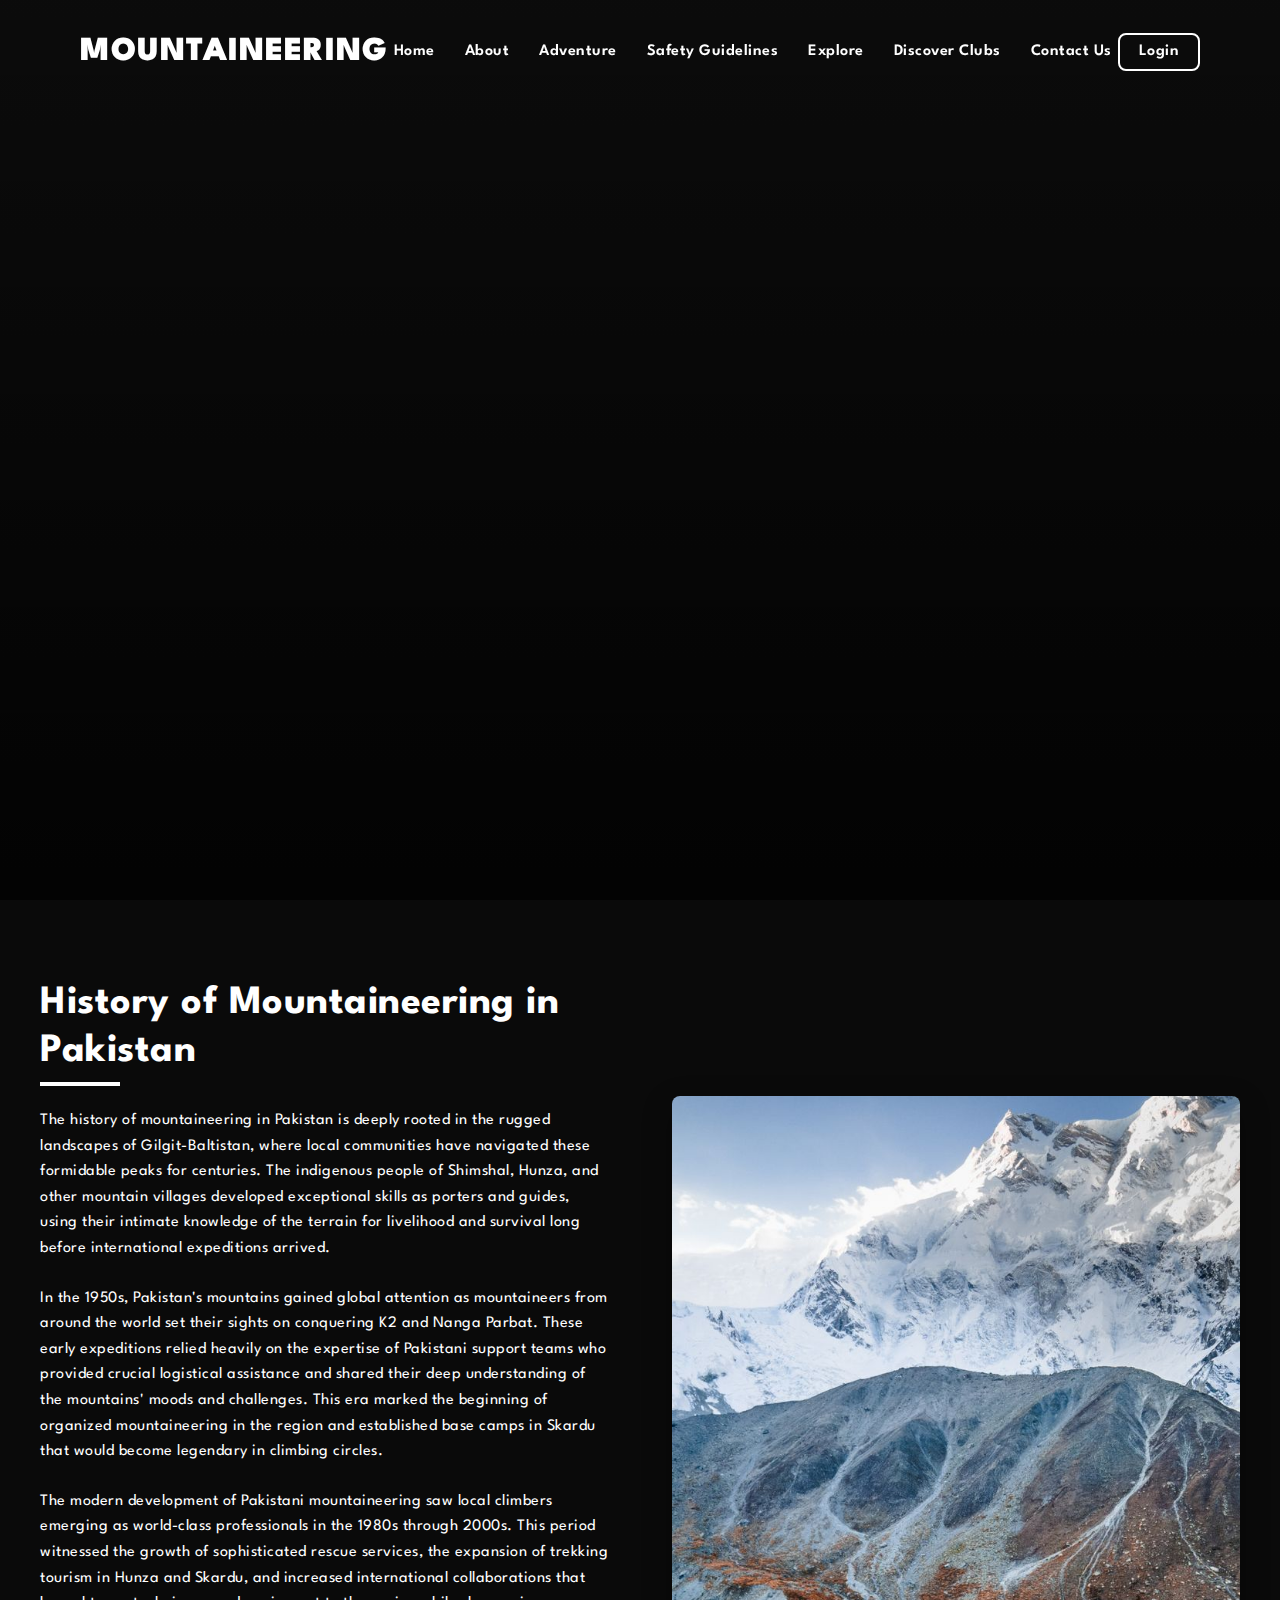
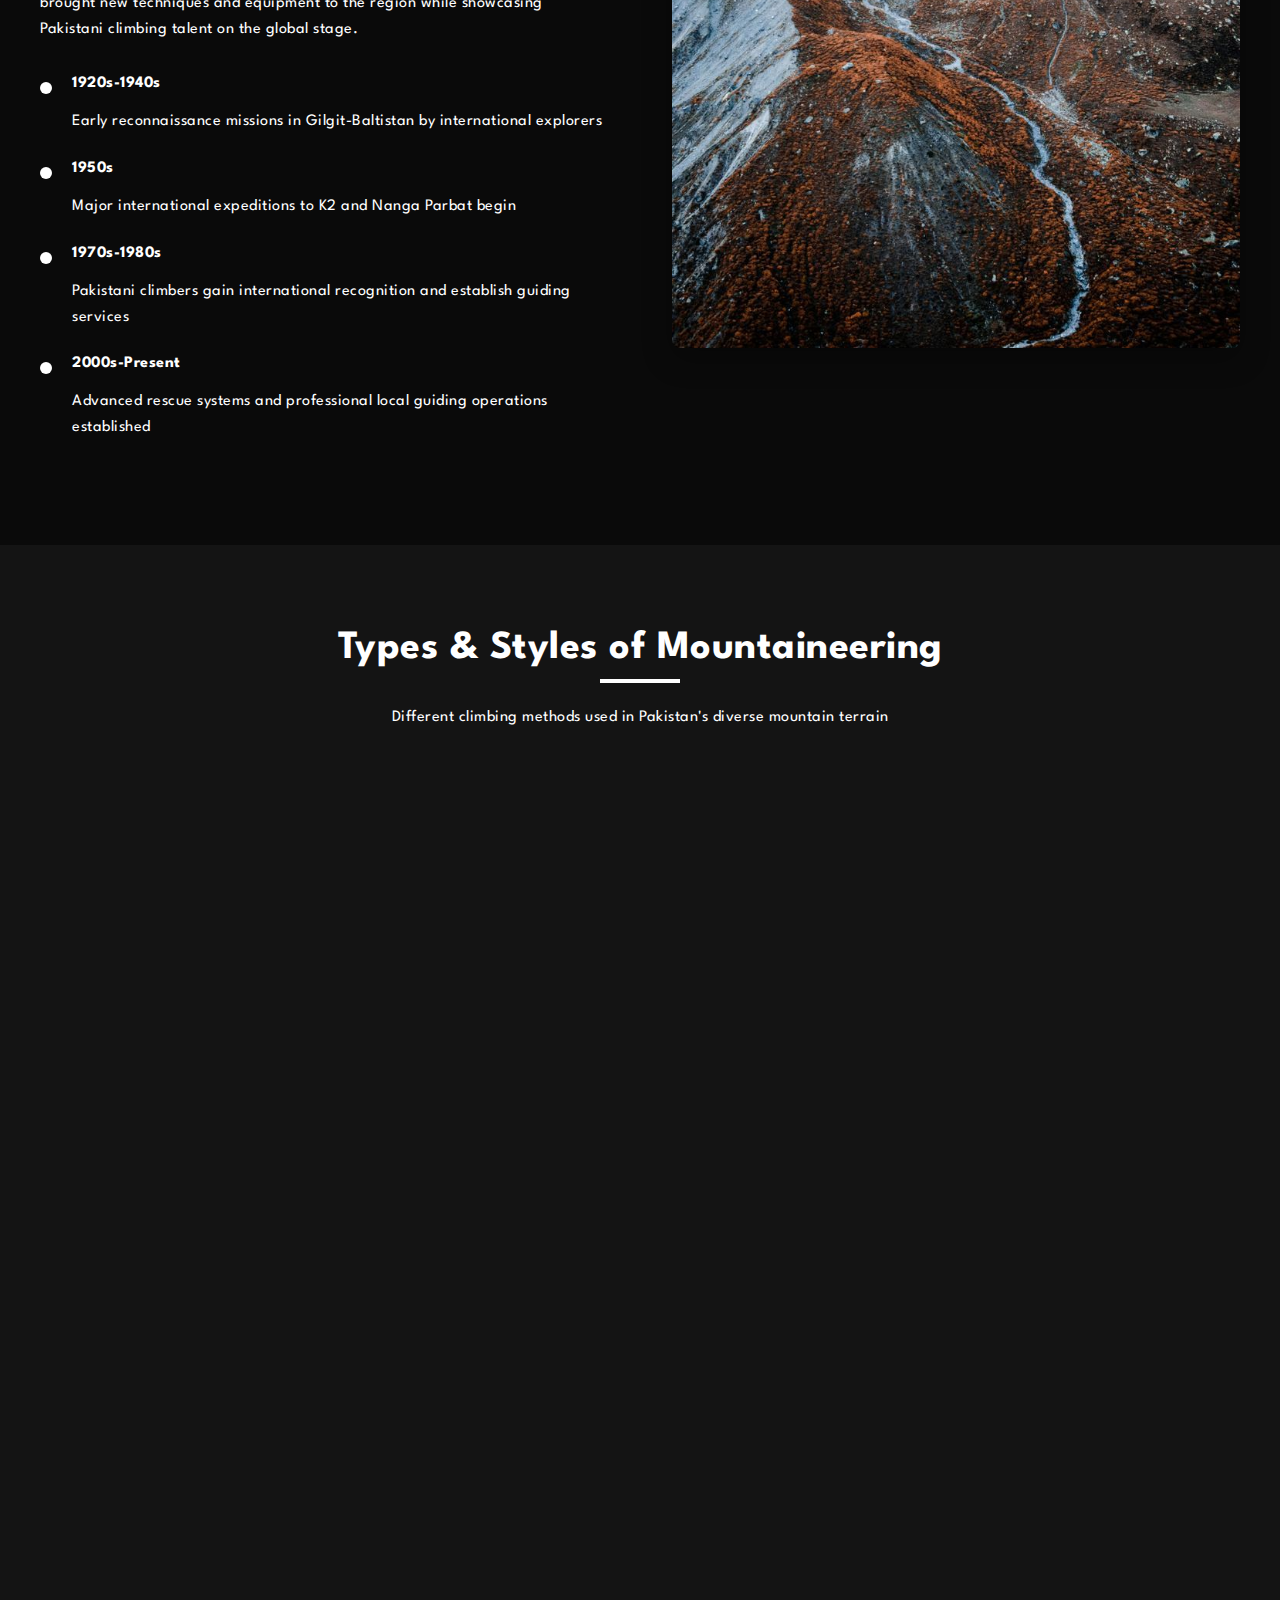
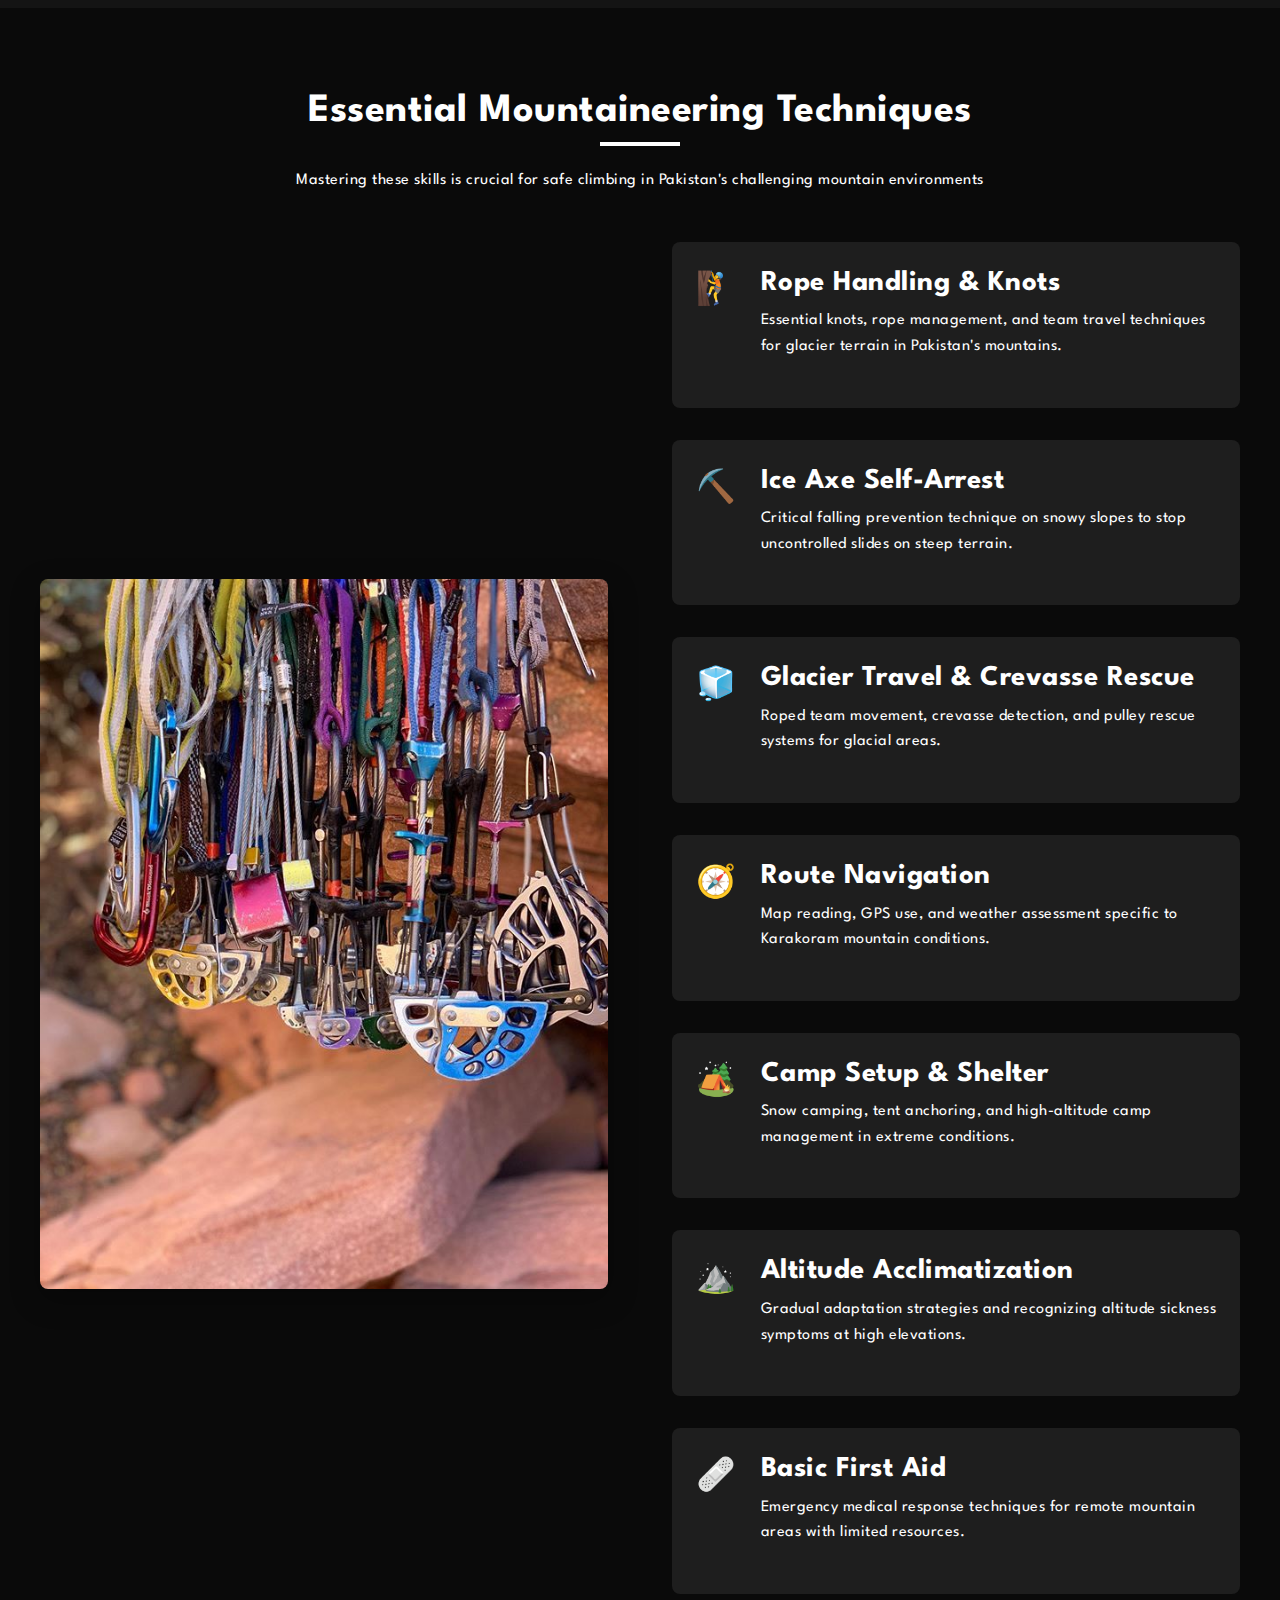
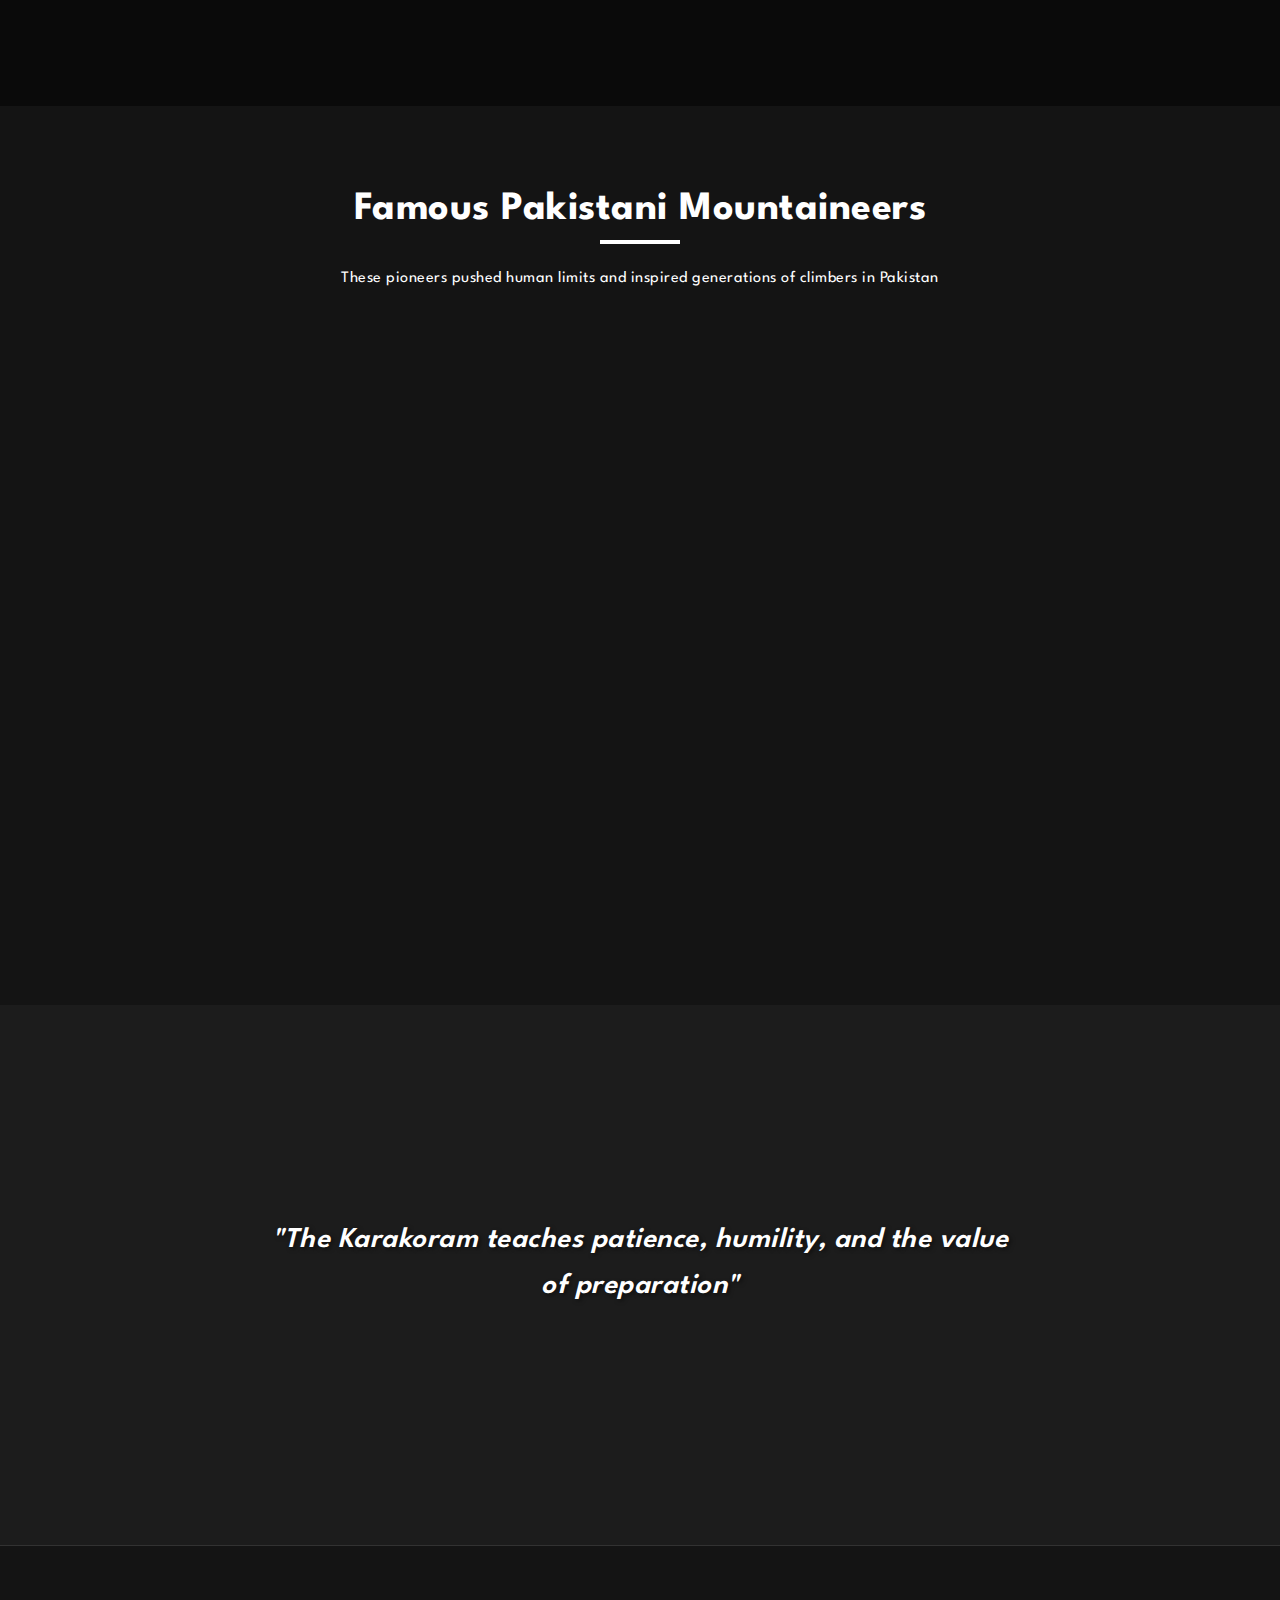
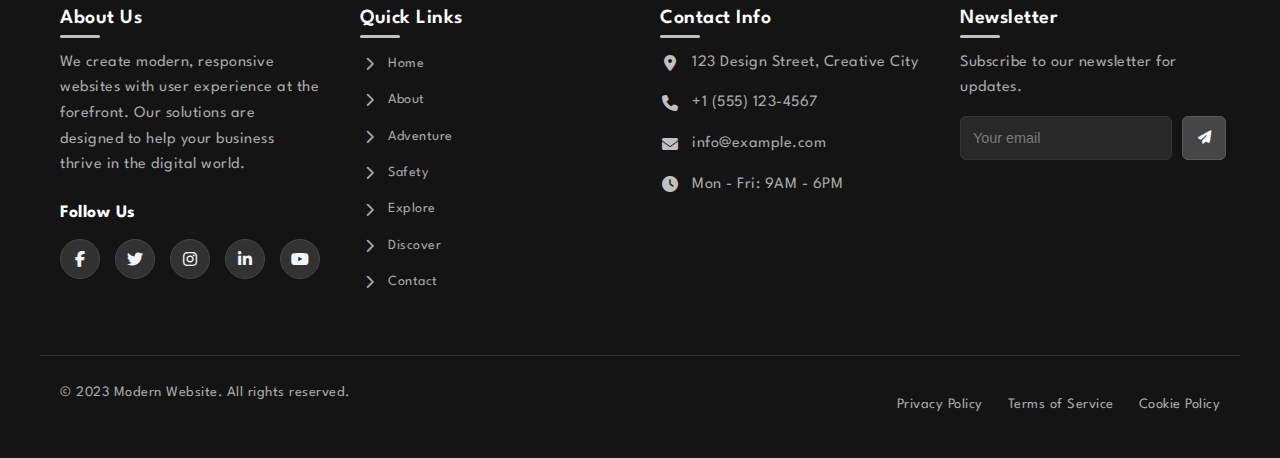
<file: about.html>
<!DOCTYPE html>
<html lang="en">

<head>
    <meta charset="UTF-8">
    <meta name="viewport" content="width=device-width, initial-scale=1.0">
    <title>About Mountaineering in Pakistan - History, Types & Techniques</title>
    <link rel="stylesheet" href="https://cdnjs.cloudflare.com/ajax/libs/font-awesome/6.4.0/css/all.min.css">
    <link href="https://fonts.googleapis.com/css2?family=League+Spartan:wght@300;400;500;600;700;800&display=swap"
        rel="stylesheet">
    <link rel="stylesheet" href="css/about.css">
</head>

<body>
    <!-- Header/Navigation -->
    <header>
        <nav class="navbar">
            <div class="logo">MOUNTAINEERING</div>
            <ul class="nav-menu">
                <li><a href="index.html">Home</a></li>
                <li><a href="about.html">About</a></li>
                <li><a href="adventure.html">Adventure</a></li>
                <li><a href="safety.html">Safety Guidelines</a></li>
                <li><a href="explore.html">Explore</a></li>
                <li><a href="discover.html">Discover Clubs</a></li>
                <li><a href="contact.html">Contact Us</a></li>
            </ul>
            <a href="login.html" class="login-btn">Login</a>
            <button class="hamburger" aria-label="Toggle navigation menu">
                <i class="fas fa-bars"></i>
            </button>
        </nav>
    </header>

    <!-- Hero Section -->
    <section class="hero">
        <div class="hero-content">
            <div class="hero-icons">
                <span>⛰️</span>
                <span>🧭</span>
                <span>🏕️</span>
            </div>
            <h1>About Mountaineering in Pakistan</h1>
            <p>History, Types, Techniques & The Spirit of Adventure</p>
            <p>Discover the courage and skill behind conquering the Karakoram giants</p>
            <a href="#history" class="cta-button">Explore History</a>

        </div>
    </section>

    <!-- History Section -->
    <section id="history" class="history">
        <div class="container">
            <div class="history-content">
                <div class="history-text">
                    <h2>History of Mountaineering in Pakistan</h2>
                    <p>The history of mountaineering in Pakistan is deeply rooted in the rugged landscapes of
                        Gilgit-Baltistan, where local communities have navigated these formidable peaks for centuries.
                        The indigenous people of Shimshal, Hunza, and other mountain villages developed exceptional
                        skills as porters and guides, using their intimate knowledge of the terrain for livelihood and
                        survival long before international expeditions arrived.</p>
                    <p>In the 1950s, Pakistan's mountains gained global attention as mountaineers from around the world
                        set their sights on conquering K2 and Nanga Parbat. These early expeditions relied heavily on
                        the expertise of Pakistani support teams who provided crucial logistical assistance and shared
                        their deep understanding of the mountains' moods and challenges. This era marked the beginning
                        of organized mountaineering in the region and established base camps in Skardu that would become
                        legendary in climbing circles.</p>
                    <p>The modern development of Pakistani mountaineering saw local climbers emerging as world-class
                        professionals in the 1980s through 2000s. This period witnessed the growth of sophisticated
                        rescue services, the expansion of trekking tourism in Hunza and Skardu, and increased
                        international collaborations that brought new techniques and equipment to the region while
                        showcasing Pakistani climbing talent on the global stage.</p>
                    <div class="timeline">
                        <div class="timeline-item">
                            <h4>1920s-1940s</h4>
                            <p>Early reconnaissance missions in Gilgit-Baltistan by international explorers</p>
                        </div>
                        <div class="timeline-item">
                            <h4>1950s</h4>
                            <p>Major international expeditions to K2 and Nanga Parbat begin</p>
                        </div>
                        <div class="timeline-item">
                            <h4>1970s-1980s</h4>
                            <p>Pakistani climbers gain international recognition and establish guiding services</p>
                        </div>
                        <div class="timeline-item">
                            <h4>2000s-Present</h4>
                            <p>Advanced rescue systems and professional local guiding operations established</p>
                        </div>
                    </div>
                </div>
                <div class="history-image">
                    <img src="./images/History of Mountaineerin in Pakistan.jpeg"
                        alt="Historical mountaineering in Pakistan">
                </div>
            </div>
        </div>
    </section>

    <!-- Types Section -->
    <section class="types">
        <div class="container">
            <div class="section-title">
                <h2>Types & Styles of Mountaineering</h2>
                <p>Different climbing methods used in Pakistan's diverse mountain terrain</p>
            </div>
            <div class="types-grid">
                <div class="type-card">
                    <div class="type-icon">🏔️</div>
                    <h3>Alpine Climbing in Karakoram</h3>
                    <p>Fast, lightweight climbing in single push style, common in Hunza & Gilgit regions. This approach
                        emphasizes speed and efficiency with minimal equipment.</p>
                </div>
                <div class="type-card">
                    <div class="type-icon">🎒</div>
                    <h3>Expedition Climbing</h3>
                    <p>Multi-week climbs with established base camps, used for major peaks like K2, Broad Peak, and the
                        Gasherbrums in the Central Karakoram.</p>
                </div>
                <div class="type-card">
                    <div class="type-icon">❄️</div>
                    <h3>Ice Climbing</h3>
                    <p>Vertical ice walls and frozen waterfalls in regions like Shimshal and Kharmang. Requires
                        specialized equipment and techniques for frozen terrain.</p>
                </div>
                <div class="type-card">
                    <div class="type-icon">🪨</div>
                    <h3>Rock Climbing</h3>
                    <p>Technical climbing on rock surfaces found in Islamabad's Margalla Hills, Skardu, and Hunza.
                        Includes both sport climbing and traditional routes.</p>
                </div>
                <div class="type-card">
                    <div class="type-icon">🧊</div>
                    <h3>Glacier Travel</h3>
                    <p>Roped travel across massive glacial systems like the Baltoro and Hispar glaciers. Focuses on
                        crevasse navigation and rescue techniques.</p>
                </div>
                <div class="type-card">
                    <div class="type-icon">⛑️</div>
                    <h3>High-Altitude Style</h3>
                    <p>Winter and extreme altitude climbing, exemplified by attempts on Nanga Parbat in winter. Demands
                        exceptional endurance and cold weather operations.</p>
                </div>
            </div>
        </div>
    </section>

    <!-- Techniques Section -->
    <section class="techniques">
        <div class="container">
            <div class="section-title">
                <h2>Essential Mountaineering Techniques</h2>
                <p>Mastering these skills is crucial for safe climbing in Pakistan's challenging mountain environments
                </p>
            </div>
            <div class="techniques-content">
                <div class="techniques-image">
                    <img src="./images/Essential Mountaineering Techniques.jpeg"
                        alt="Mountaineering techniques training">
                </div>
                <div class="techniques-list">
                    <ul class="skills-list">
                        <li class="skill-item">
                            <div class="skill-icon">🧗</div>
                            <div class="skill-content">
                                <h3>Rope Handling & Knots</h3>
                                <p>Essential knots, rope management, and team travel techniques for glacier terrain in
                                    Pakistan's mountains.</p>
                            </div>
                        </li>
                        <li class="skill-item">
                            <div class="skill-icon">⛏️</div>
                            <div class="skill-content">
                                <h3>Ice Axe Self-Arrest</h3>
                                <p>Critical falling prevention technique on snowy slopes to stop uncontrolled slides on
                                    steep terrain.</p>
                            </div>
                        </li>
                        <li class="skill-item">
                            <div class="skill-icon">🧊</div>
                            <div class="skill-content">
                                <h3>Glacier Travel & Crevasse Rescue</h3>
                                <p>Roped team movement, crevasse detection, and pulley rescue systems for glacial areas.
                                </p>
                            </div>
                        </li>
                        <li class="skill-item">
                            <div class="skill-icon">🧭</div>
                            <div class="skill-content">
                                <h3>Route Navigation</h3>
                                <p>Map reading, GPS use, and weather assessment specific to Karakoram mountain
                                    conditions.</p>
                            </div>
                        </li>
                        <li class="skill-item">
                            <div class="skill-icon">🏕️</div>
                            <div class="skill-content">
                                <h3>Camp Setup & Shelter</h3>
                                <p>Snow camping, tent anchoring, and high-altitude camp management in extreme
                                    conditions.</p>
                            </div>
                        </li>
                        <li class="skill-item">
                            <div class="skill-icon">⛰️</div>
                            <div class="skill-content">
                                <h3>Altitude Acclimatization</h3>
                                <p>Gradual adaptation strategies and recognizing altitude sickness symptoms at high
                                    elevations.</p>
                            </div>
                        </li>
                        <li class="skill-item">
                            <div class="skill-icon">🩹</div>
                            <div class="skill-content">
                                <h3>Basic First Aid</h3>
                                <p>Emergency medical response techniques for remote mountain areas with limited
                                    resources.</p>
                            </div>
                        </li>
                    </ul>
                </div>
            </div>
        </div>
    </section>

    <!-- Mountaineers Section -->
    <section class="mountaineers">
        <div class="container">
            <div class="section-title">
                <h2>Famous Pakistani Mountaineers</h2>
                <p>These pioneers pushed human limits and inspired generations of climbers in Pakistan</p>
            </div>
            <div class="mountaineers-grid">
                <div class="mountaineer-card">
                    <div class="mountaineer-image">
                        <img src="./images/Muhammad Ali Sadpara.jpg" alt="Ali Sadpara">
                    </div>
                    <div class="mountaineer-info">
                        <h3>Ali Sadpara</h3>
                        <div class="mountaineer-title">Winter Ascent Legend</div>
                        <p>Renowned for multiple 8000m peaks, winter expeditions, and deep knowledge of Karakoram
                            mountains. Known for his high-altitude skill and dedication to Pakistani mountaineering.</p>
                    </div>
                </div>
                <div class="mountaineer-card">
                    <div class="mountaineer-image">
                        <img src="./images/saimabaig.jpeg" alt="Samina Baig">
                    </div>
                    <div class="mountaineer-info">
                        <h3>Samina Baig</h3>
                        <div class="mountaineer-title">First Pakistani Woman on Everest</div>
                        <p>Trailblazer who completed the Seven Summits and championed women's empowerment in
                            mountaineering. Inspired a generation of female climbers in Pakistan.</p>
                    </div>
                </div>
                <div class="mountaineer-card">
                    <div class="mountaineer-image">
                        <img src="./images/Shehroze Kashif.png" alt="Shehroze Kashif">
                    </div>
                    <div class="mountaineer-info">
                        <h3>Shehroze Kashif</h3>
                        <div class="mountaineer-title">Pioneering Professional</div>
                        <p>Early international expedition leader who helped establish Pakistan's mountaineering
                            infrastructure. Instrumental in developing professional guiding services.</p>
                    </div>
                </div>
                <div class="mountaineer-card">
                    <div class="mountaineer-image">
                        <img src="./images/Ashraf_Aman.JPG" alt="Ashraf Aman">
                    </div>
                    <div class="mountaineer-info">
                        <h3>Ashraf Aman</h3>
                        <div class="mountaineer-title">High-Altitude Specialist</div>
                        <p>Known for oxygen-less ascents and expert rescue operations. Recognized for exceptional
                            endurance and technical skill at extreme altitudes.</p>
                    </div>
                </div>
            </div>
        </div>
    </section>

    <!-- Parallax Banner -->
    <section class="parallax-banner">
        <div class="parallax-content">
            <p>"The Karakoram teaches patience, humility, and the value of preparation"</p>
        </div>
    </section>

    <!-- Footer -->
    <footer class="footer">
        <div class="footer-container">
            <div class="footer-section footer-about">
                <h3>About Us</h3>
                <p>We create modern, responsive websites with user experience at the forefront. Our solutions are
                    designed to help your business thrive in the digital world.</p>
                <div class="social-section">
                    <h4>Follow Us</h4>
                    <div class="social-icons">
                        <a href="#" class="social-icon" aria-label="Facebook">
                            <i class="fab fa-facebook-f"></i>
                        </a>
                        <a href="#" class="social-icon" aria-label="Twitter">
                            <i class="fab fa-twitter"></i>
                        </a>
                        <a href="#" class="social-icon" aria-label="Instagram">
                            <i class="fab fa-instagram"></i>
                        </a>
                        <a href="#" class="social-icon" aria-label="LinkedIn">
                            <i class="fab fa-linkedin-in"></i>
                        </a>
                        <a href="#" class="social-icon" aria-label="YouTube">
                            <i class="fab fa-youtube"></i>
                        </a>
                    </div>
                </div>
            </div>

            <div class="footer-section footer-links">
                <h3>Quick Links</h3>
                <ul>
                    <li><a href="index.html"><i class="fas fa-chevron-right"></i> Home</a></li>
                    <li><a href="about.html"><i class="fas fa-chevron-right"></i> About</a></li>
                    <li><a href="adventure.html"><i class="fas fa-chevron-right"></i> Adventure</a></li>
                    <li><a href="safety.html"><i class="fas fa-chevron-right"></i> Safety</a></li>
                    <li><a href="explore.html"><i class="fas fa-chevron-right"></i> Explore</a></li>
                    <li><a href="discover.html"><i class="fas fa-chevron-right"></i> Discover</a></li>
                    <li><a href="contact.html"><i class="fas fa-chevron-right"></i> Contact</a></li>
                </ul>
            </div>

            <div class="footer-section footer-contact">
                <h3>Contact Info</h3>
                <p><i class="fas fa-map-marker-alt"></i> 123 Design Street, Creative City</p>
                <p><i class="fas fa-phone"></i> +1 (555) 123-4567</p>
                <p><i class="fas fa-envelope"></i> info@example.com</p>
                <p><i class="fas fa-clock"></i> Mon - Fri: 9AM - 6PM</p>
            </div>

            <div class="footer-section">
                <h3>Newsletter</h3>
                <p style="color: var(--c-14); margin-bottom: 15px;">Subscribe to our newsletter for updates.</p>
                <div class="newsletter-form">
                    <input type="email" placeholder="Your email" class="newsletter-input">
                    <button class="newsletter-btn" aria-label="Subscribe to newsletter">
                        <i class="fas fa-paper-plane"></i>
                    </button>
                </div>
            </div>
        </div>

        <div class="footer-bottom">
            <p>&copy; 2023 Modern Website. All rights reserved.</p>
            <div class="footer-bottom-links">
                <a href="#">Privacy Policy</a>
                <a href="#">Terms of Service</a>
                <a href="#">Cookie Policy</a>
            </div>
        </div>
    </footer>

    <script>
        // Mobile Menu Toggle
        const hamburger = document.querySelector('.hamburger');
        const navMenu = document.querySelector('.nav-menu');

        hamburger.addEventListener('click', () => {
            navMenu.classList.toggle('active');
            hamburger.innerHTML = navMenu.classList.contains('active')
                ? '<i class="fas fa-times"></i>'
                : '<i class="fas fa-bars"></i>';
        });

        // Close menu when clicking on a link
        document.querySelectorAll('.nav-menu a').forEach(link => {
            link.addEventListener('click', () => {
                navMenu.classList.remove('active');
                hamburger.innerHTML = '<i class="fas fa-bars"></i>';
            });
        });

        // Navbar background change on scroll
        window.addEventListener('scroll', () => {
            const navbar = document.querySelector('.navbar');
            if (window.scrollY > 50) {
                navbar.classList.add('scrolled');
            } else {
                navbar.classList.remove('scrolled');
            }
        });

        // Scroll animations for cards
        const observerOptions = {
            threshold: 0.1,
            rootMargin: '0px 0px -50px 0px'
        };

        const observer = new IntersectionObserver((entries) => {
            entries.forEach(entry => {
                if (entry.isIntersecting) {
                    entry.target.classList.add('visible');
                }
            });
        }, observerOptions);

        // Observe type cards
        document.querySelectorAll('.type-card').forEach(card => {
            observer.observe(card);
        });

        // Observe mountaineer cards
        document.querySelectorAll('.mountaineer-card').forEach(card => {
            observer.observe(card);
        });

        // Newsletter form submission
        const newsletterForm = document.querySelector('.newsletter-form');
        newsletterForm.addEventListener('submit', (e) => {
            e.preventDefault();
            const email = newsletterForm.querySelector('input').value;
            alert(`Thank you for subscribing with ${email}! You'll receive updates on mountaineering in Pakistan.`);
            newsletterForm.reset();
        });

        // Smooth scrolling for anchor links
        document.querySelectorAll('a[href^="#"]').forEach(anchor => {
            anchor.addEventListener('click', function (e) {
                e.preventDefault();

                const targetId = this.getAttribute('href');
                if (targetId === '#') return;

                const targetElement = document.querySelector(targetId);
                if (targetElement) {
                    window.scrollTo({
                        top: targetElement.offsetTop - 80,
                        behavior: 'smooth'
                    });
                }
            });
        });

        // ===== NEWSLETTER FORM =====
        document.querySelector('.newsletter-btn').addEventListener('click', function () {
            const email = document.querySelector('.newsletter-input').value.trim();

            if (!email) {
                alert('Please enter your email address.');
                return;
            }

            // In a real implementation, you would send this to your server
            alert(`Thank you for subscribing with: ${email}`);
            document.querySelector('.newsletter-input').value = '';
        });

        // Allow submitting with Enter key
        document.querySelector('.newsletter-input').addEventListener('keypress', function (e) {
            if (e.key === 'Enter') {
                document.querySelector('.newsletter-btn').click();
            }
        });
    </script>
</body>

</html>
</file>
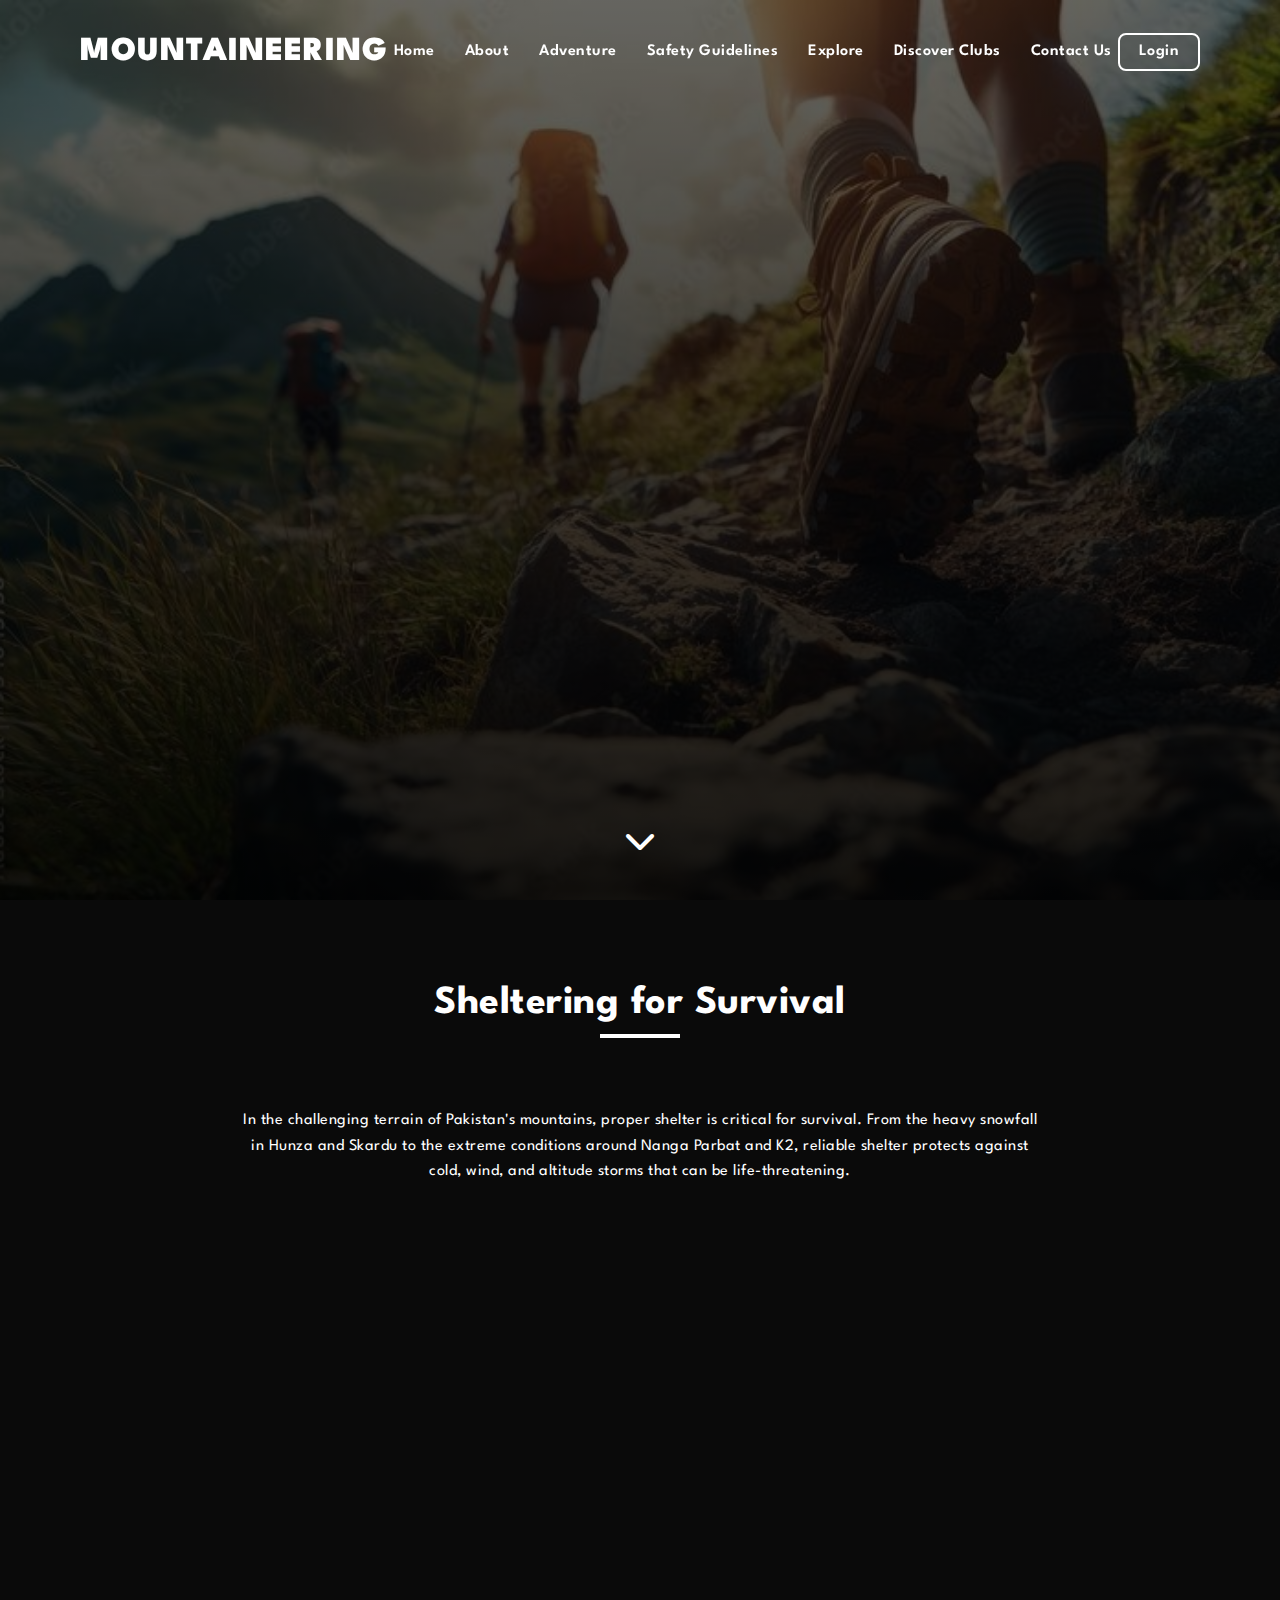
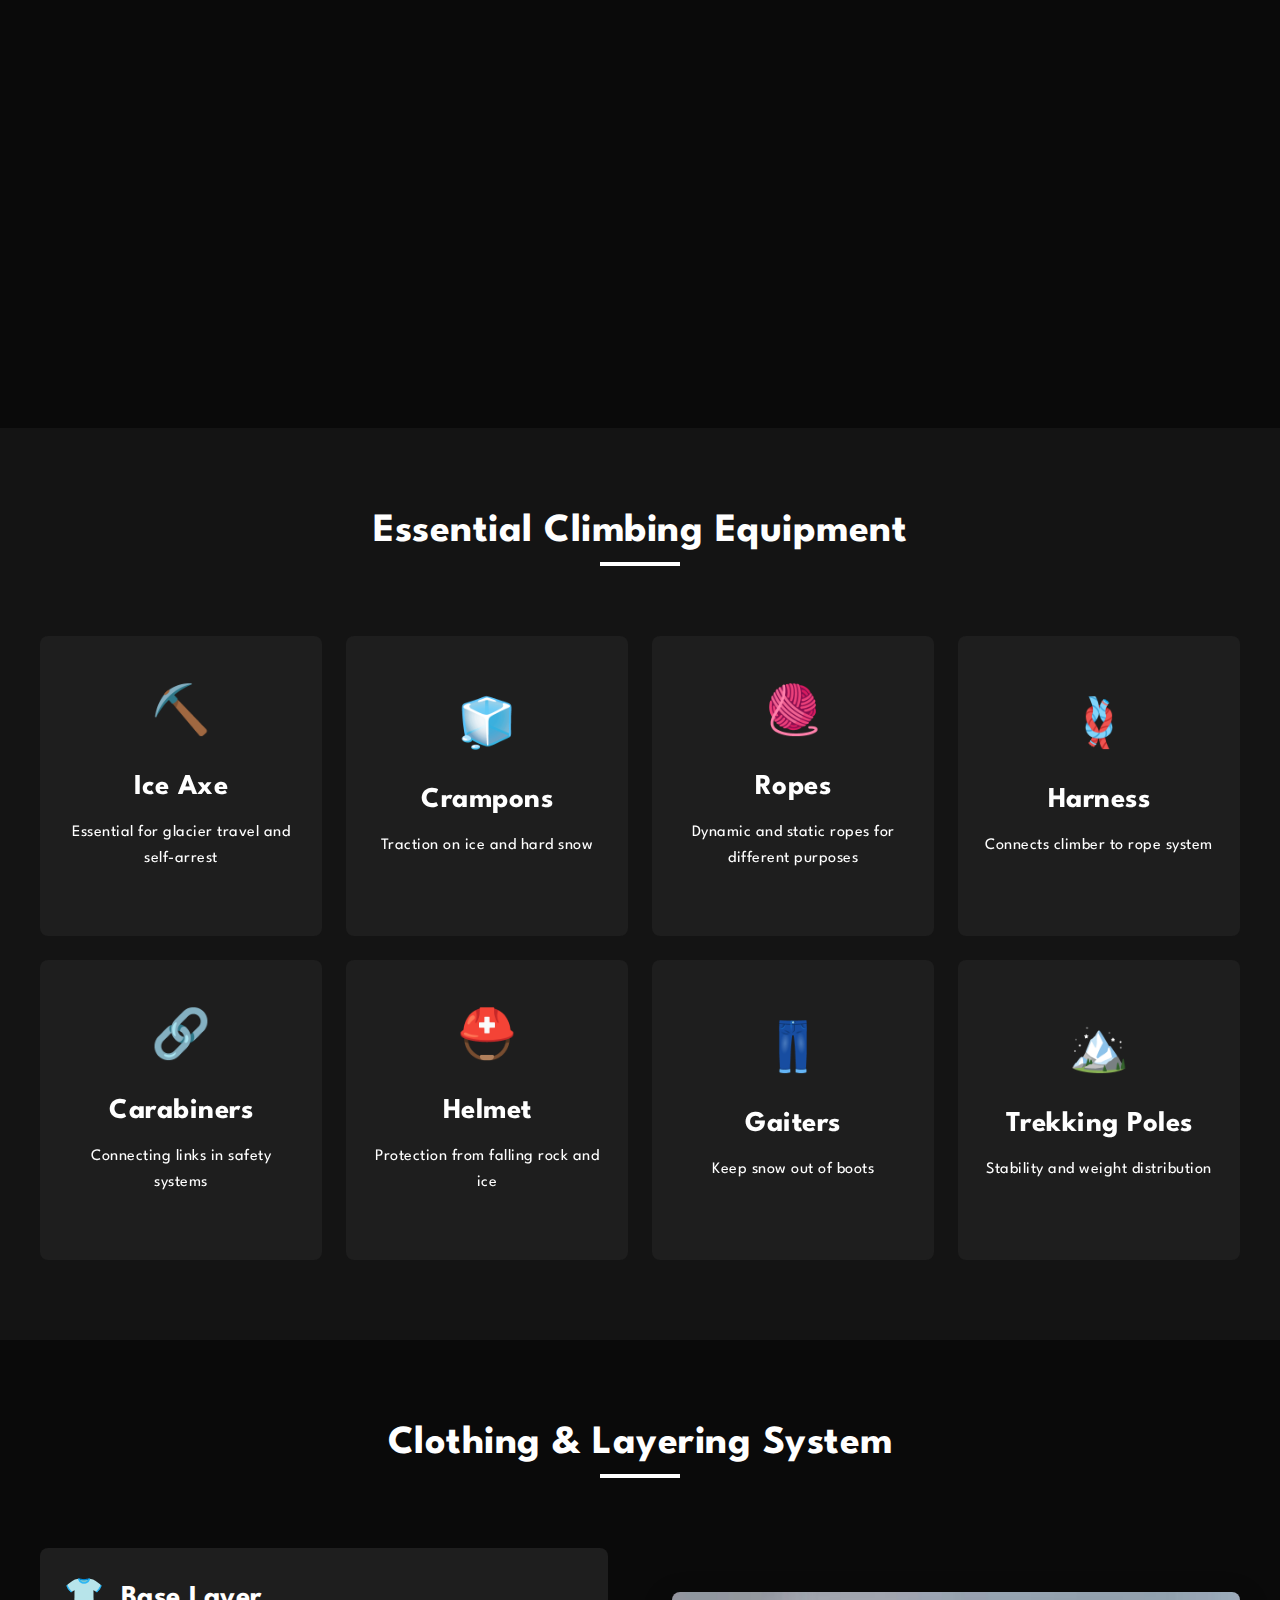
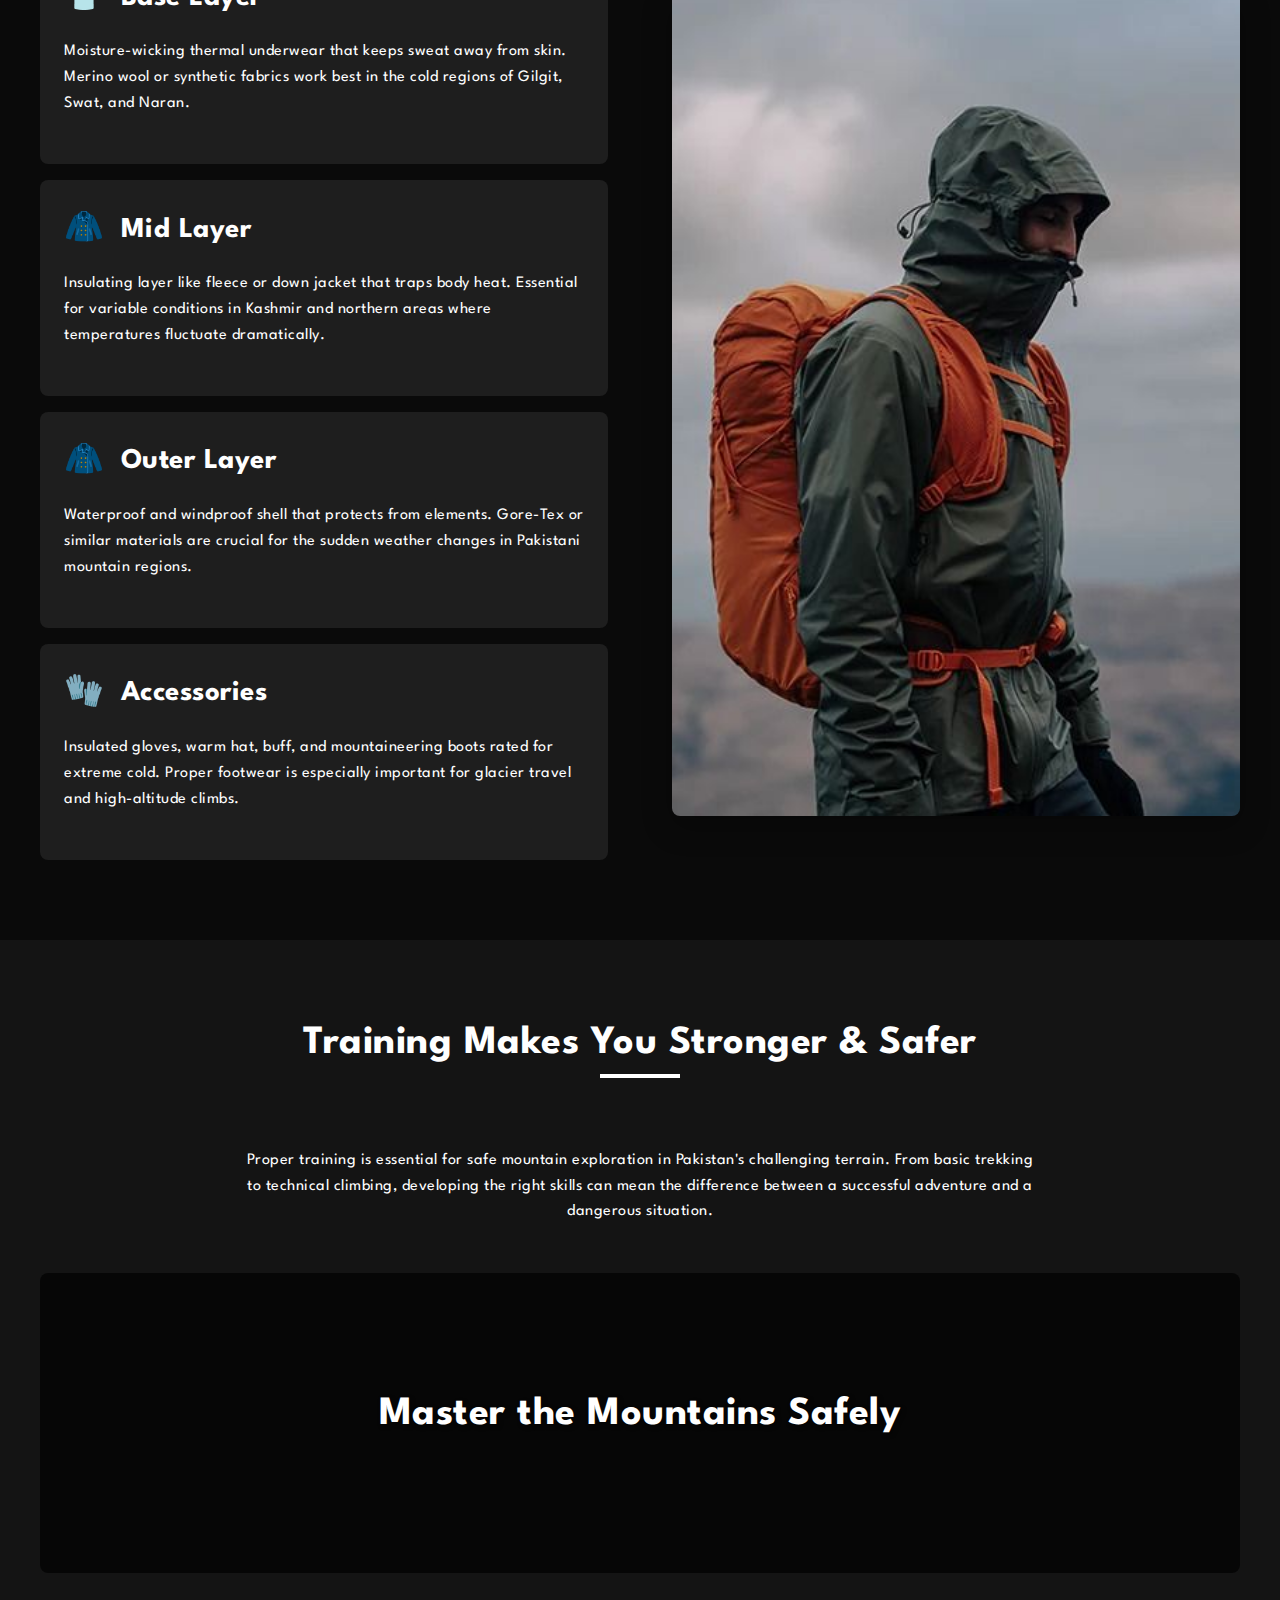
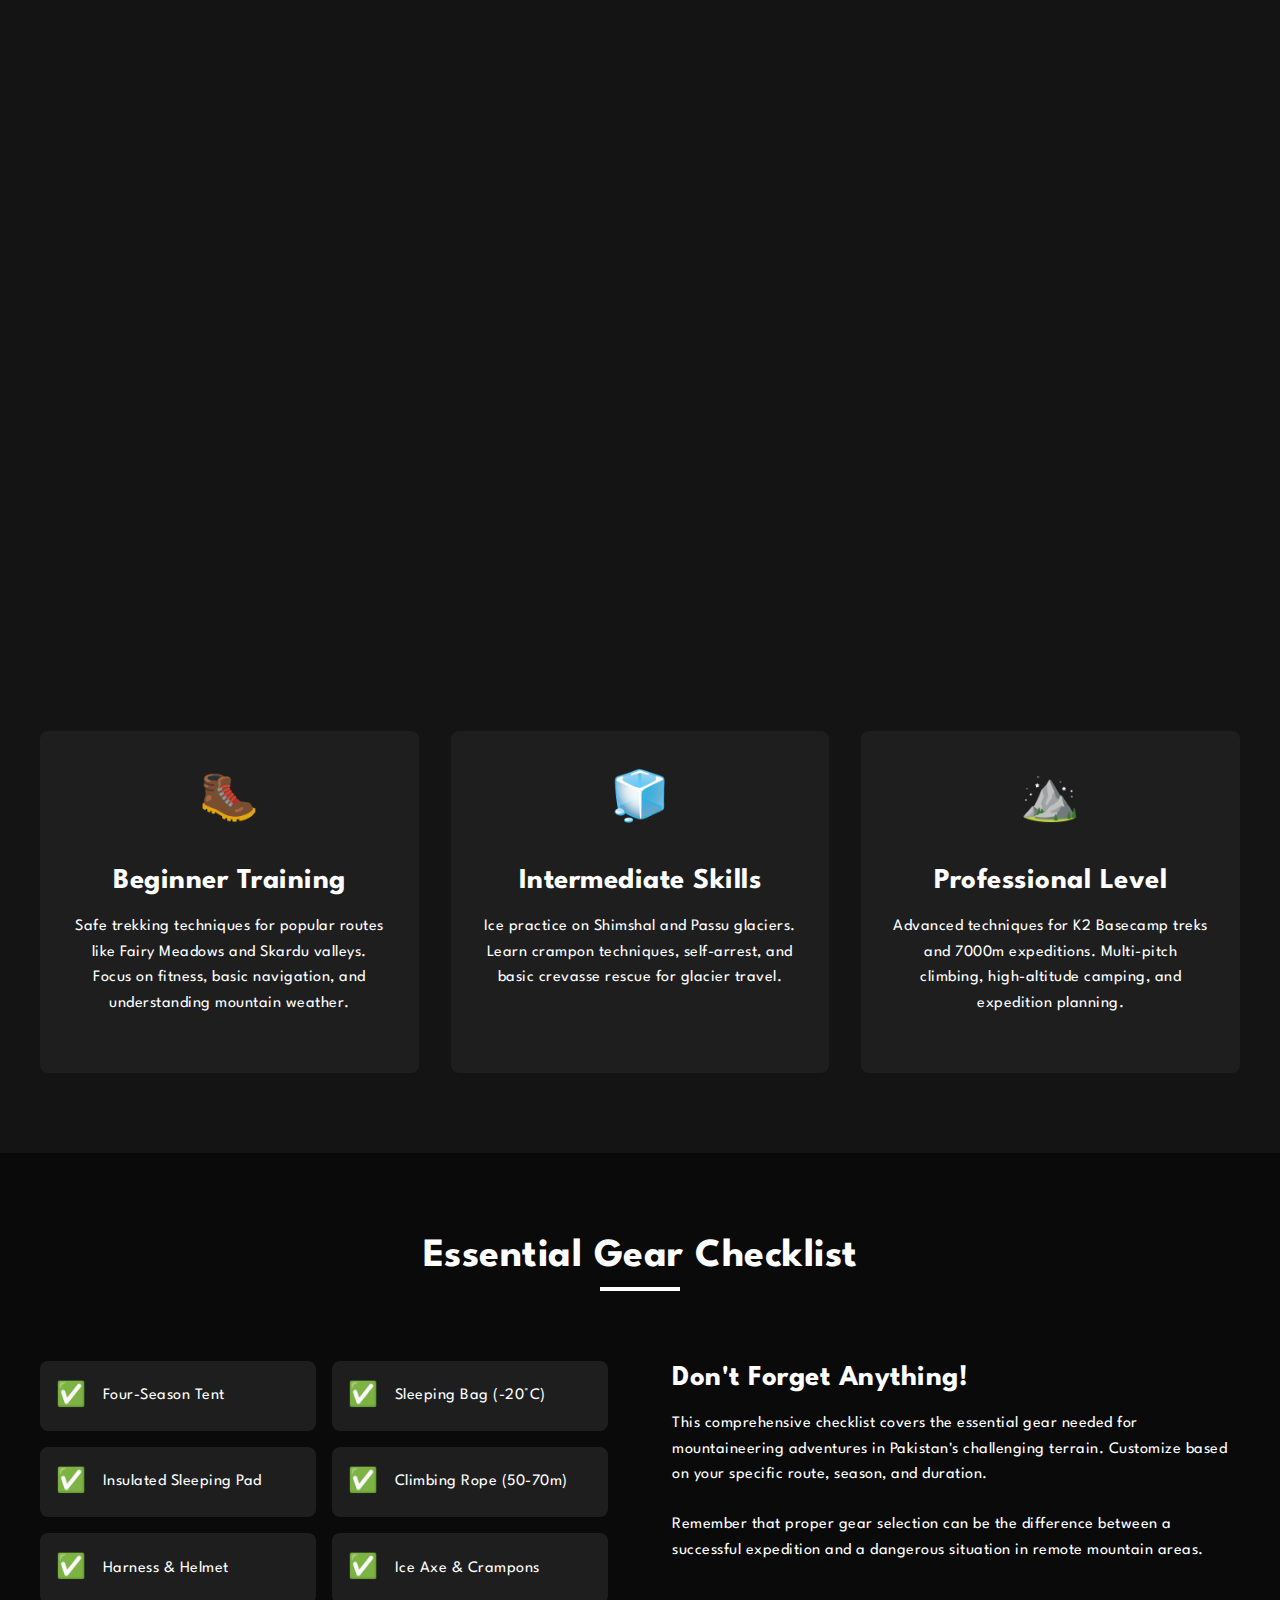
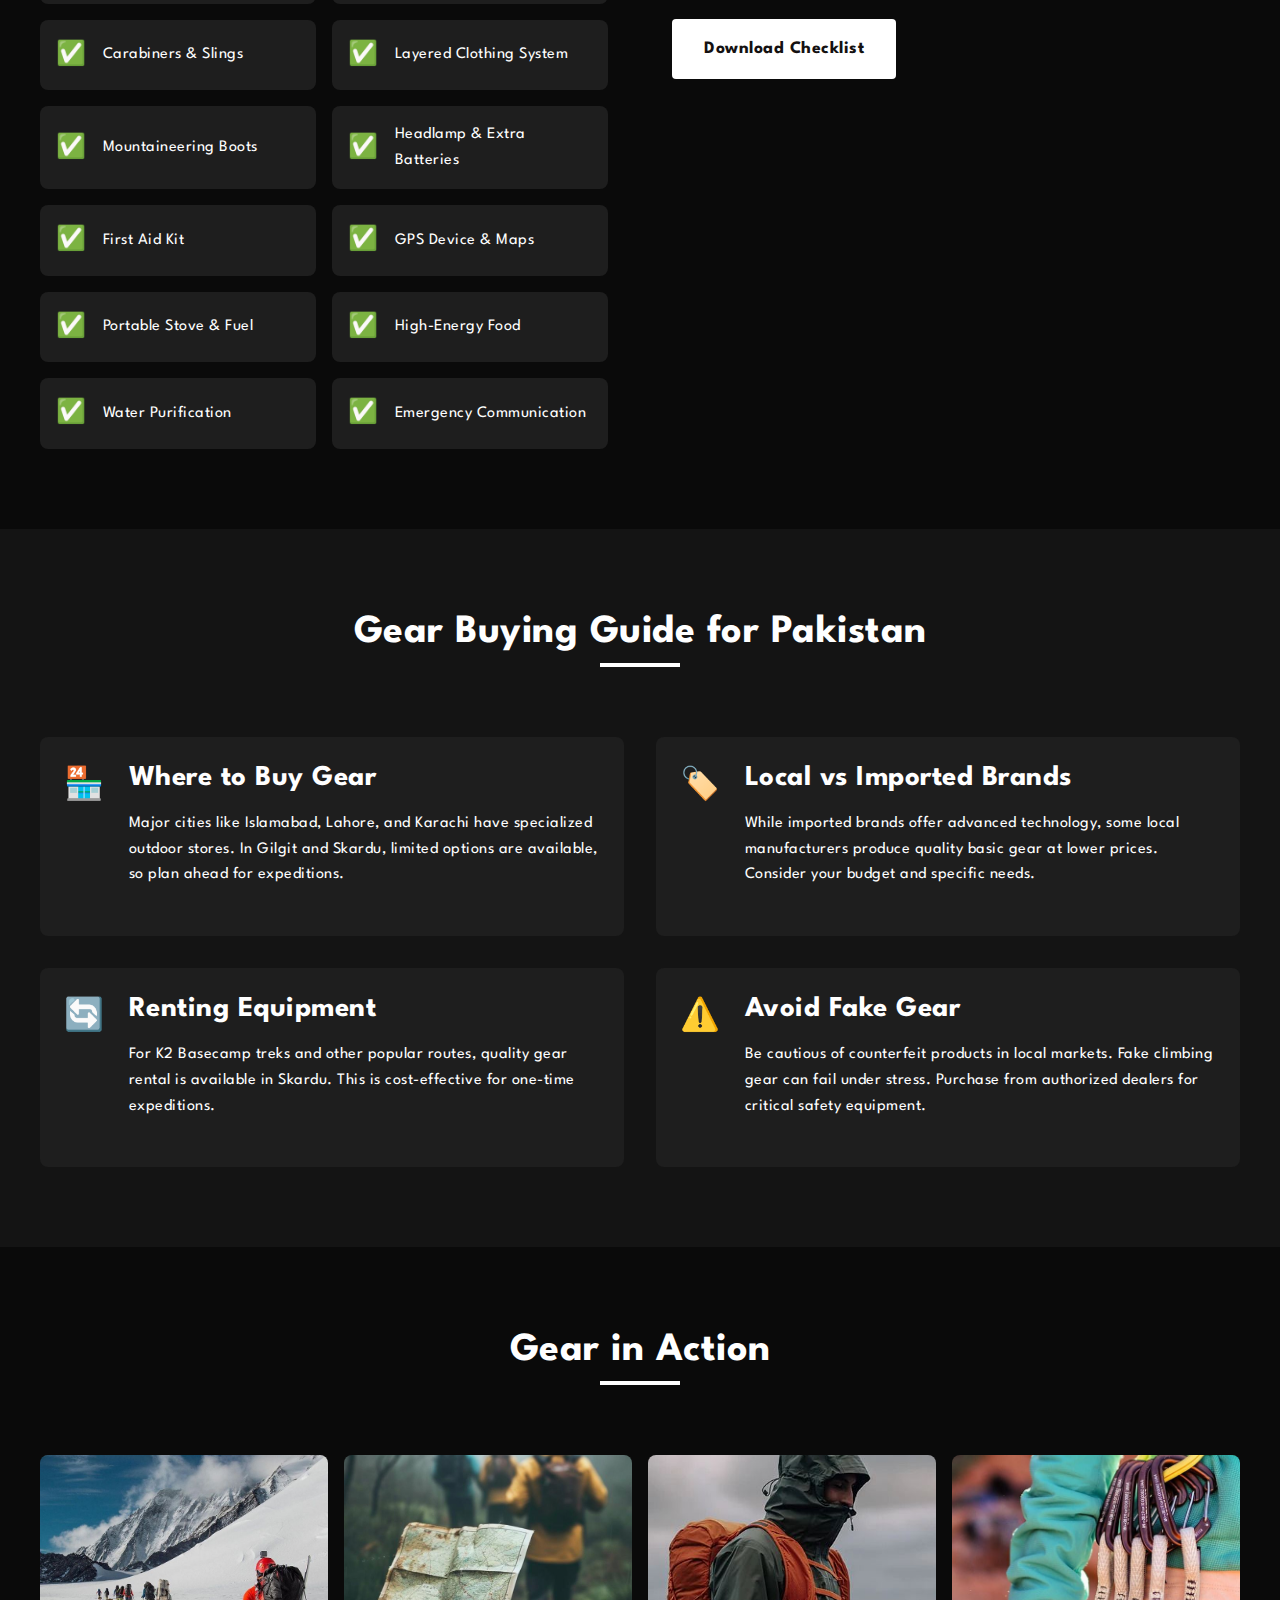
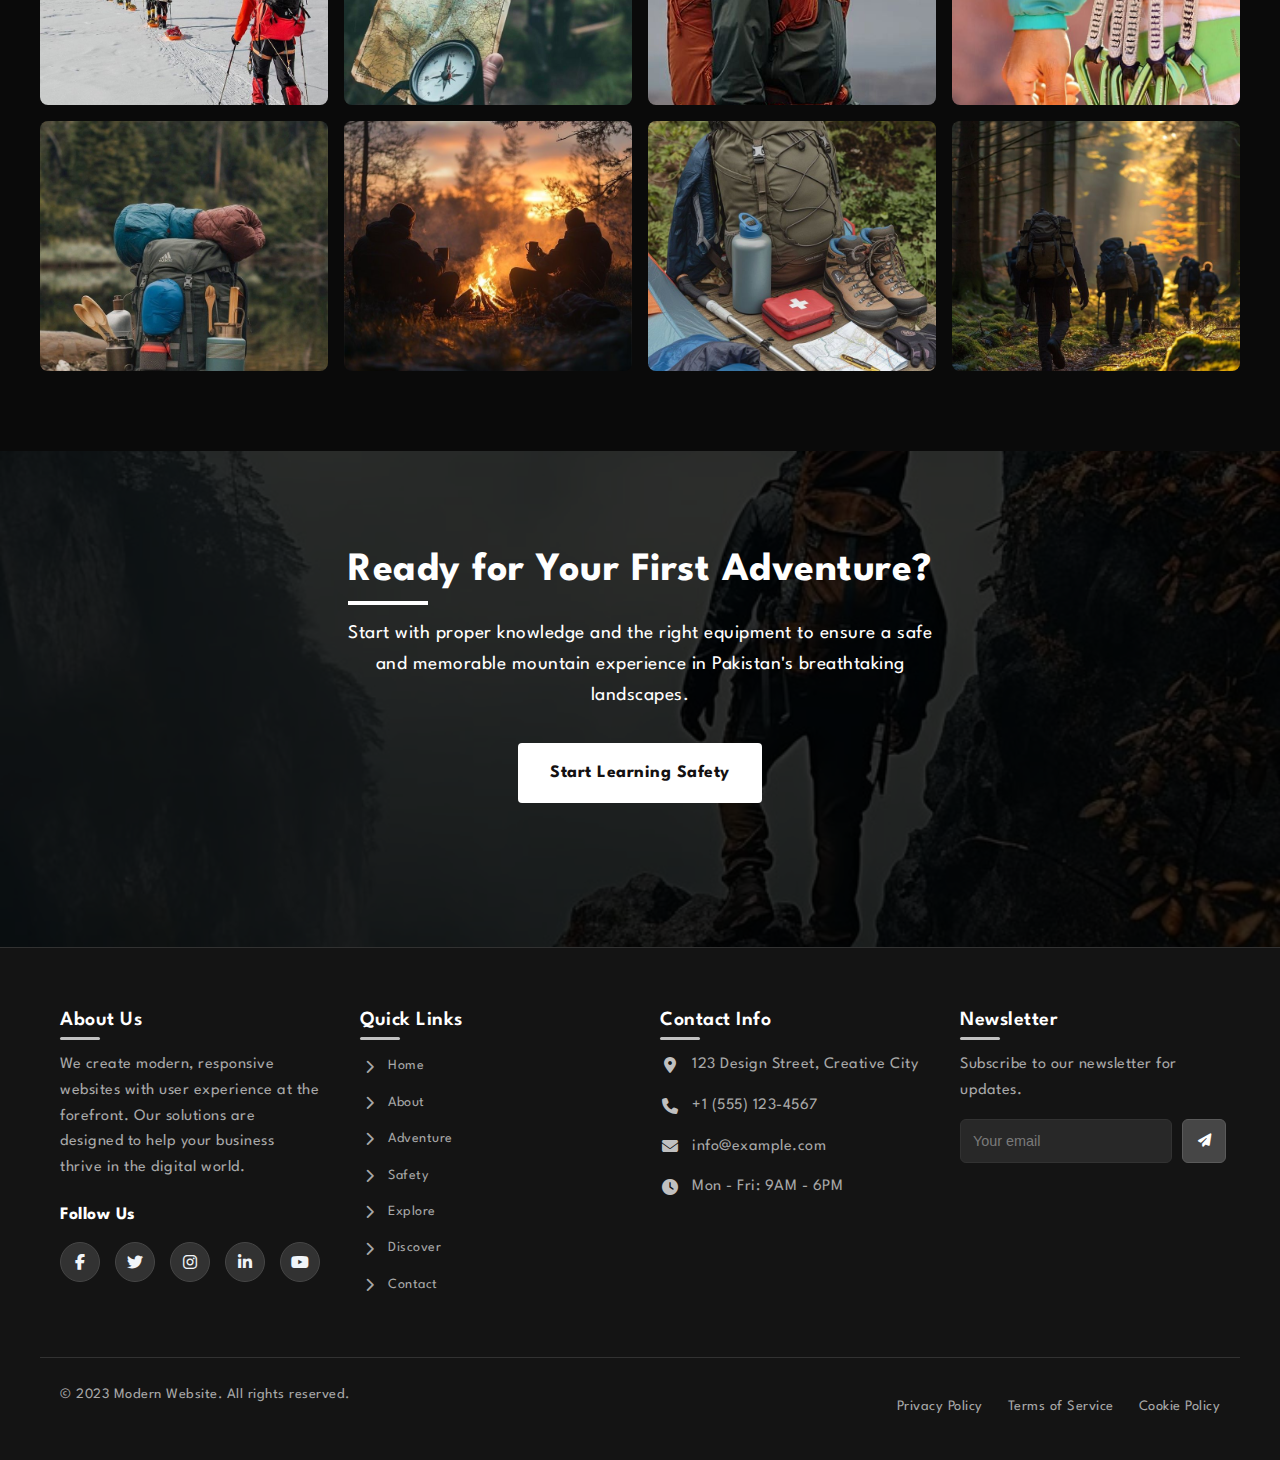
<file: adventure.html>
<!DOCTYPE html>
<html lang="en">

<head>
    <meta charset="UTF-8">
    <meta name="viewport" content="width=device-width, initial-scale=1.0">
    <title>Adventure Gear & Equipment - Essential Mountaineering Tools</title>
    <link rel="stylesheet" href="https://cdnjs.cloudflare.com/ajax/libs/font-awesome/6.4.0/css/all.min.css">
    <link href="https://fonts.googleapis.com/css2?family=League+Spartan:wght@300;400;500;600;700;800&display=swap"
        rel="stylesheet">
    <link rel="stylesheet" href="css/adventure.css">
</head>

<body>
    <!-- Header/Navigation -->
    <header>
        <nav class="navbar">
            <div class="logo">MOUNTAINEERING</div>
            <ul class="nav-menu">
                <li><a href="index.html">Home</a></li>
                <li><a href="about.html">About</a></li>
                <li><a href="adventure.html">Adventure</a></li>
                <li><a href="safety.html">Safety Guidelines</a></li>
                <li><a href="explore.html">Explore</a></li>
                <li><a href="discover.html">Discover Clubs</a></li>
                <li><a href="contact.html">Contact Us</a></li>
            </ul>
            <a href="login.html" class="login-btn">Login</a>
            <button class="hamburger" aria-label="Toggle navigation menu">
                <i class="fas fa-bars"></i>
            </button>
        </nav>
    </header>

    <!-- Hero Section -->
    <section class="hero">
        <div class="hero-content">
            <h1>Essential Adventure Gear</h1>
            <p>Sheltering • Equipment • Training for Safe Mountain Exploration</p>
            <a href="#sheltering" class="cta-button">Explore Gear</a>
        </div>
        <div class="scroll-indicator">
            <i class="fas fa-chevron-down"></i>
        </div>
    </section>

    <!-- Sheltering Section -->
    <section id="sheltering" class="sheltering">
        <div class="container">
            <div class="section-title">
                <h2>Sheltering for Survival</h2>
            </div>
            <div class="sheltering-intro">
                <p>In the challenging terrain of Pakistan's mountains, proper shelter is critical for survival. From the
                    heavy snowfall in Hunza and Skardu to the extreme conditions around Nanga Parbat and K2, reliable
                    shelter protects against cold, wind, and altitude storms that can be life-threatening.</p>
            </div>
            <div class="sheltering-grid">
                <div class="shelter-card">
                    <div class="shelter-icon">⛺</div>
                    <h3>Four-Season Tents</h3>
                    <p>Designed to withstand heavy snow loads and strong winds common in the Karakoram and Himalayan
                        ranges. Essential for base camps above 4000m.</p>
                </div>
                <div class="shelter-card">
                    <div class="shelter-icon">🛌</div>
                    <h3>Sleeping Bags</h3>
                    <p>Rated for extreme temperatures (-10°C to -30°C) needed for high-altitude camping in regions like
                        Deosai Plains and Nanga Parbat base camp.</p>
                </div>
                <div class="shelter-card">
                    <div class="shelter-icon">🛏️</div>
                    <h3>Sleeping Pads</h3>
                    <p>Insulated pads that provide crucial ground insulation and comfort during nights in freezing
                        conditions at high elevations.</p>
                </div>
                <div class="shelter-card">
                    <div class="shelter-icon">🏔️</div>
                    <h3>Bivy Sacks</h3>
                    <p>Emergency shelters for unexpected overnight situations. Lightweight protection against wind and
                        precipitation during alpine climbs.</p>
                </div>
                <div class="shelter-card">
                    <div class="shelter-icon">🔥</div>
                    <h3>Portable Stoves</h3>
                    <p>High-altitude stoves that function efficiently in low-oxygen environments for melting snow and
                        cooking meals.</p>
                </div>
                <div class="shelter-card">
                    <div class="shelter-icon">💡</div>
                    <h3>Lighting Systems</h3>
                    <p>Headlamps and lanterns with long battery life for navigating camp and performing tasks during
                        long winter nights.</p>
                </div>
            </div>
        </div>
    </section>

    <!-- Equipment Section -->
    <section class="equipment">
        <div class="container">
            <div class="section-title">
                <h2>Essential Climbing Equipment</h2>
            </div>
            <div class="equipment-grid">
                <div class="equipment-card">
                    <div class="equipment-card-inner">
                        <div class="equipment-card-front">
                            <div class="equipment-icon">⛏️</div>
                            <h3>Ice Axe</h3>
                            <p>Essential for glacier travel and self-arrest</p>
                        </div>
                        <div class="equipment-card-back">
                            <h3>Ice Axe Details</h3>
                            <p>Used for balance, self-belay, and stopping falls on snowy slopes. Critical for safe
                                travel on glaciers like Baltoro and Hispar.</p>
                        </div>
                    </div>
                </div>
                <div class="equipment-card">
                    <div class="equipment-card-inner">
                        <div class="equipment-card-front">
                            <div class="equipment-icon">🧊</div>
                            <h3>Crampons</h3>
                            <p>Traction on ice and hard snow</p>
                        </div>
                        <div class="equipment-card-back">
                            <h3>Crampons Details</h3>
                            <p>Steel spikes that attach to boots for secure footing on icy terrain. Essential for
                                climbing peaks like Rakaposhi and Broad Peak.</p>
                        </div>
                    </div>
                </div>
                <div class="equipment-card">
                    <div class="equipment-card-inner">
                        <div class="equipment-card-front">
                            <div class="equipment-icon">🧶</div>
                            <h3>Ropes</h3>
                            <p>Dynamic and static ropes for different purposes</p>
                        </div>
                        <div class="equipment-card-back">
                            <h3>Ropes Details</h3>
                            <p>Dynamic ropes absorb fall impact, while static ropes are for fixed lines and rappelling.
                                Vital for technical climbs and crevasse rescue.</p>
                        </div>
                    </div>
                </div>
                <div class="equipment-card">
                    <div class="equipment-card-inner">
                        <div class="equipment-card-front">
                            <div class="equipment-icon">🪢</div>
                            <h3>Harness</h3>
                            <p>Connects climber to rope system</p>
                        </div>
                        <div class="equipment-card-back">
                            <h3>Harness Details</h3>
                            <p>Distributes force during falls and provides attachment points for gear. Comfort and fit
                                are crucial for long days on rock and ice.</p>
                        </div>
                    </div>
                </div>
                <div class="equipment-card">
                    <div class="equipment-card-inner">
                        <div class="equipment-card-front">
                            <div class="equipment-icon">🔗</div>
                            <h3>Carabiners</h3>
                            <p>Connecting links in safety systems</p>
                        </div>
                        <div class="equipment-card-back">
                            <h3>Carabiners Details</h3>
                            <p>Lightweight aluminum connectors used throughout climbing systems. Screw-gate and
                                auto-locking varieties for different applications.</p>
                        </div>
                    </div>
                </div>
                <div class="equipment-card">
                    <div class="equipment-card-inner">
                        <div class="equipment-card-front">
                            <div class="equipment-icon">⛑️</div>
                            <h3>Helmet</h3>
                            <p>Protection from falling rock and ice</p>
                        </div>
                        <div class="equipment-card-back">
                            <h3>Helmet Details</h3>
                            <p>Essential safety gear that protects against rockfall, especially in areas like the Trango
                                Towers and other technical rock climbs.</p>
                        </div>
                    </div>
                </div>
                <div class="equipment-card">
                    <div class="equipment-card-inner">
                        <div class="equipment-card-front">
                            <div class="equipment-icon">👖</div>
                            <h3>Gaiters</h3>
                            <p>Keep snow out of boots</p>
                        </div>
                        <div class="equipment-card-back">
                            <h3>Gaiters Details</h3>
                            <p>Fabric covers that prevent snow, debris, and moisture from entering boots. Critical for
                                travel through deep snow and glacial terrain.</p>
                        </div>
                    </div>
                </div>
                <div class="equipment-card">
                    <div class="equipment-card-inner">
                        <div class="equipment-card-front">
                            <div class="equipment-icon">🏔️</div>
                            <h3>Trekking Poles</h3>
                            <p>Stability and weight distribution</p>
                        </div>
                        <div class="equipment-card-back">
                            <h3>Trekking Poles Details</h3>
                            <p>Reduce strain on knees during descents and provide stability on uneven terrain.
                                Adjustable poles work best for varying trail conditions.</p>
                        </div>
                    </div>
                </div>
            </div>
        </div>
    </section>

    <!-- Clothing Section -->
    <section class="clothing">
        <div class="container">
            <div class="section-title">
                <h2>Clothing & Layering System</h2>
            </div>
            <div class="clothing-content">
                <div class="layering-diagram">
                    <div class="layer">
                        <div class="layer-header">
                            <div class="layer-icon">👕</div>
                            <h3>Base Layer</h3>
                        </div>
                        <p>Moisture-wicking thermal underwear that keeps sweat away from skin. Merino wool or synthetic
                            fabrics work best in the cold regions of Gilgit, Swat, and Naran.</p>
                    </div>
                    <div class="layer">
                        <div class="layer-header">
                            <div class="layer-icon">🧥</div>
                            <h3>Mid Layer</h3>
                        </div>
                        <p>Insulating layer like fleece or down jacket that traps body heat. Essential for variable
                            conditions in Kashmir and northern areas where temperatures fluctuate dramatically.</p>
                    </div>
                    <div class="layer">
                        <div class="layer-header">
                            <div class="layer-icon">🧥</div>
                            <h3>Outer Layer</h3>
                        </div>
                        <p>Waterproof and windproof shell that protects from elements. Gore-Tex or similar materials are
                            crucial for the sudden weather changes in Pakistani mountain regions.</p>
                    </div>
                    <div class="layer">
                        <div class="layer-header">
                            <div class="layer-icon">🧤</div>
                            <h3>Accessories</h3>
                        </div>
                        <p>Insulated gloves, warm hat, buff, and mountaineering boots rated for extreme cold. Proper
                            footwear is especially important for glacier travel and high-altitude climbs.</p>
                    </div>
                </div>
                <div class="clothing-image">
                    <img src="./images/Clothing & Layering System.jpeg" alt="Mountaineering clothing layers">
                </div>
            </div>
        </div>
    </section>

    <!-- Training Section -->
    <section class="training">
        <div class="container">
            <div class="section-title">
                <h2>Training Makes You Stronger & Safer</h2>
            </div>
            <div class="training-intro">
                <p>Proper training is essential for safe mountain exploration in Pakistan's challenging terrain. From
                    basic trekking to technical climbing, developing the right skills can mean the difference between a
                    successful adventure and a dangerous situation.</p>
            </div>
            <div class="training-banner">
                <h3>Master the Mountains Safely</h3>
            </div>
            <div class="training-skills">
                <div class="skill-item">
                    <div class="skill-icon">🧶</div>
                    <div class="skill-content">
                        <h3>Rope Handling & Knots</h3>
                        <p>Essential skills for glacier travel, crevasse rescue, and technical climbing. Learn figure-8,
                            bowline, and prusik knots for various mountain scenarios.</p>
                    </div>
                </div>
                <div class="skill-item">
                    <div class="skill-icon">⛏️</div>
                    <div class="skill-content">
                        <h3>Ice Axe Self-Arrest</h3>
                        <p>Critical technique to stop a fall on snow slopes. Practice in controlled environments before
                            attempting steep terrain in Shimshal or Passu.</p>
                    </div>
                </div>
                <div class="skill-item">
                    <div class="skill-icon">🏔️</div>
                    <div class="skill-content">
                        <h3>Avalanche Awareness</h3>
                        <p>Understanding snow conditions, terrain assessment, and rescue procedures. Essential knowledge
                            for winter travel in avalanche-prone areas.</p>
                    </div>
                </div>
                <div class="skill-item">
                    <div class="skill-icon">💨</div>
                    <div class="skill-content">
                        <h3>Altitude Sickness Prevention</h3>
                        <p>Learn acclimatization strategies and recognize symptoms of AMS, HAPE, and HACE. Gradual
                            ascent is key when climbing above 3000m.</p>
                    </div>
                </div>
                <div class="skill-item">
                    <div class="skill-icon">🧭</div>
                    <div class="skill-content">
                        <h3>Route Navigation</h3>
                        <p>Map reading, GPS use, and compass skills for navigating complex mountain terrain. Essential
                            when trails disappear in snow or rock fields.</p>
                    </div>
                </div>
                <div class="skill-item">
                    <div class="skill-icon">🩹</div>
                    <div class="skill-content">
                        <h3>Wilderness First Aid</h3>
                        <p>Basic medical response for remote environments. Learn to treat common mountain injuries when
                            professional help is hours or days away.</p>
                    </div>
                </div>
            </div>
            <div class="training-levels">
                <div class="level-card">
                    <div class="level-icon">🥾</div>
                    <h3>Beginner Training</h3>
                    <p>Safe trekking techniques for popular routes like Fairy Meadows and Skardu valleys. Focus on
                        fitness, basic navigation, and understanding mountain weather.</p>
                </div>
                <div class="level-card">
                    <div class="level-icon">🧊</div>
                    <h3>Intermediate Skills</h3>
                    <p>Ice practice on Shimshal and Passu glaciers. Learn crampon techniques, self-arrest, and basic
                        crevasse rescue for glacier travel.</p>
                </div>
                <div class="level-card">
                    <div class="level-icon">⛰️</div>
                    <h3>Professional Level</h3>
                    <p>Advanced techniques for K2 Basecamp treks and 7000m expeditions. Multi-pitch climbing,
                        high-altitude camping, and expedition planning.</p>
                </div>
            </div>
        </div>
    </section>

    <!-- Checklist Section -->
    <section class="checklist">
        <div class="container">
            <div class="section-title">
                <h2>Essential Gear Checklist</h2>
            </div>
            <div class="checklist-content">
                <div class="checklist-items">
                    <div class="checklist-item">
                        <div class="checklist-icon">✅</div>
                        <span>Four-Season Tent</span>
                    </div>
                    <div class="checklist-item">
                        <div class="checklist-icon">✅</div>
                        <span>Sleeping Bag (-20°C)</span>
                    </div>
                    <div class="checklist-item">
                        <div class="checklist-icon">✅</div>
                        <span>Insulated Sleeping Pad</span>
                    </div>
                    <div class="checklist-item">
                        <div class="checklist-icon">✅</div>
                        <span>Climbing Rope (50-70m)</span>
                    </div>
                    <div class="checklist-item">
                        <div class="checklist-icon">✅</div>
                        <span>Harness & Helmet</span>
                    </div>
                    <div class="checklist-item">
                        <div class="checklist-icon">✅</div>
                        <span>Ice Axe & Crampons</span>
                    </div>
                    <div class="checklist-item">
                        <div class="checklist-icon">✅</div>
                        <span>Carabiners & Slings</span>
                    </div>
                    <div class="checklist-item">
                        <div class="checklist-icon">✅</div>
                        <span>Layered Clothing System</span>
                    </div>
                    <div class="checklist-item">
                        <div class="checklist-icon">✅</div>
                        <span>Mountaineering Boots</span>
                    </div>
                    <div class="checklist-item">
                        <div class="checklist-icon">✅</div>
                        <span>Headlamp & Extra Batteries</span>
                    </div>
                    <div class="checklist-item">
                        <div class="checklist-icon">✅</div>
                        <span>First Aid Kit</span>
                    </div>
                    <div class="checklist-item">
                        <div class="checklist-icon">✅</div>
                        <span>GPS Device & Maps</span>
                    </div>
                    <div class="checklist-item">
                        <div class="checklist-icon">✅</div>
                        <span>Portable Stove & Fuel</span>
                    </div>
                    <div class="checklist-item">
                        <div class="checklist-icon">✅</div>
                        <span>High-Energy Food</span>
                    </div>
                    <div class="checklist-item">
                        <div class="checklist-icon">✅</div>
                        <span>Water Purification</span>
                    </div>
                    <div class="checklist-item">
                        <div class="checklist-icon">✅</div>
                        <span>Emergency Communication</span>
                    </div>
                </div>
                <div class="checklist-info">
                    <h3>Don't Forget Anything!</h3>
                    <p>This comprehensive checklist covers the essential gear needed for mountaineering adventures in
                        Pakistan's challenging terrain. Customize based on your specific route, season, and duration.
                    </p>
                    <p>Remember that proper gear selection can be the difference between a successful expedition and a
                        dangerous situation in remote mountain areas.</p>
                    <a href="#" class="download-btn" id="downloadChecklist">Download Checklist</a>
                </div>
            </div>
        </div>
    </section>

    <!-- Buying Guide Section -->
    <section class="buying-guide">
        <div class="container">
            <div class="section-title">
                <h2>Gear Buying Guide for Pakistan</h2>
            </div>
            <div class="guide-tips">
                <div class="guide-tip">
                    <div class="tip-icon">🏪</div>
                    <div class="tip-content">
                        <h3>Where to Buy Gear</h3>
                        <p>Major cities like Islamabad, Lahore, and Karachi have specialized outdoor stores. In Gilgit
                            and Skardu, limited options are available, so plan ahead for expeditions.</p>
                    </div>
                </div>
                <div class="guide-tip">
                    <div class="tip-icon">🏷️</div>
                    <div class="tip-content">
                        <h3>Local vs Imported Brands</h3>
                        <p>While imported brands offer advanced technology, some local manufacturers produce quality
                            basic gear at lower prices. Consider your budget and specific needs.</p>
                    </div>
                </div>
                <div class="guide-tip">
                    <div class="tip-icon">🔄</div>
                    <div class="tip-content">
                        <h3>Renting Equipment</h3>
                        <p>For K2 Basecamp treks and other popular routes, quality gear rental is available in Skardu.
                            This is cost-effective for one-time expeditions.</p>
                    </div>
                </div>
                <div class="guide-tip">
                    <div class="tip-icon">⚠️</div>
                    <div class="tip-content">
                        <h3>Avoid Fake Gear</h3>
                        <p>Be cautious of counterfeit products in local markets. Fake climbing gear can fail under
                            stress. Purchase from authorized dealers for critical safety equipment.</p>
                    </div>
                </div>
            </div>
        </div>
    </section>

    <!-- Gallery Section -->
    <section class="gallery">
        <div class="container">
            <div class="section-title">
                <h2>Gear in Action</h2>
            </div>
            <div class="gallery-grid">
                <div class="gallery-item">
                    <img src="./images/Gear in Action1.jpeg" alt="Backpack with ice axe">
                    <div class="gallery-overlay">
                        <div class="gallery-text">Essential Packing</div>
                    </div>
                </div>
                <div class="gallery-item">
                    <img src="./images/Gear in Action2.jpeg" alt="Tent in snow">
                    <div class="gallery-overlay">
                        <div class="gallery-text">Mountain Camp</div>
                    </div>
                </div>
                <div class="gallery-item">
                    <img src="./images/Gear in Action3.jpeg" alt="Crampons on boots">
                    <div class="gallery-overlay">
                        <div class="gallery-text">Ice Climbing Gear</div>
                    </div>
                </div>
                <div class="gallery-item">
                    <img src="./images/Gear in Action4.jpeg" alt="Rope team on glacier">
                    <div class="gallery-overlay">
                        <div class="gallery-text">Glacier Travel</div>
                    </div>
                </div>
                <div class="gallery-item">
                    <img src="./images/Gear in Action5.jpeg" alt="Climbing harness">
                    <div class="gallery-overlay">
                        <div class="gallery-text">Safety Systems</div>
                    </div>
                </div>
                <div class="gallery-item">
                    <img src="./images/Gear in Action6.jpeg" alt="Cooking at camp">
                    <div class="gallery-overlay">
                        <div class="gallery-text">Camp Kitchen</div>
                    </div>
                </div>
                <div class="gallery-item">
                    <img src="./images/Gear in Action7.jpeg" alt="Navigation tools">
                    <div class="gallery-overlay">
                        <div class="gallery-text">Route Finding</div>
                    </div>
                </div>
                <div class="gallery-item">
                    <img src="./images/Gear in Action8.jpeg" alt="Gear organization">
                    <div class="gallery-overlay">
                        <div class="gallery-text">Gear Preparation</div>
                    </div>
                </div>
            </div>
        </div>
    </section>

    <!-- CTA Section -->
    <section class="cta-section">
        <div class="container">
            <h2>Ready for Your First Adventure?</h2>
            <p>Start with proper knowledge and the right equipment to ensure a safe and memorable mountain experience in
                Pakistan's breathtaking landscapes.</p>
            <a href="safety.html" class="cta-button">Start Learning Safety</a>
        </div>
    </section>

    <!-- Footer -->
    <footer class="footer">
        <div class="footer-container">
            <div class="footer-section footer-about">
                <h3>About Us</h3>
                <p>We create modern, responsive websites with user experience at the forefront. Our solutions are
                    designed to help your business thrive in the digital world.</p>
                <div class="social-section">
                    <h4>Follow Us</h4>
                    <div class="social-icons">
                        <a href="#" class="social-icon" aria-label="Facebook">
                            <i class="fab fa-facebook-f"></i>
                        </a>
                        <a href="#" class="social-icon" aria-label="Twitter">
                            <i class="fab fa-twitter"></i>
                        </a>
                        <a href="#" class="social-icon" aria-label="Instagram">
                            <i class="fab fa-instagram"></i>
                        </a>
                        <a href="#" class="social-icon" aria-label="LinkedIn">
                            <i class="fab fa-linkedin-in"></i>
                        </a>
                        <a href="#" class="social-icon" aria-label="YouTube">
                            <i class="fab fa-youtube"></i>
                        </a>
                    </div>
                </div>
            </div>

            <div class="footer-section footer-links">
                <h3>Quick Links</h3>
                <ul>
                    <li><a href="index.html"><i class="fas fa-chevron-right"></i> Home</a></li>
                    <li><a href="about.html"><i class="fas fa-chevron-right"></i> About</a></li>
                    <li><a href="adventure.html"><i class="fas fa-chevron-right"></i> Adventure</a></li>
                    <li><a href="safety.html"><i class="fas fa-chevron-right"></i> Safety</a></li>
                    <li><a href="explore.html"><i class="fas fa-chevron-right"></i> Explore</a></li>
                    <li><a href="discover.html"><i class="fas fa-chevron-right"></i> Discover</a></li>
                    <li><a href="contact.html"><i class="fas fa-chevron-right"></i> Contact</a></li>
                </ul>
            </div>

            <div class="footer-section footer-contact">
                <h3>Contact Info</h3>
                <p><i class="fas fa-map-marker-alt"></i> 123 Design Street, Creative City</p>
                <p><i class="fas fa-phone"></i> +1 (555) 123-4567</p>
                <p><i class="fas fa-envelope"></i> info@example.com</p>
                <p><i class="fas fa-clock"></i> Mon - Fri: 9AM - 6PM</p>
            </div>

            <div class="footer-section">
                <h3>Newsletter</h3>
                <p style="color: var(--c-14); margin-bottom: 15px;">Subscribe to our newsletter for updates.</p>
                <div class="newsletter-form">
                    <input type="email" placeholder="Your email" class="newsletter-input">
                    <button class="newsletter-btn" aria-label="Subscribe to newsletter">
                        <i class="fas fa-paper-plane"></i>
                    </button>
                </div>
            </div>
        </div>

        <div class="footer-bottom">
            <p>&copy; 2023 Modern Website. All rights reserved.</p>
            <div class="footer-bottom-links">
                <a href="#">Privacy Policy</a>
                <a href="#">Terms of Service</a>
                <a href="#">Cookie Policy</a>
            </div>
        </div>
    </footer>

    <script>
        // Mobile Menu Toggle
        const hamburger = document.querySelector('.hamburger');
        const navMenu = document.querySelector('.nav-menu');

        hamburger.addEventListener('click', () => {
            navMenu.classList.toggle('active');
            hamburger.innerHTML = navMenu.classList.contains('active')
                ? '<i class="fas fa-times"></i>'
                : '<i class="fas fa-bars"></i>';
        });

        // Close menu when clicking on a link
        document.querySelectorAll('.nav-menu a').forEach(link => {
            link.addEventListener('click', () => {
                navMenu.classList.remove('active');
                hamburger.innerHTML = '<i class="fas fa-bars"></i>';
            });
        });

        // Navbar background change on scroll
        window.addEventListener('scroll', () => {
            const navbar = document.querySelector('.navbar');
            if (window.scrollY > 50) {
                navbar.classList.add('scrolled');
            } else {
                navbar.classList.remove('scrolled');
            }
        });

        // Scroll animations for cards
        const observerOptions = {
            threshold: 0.1,
            rootMargin: '0px 0px -50px 0px'
        };

        const observer = new IntersectionObserver((entries) => {
            entries.forEach(entry => {
                if (entry.isIntersecting) {
                    entry.target.classList.add('visible');
                }
            });
        }, observerOptions);

        // Observe shelter cards
        document.querySelectorAll('.shelter-card').forEach(card => {
            observer.observe(card);
        });

        // Observe skill items
        document.querySelectorAll('.skill-item').forEach(item => {
            observer.observe(item);
        });

        // Download checklist button
        const downloadBtn = document.getElementById('downloadChecklist');
        downloadBtn.addEventListener('click', (e) => {
            e.preventDefault();
            alert('Checklist Download Coming Soon!');
        });

        // Newsletter form submission
        const newsletterForm = document.getElementById('newsletterForm');
        newsletterForm.addEventListener('submit', (e) => {
            e.preventDefault();
            const email = newsletterForm.querySelector('input').value;
            alert('Subscribed! You will receive updates on adventure gear and training.');
            newsletterForm.reset();
        });

        // Smooth scrolling for anchor links
        document.querySelectorAll('a[href^="#"]').forEach(anchor => {
            anchor.addEventListener('click', function (e) {
                e.preventDefault();

                const targetId = this.getAttribute('href');
                if (targetId === '#') return;

                const targetElement = document.querySelector(targetId);
                if (targetElement) {
                    window.scrollTo({
                        top: targetElement.offsetTop - 80,
                        behavior: 'smooth'
                    });
                }
            });
        });


        // ===== NEWSLETTER FORM =====
        document.querySelector('.newsletter-btn').addEventListener('click', function () {
            const email = document.querySelector('.newsletter-input').value.trim();

            if (!email) {
                alert('Please enter your email address.');
                return;
            }

            // In a real implementation, you would send this to your server
            alert(`Thank you for subscribing with: ${email}`);
            document.querySelector('.newsletter-input').value = '';
        });

        // Allow submitting with Enter key
        document.querySelector('.newsletter-input').addEventListener('keypress', function (e) {
            if (e.key === 'Enter') {
                document.querySelector('.newsletter-btn').click();
            }
        });
    </script>
</body>

</html>
</file>
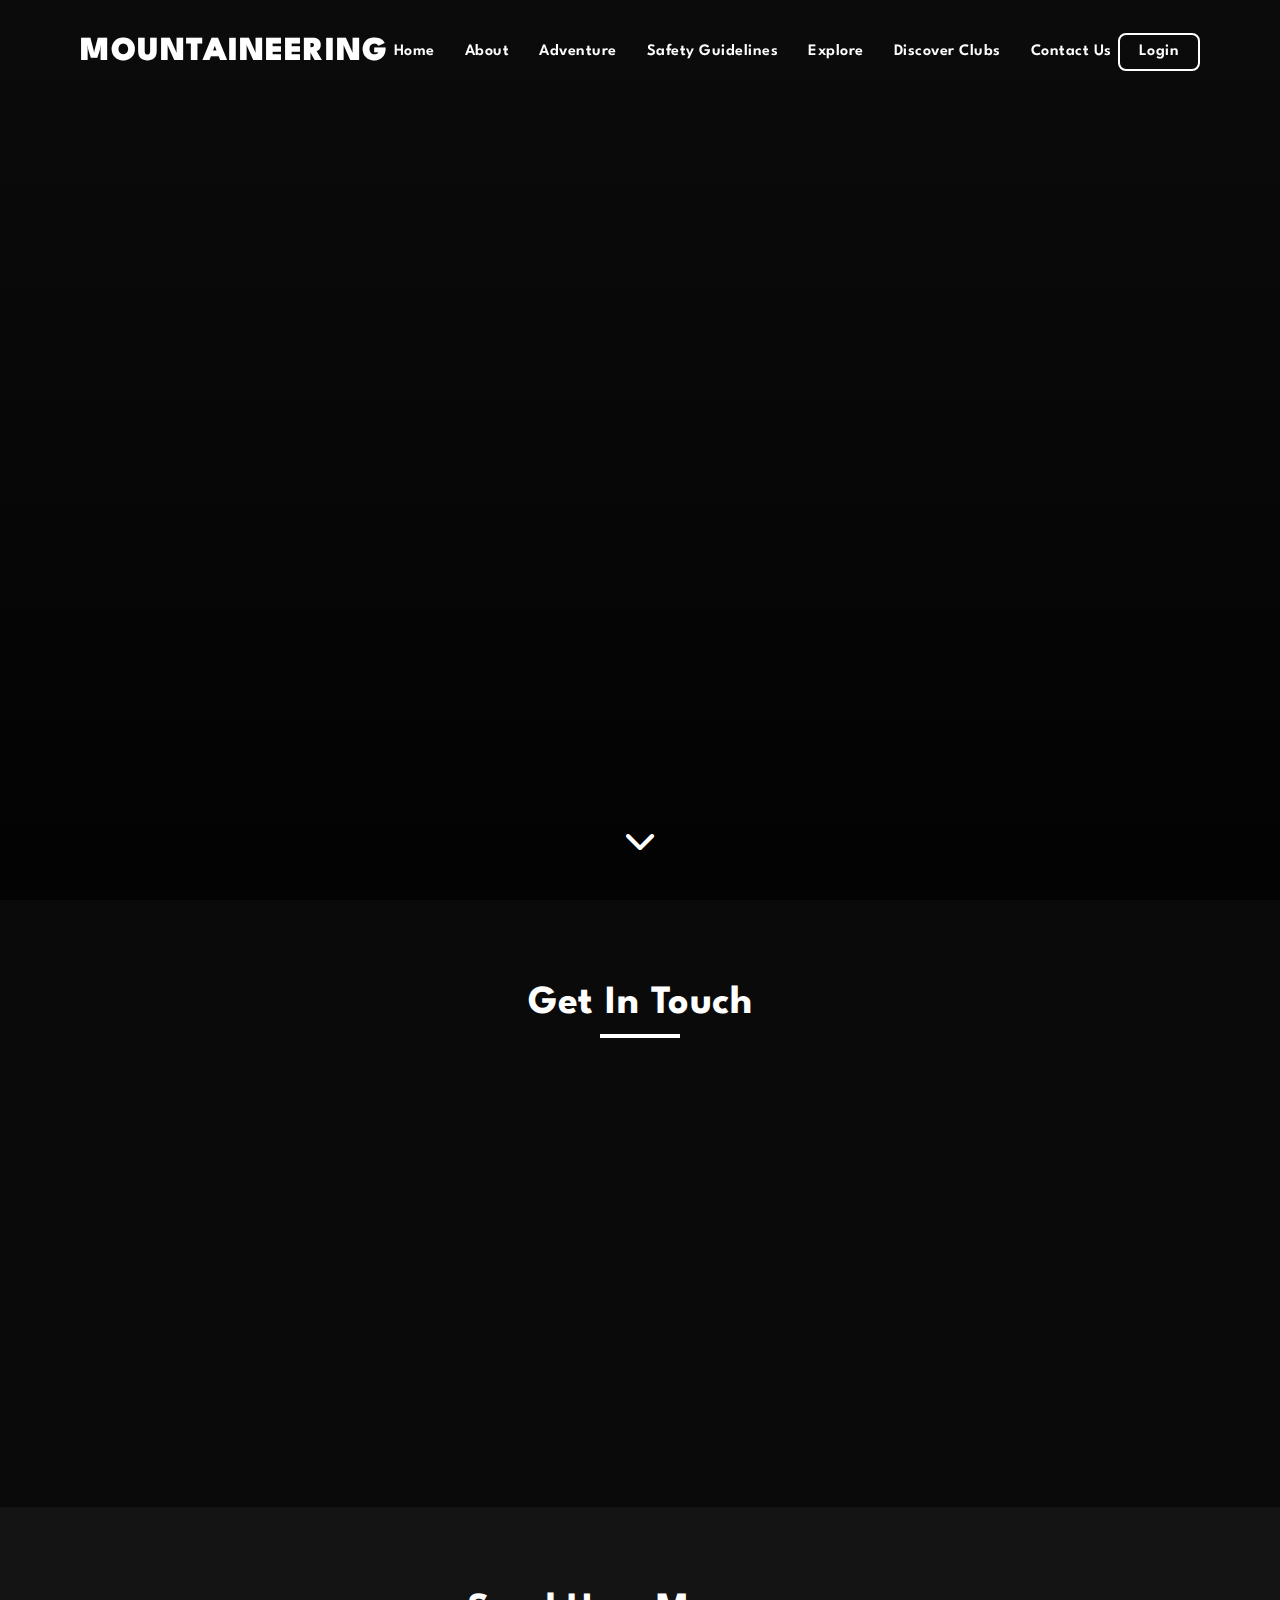
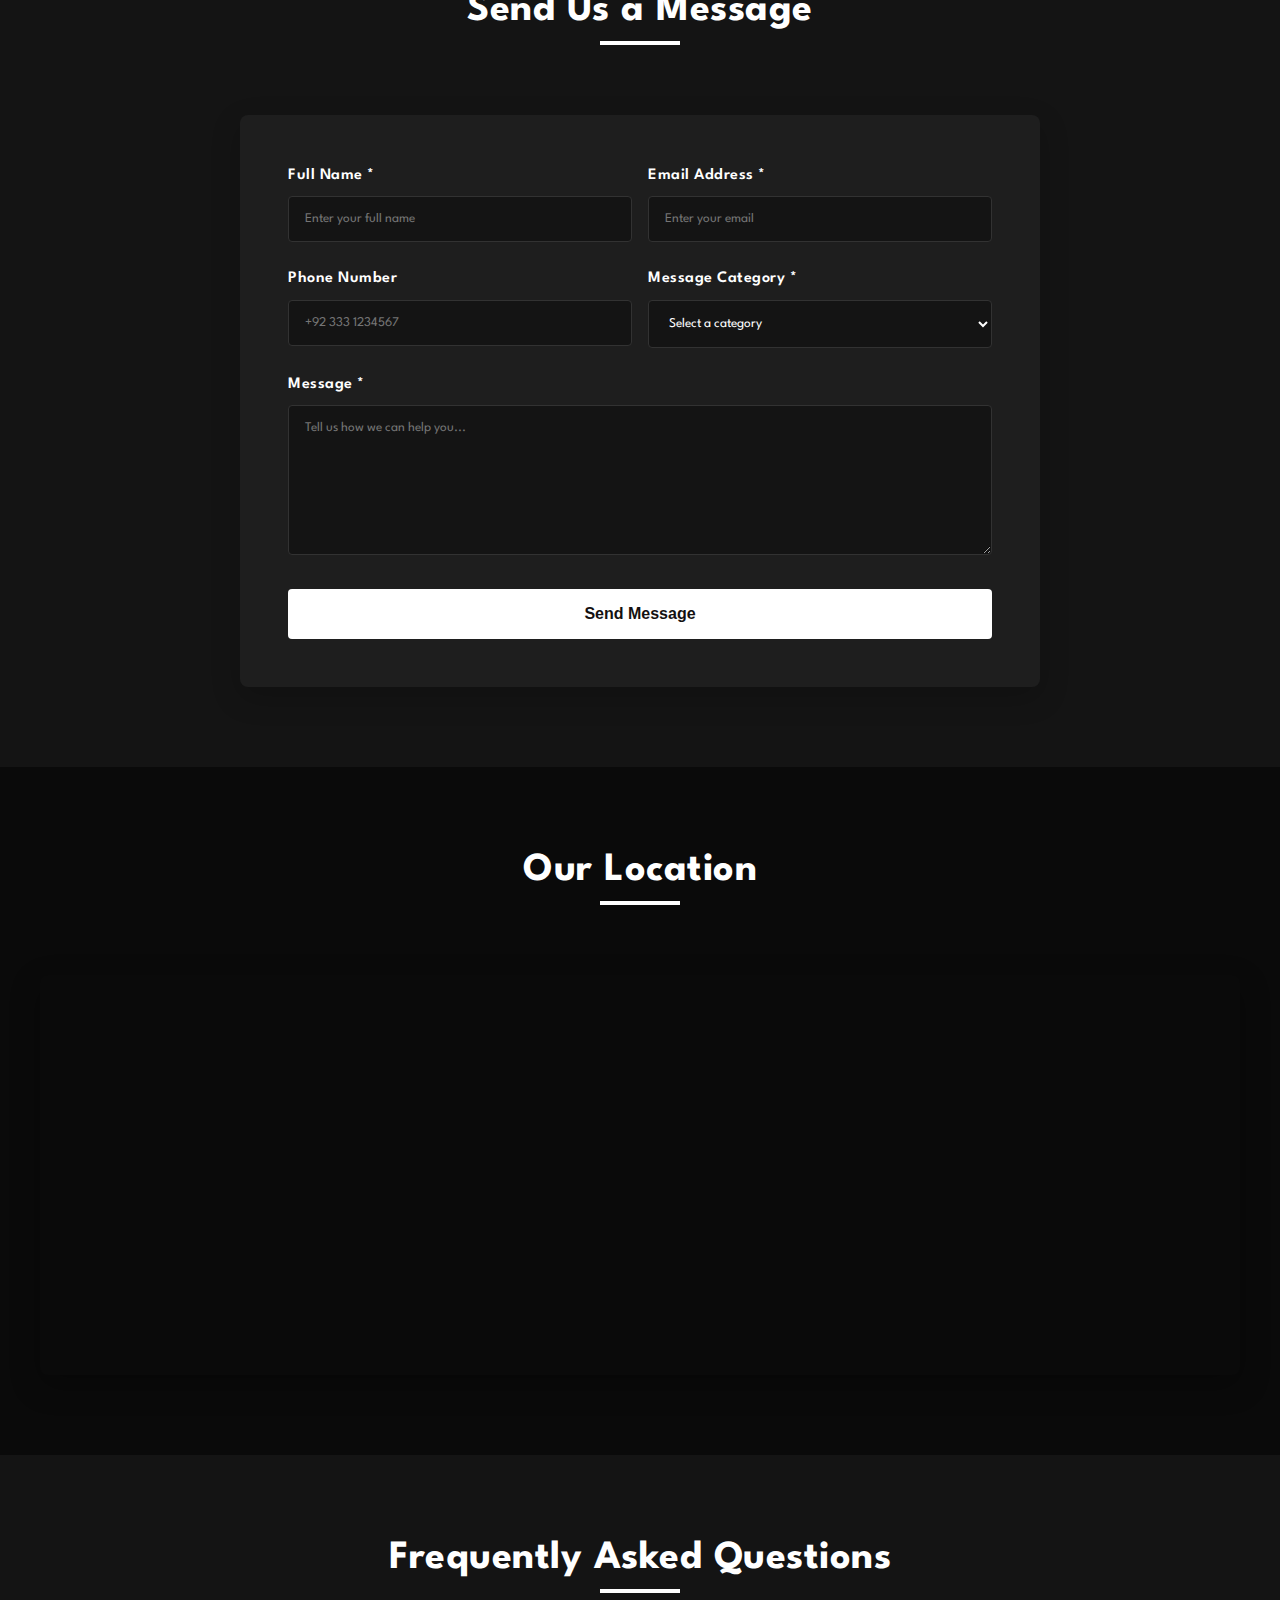
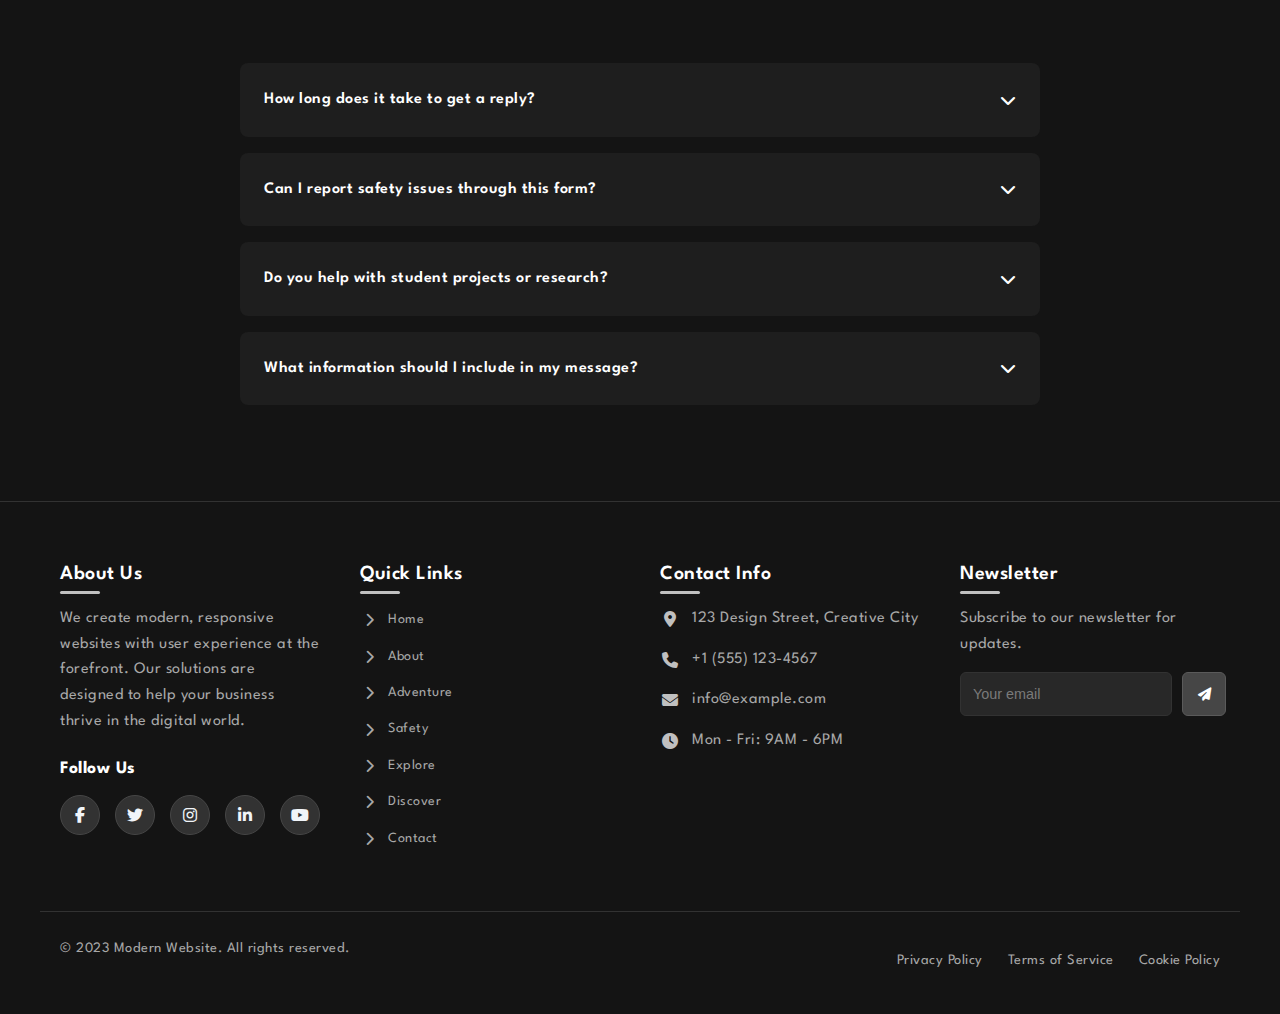
<file: contact.html>
<!DOCTYPE html>
<html lang="en">

<head>
    <meta charset="UTF-8">
    <meta name="viewport" content="width=device-width, initial-scale=1.0">
    <title>Contact & Support - Pakistan Mountaineering</title>
    <link rel="stylesheet" href="https://cdnjs.cloudflare.com/ajax/libs/font-awesome/6.4.0/css/all.min.css">
    <link href="https://fonts.googleapis.com/css2?family=League+Spartan:wght@300;400;500;600;700;800&display=swap"
        rel="stylesheet">
    <link rel="stylesheet" href="css/contact.css">
</head>

<body>
    <!-- Header/Navigation -->
    <header>
        <nav class="navbar">
            <div class="logo">MOUNTAINEERING</div>
            <ul class="nav-menu">
                <li><a href="index.html">Home</a></li>
                <li><a href="about.html">About</a></li>
                <li><a href="adventure.html">Adventure</a></li>
                <li><a href="safety.html">Safety Guidelines</a></li>
                <li><a href="explore.html">Explore</a></li>
                <li><a href="discover.html">Discover Clubs</a></li>
                <li><a href="contact.html">Contact Us</a></li>
            </ul>
            <a href="login.html" class="login-btn">Login</a>
            <button class="hamburger" aria-label="Toggle navigation menu">
                <i class="fas fa-bars"></i>
            </button>
        </nav>
    </header>

    <!-- Hero Section -->
    <section class="hero">
        <div class="hero-content">
            <h1>Contact & Support</h1>
            <p>Questions, feedback, or help — our team is here for you.</p>
            <a href="#contact-form" class="cta-button">Send Us a Message</a>
        </div>
        <div class="scroll-indicator">
            <i class="fas fa-chevron-down"></i>
        </div>
    </section>

    <!-- Contact Info Section -->
    <section class="contact-info">
        <div class="container">
            <div class="section-title">
                <h2>Get In Touch</h2>
            </div>
            <div class="contact-cards">
                <div class="contact-card">
                    <div class="contact-icon">
                        <i class="fas fa-phone"></i>
                    </div>
                    <h3>Phone</h3>
                    <p>+92 333 1234567</p>
                    <p>Available 9AM-7PM</p>
                </div>
                <div class="contact-card">
                    <div class="contact-icon">
                        <i class="fas fa-envelope"></i>
                    </div>
                    <h3>Email</h3>
                    <p>support@mountain.pk</p>
                    <p>Quick response guaranteed</p>
                </div>
                <div class="contact-card">
                    <div class="contact-icon">
                        <i class="fas fa-map-marker-alt"></i>
                    </div>
                    <h3>Office</h3>
                    <p>Islamabad, Pakistan</p>
                    <p>Visit us anytime</p>
                </div>
                <div class="contact-card">
                    <div class="contact-icon">
                        <i class="fas fa-clock"></i>
                    </div>
                    <h3>Hours</h3>
                    <p>Mon–Sat: 9AM–7PM</p>
                    <p>Sunday: Closed</p>
                </div>
            </div>
        </div>
    </section>

    <!-- Contact Form Section -->
    <section id="contact-form" class="contact-form">
        <div class="container">
            <div class="section-title">
                <h2>Send Us a Message</h2>
            </div>
            <div class="form-container">
                <form id="contactForm">
                    <div class="form-row">
                        <div class="form-group">
                            <label for="name">Full Name *</label>
                            <input type="text" id="name" class="form-input" placeholder="Enter your full name" required>
                            <div class="error-message" id="name-error">Please enter your name</div>
                        </div>
                        <div class="form-group">
                            <label for="email">Email Address *</label>
                            <input type="email" id="email" class="form-input" placeholder="Enter your email" required>
                            <div class="error-message" id="email-error">Please enter a valid email</div>
                        </div>
                    </div>
                    <div class="form-row">
                        <div class="form-group">
                            <label for="phone">Phone Number</label>
                            <input type="tel" id="phone" class="form-input" placeholder="+92 333 1234567">
                            <div class="error-message" id="phone-error">Please enter a valid phone number</div>
                        </div>
                        <div class="form-group">
                            <label for="category">Message Category *</label>
                            <select id="category" class="form-select" required>
                                <option value="">Select a category</option>
                                <option value="general">General Question</option>
                                <option value="safety">Safety Problem Report</option>
                                <option value="feedback">Feedback / Suggestions</option>
                                <option value="registration">Club Registration Help</option>
                                <option value="other">Other</option>
                            </select>
                            <div class="error-message" id="category-error">Please select a category</div>
                        </div>
                    </div>
                    <div class="form-group">
                        <label for="message">Message *</label>
                        <textarea id="message" class="form-textarea" placeholder="Tell us how we can help you..."
                            required></textarea>
                        <div class="error-message" id="message-error">Please enter your message</div>
                    </div>
                    <button type="submit" class="submit-btn" id="submit-btn">
                        <span id="btn-text">Send Message</span>
                        <div class="loading-spinner" id="loading-spinner"></div>
                    </button>
                </form>
            </div>
        </div>
    </section>

    <!-- Map Section -->
    <section class="map-section">
        <div class="container">
            <div class="section-title">
                <h2>Our Location</h2>
            </div>
            <div class="map-container">
                <iframe
                    src="https://www.google.com/maps/embed?pb=!1m18!1m12!1m3!1d212645.6417082704!2d72.93302402941802!3d33.61603730223784!2m3!1f0!2f0!3f0!3m2!1i1024!2i768!4f13.1!3m3!1m2!1s0x38dfbfd07891722f%3A0x6059515c3bdb02b6!2sIslamabad%2C%20Islamabad%20Capital%20Territory%2C%20Pakistan!5e0!3m2!1sen!2s!4v1684323456789!5m2!1sen!2s"
                    allowfullscreen="" loading="lazy" referrerpolicy="no-referrer-when-downgrade"></iframe>
            </div>
        </div>
    </section>

    <!-- FAQ Section -->
    <section class="faq">
        <div class="container">
            <div class="section-title">
                <h2>Frequently Asked Questions</h2>
            </div>
            <div class="faq-container">
                <div class="faq-item">
                    <div class="faq-question">
                        <span>How long does it take to get a reply?</span>
                        <i class="fas fa-chevron-down faq-icon"></i>
                    </div>
                    <div class="faq-answer">
                        <p>We typically respond within 24-48 hours. For urgent safety issues, we prioritize those
                            messages and respond within 12 hours.</p>
                    </div>
                </div>
                <div class="faq-item">
                    <div class="faq-question">
                        <span>Can I report safety issues through this form?</span>
                        <i class="fas fa-chevron-down faq-icon"></i>
                    </div>
                    <div class="faq-answer">
                        <p>Yes, please use the "Safety Problem Report" category when submitting your message. We take
                            all safety concerns seriously and will address them promptly.</p>
                    </div>
                </div>
                <div class="faq-item">
                    <div class="faq-question">
                        <span>Do you help with student projects or research?</span>
                        <i class="fas fa-chevron-down faq-icon"></i>
                    </div>
                    <div class="faq-answer">
                        <p>Absolutely! We're happy to support educational initiatives. Please provide details about your
                            project in your message, and we'll do our best to assist with information or guidance.</p>
                    </div>
                </div>
                <div class="faq-item">
                    <div class="faq-question">
                        <span>What information should I include in my message?</span>
                        <i class="fas fa-chevron-down faq-icon"></i>
                    </div>
                    <div class="faq-answer">
                        <p>Please include your full name, contact information, and a detailed description of your
                            question or concern. The more specific you are, the better we can assist you.</p>
                    </div>
                </div>
            </div>
        </div>
    </section>

    <!-- Footer -->
    <footer class="footer">
        <div class="footer-container">
            <div class="footer-section footer-about">
                <h3>About Us</h3>
                <p>We create modern, responsive websites with user experience at the forefront. Our solutions are
                    designed to help your business thrive in the digital world.</p>
                <div class="social-section">
                    <h4>Follow Us</h4>
                    <div class="social-icons">
                        <a href="#" class="social-icon" aria-label="Facebook">
                            <i class="fab fa-facebook-f"></i>
                        </a>
                        <a href="#" class="social-icon" aria-label="Twitter">
                            <i class="fab fa-twitter"></i>
                        </a>
                        <a href="#" class="social-icon" aria-label="Instagram">
                            <i class="fab fa-instagram"></i>
                        </a>
                        <a href="#" class="social-icon" aria-label="LinkedIn">
                            <i class="fab fa-linkedin-in"></i>
                        </a>
                        <a href="#" class="social-icon" aria-label="YouTube">
                            <i class="fab fa-youtube"></i>
                        </a>
                    </div>
                </div>
            </div>

            <div class="footer-section footer-links">
                <h3>Quick Links</h3>
                <ul>
                    <li><a href="index.html"><i class="fas fa-chevron-right"></i> Home</a></li>
                    <li><a href="about.html"><i class="fas fa-chevron-right"></i> About</a></li>
                    <li><a href="adventure.html"><i class="fas fa-chevron-right"></i> Adventure</a></li>
                    <li><a href="safety.html"><i class="fas fa-chevron-right"></i> Safety</a></li>
                    <li><a href="explore.html"><i class="fas fa-chevron-right"></i> Explore</a></li>
                    <li><a href="discover.html"><i class="fas fa-chevron-right"></i> Discover</a></li>
                    <li><a href="contact.html"><i class="fas fa-chevron-right"></i> Contact</a></li>
                </ul>
            </div>

            <div class="footer-section footer-contact">
                <h3>Contact Info</h3>
                <p><i class="fas fa-map-marker-alt"></i> 123 Design Street, Creative City</p>
                <p><i class="fas fa-phone"></i> +1 (555) 123-4567</p>
                <p><i class="fas fa-envelope"></i> info@example.com</p>
                <p><i class="fas fa-clock"></i> Mon - Fri: 9AM - 6PM</p>
            </div>

            <div class="footer-section">
                <h3>Newsletter</h3>
                <p style="color: var(--c-14); margin-bottom: 15px;">Subscribe to our newsletter for updates.</p>
                <div class="newsletter-form">
                    <input type="email" placeholder="Your email" class="newsletter-input">
                    <button class="newsletter-btn" aria-label="Subscribe to newsletter">
                        <i class="fas fa-paper-plane"></i>
                    </button>
                </div>
            </div>
        </div>

        <div class="footer-bottom">
            <p>&copy; 2023 Modern Website. All rights reserved.</p>
            <div class="footer-bottom-links">
                <a href="#">Privacy Policy</a>
                <a href="#">Terms of Service</a>
                <a href="#">Cookie Policy</a>
            </div>
        </div>
    </footer>

    <!-- Success Modal -->
    <div class="modal" id="success-modal">
        <div class="modal-content">
            <div class="modal-header">
                <h3>Message Sent Successfully!</h3>
                <button class="modal-close" id="modal-close">&times;</button>
            </div>
            <div class="modal-body">
                <div class="success-icon">
                    <i class="fas fa-check-circle"></i>
                </div>
                <p>Thank you for contacting us! Your message has been sent successfully.</p>
                <p>We'll get back to you as soon as possible.</p>
                <button class="cta-button" id="close-modal-btn">OK</button>
            </div>
        </div>
    </div>

    <script>

        // Mobile Menu Toggle
        const hamburger = document.querySelector('.hamburger');
        const navMenu = document.querySelector('.nav-menu');

        hamburger.addEventListener('click', () => {
            navMenu.classList.toggle('active');
            hamburger.innerHTML = navMenu.classList.contains('active')
                ? '<i class="fas fa-times"></i>'
                : '<i class="fas fa-bars"></i>';
        });

        // Close menu when clicking on a link
        document.querySelectorAll('.nav-menu a').forEach(link => {
            link.addEventListener('click', () => {
                navMenu.classList.remove('active');
                hamburger.innerHTML = '<i class="fas fa-bars"></i>';
            });
        });

        // Navbar background change on scroll
        window.addEventListener('scroll', () => {
            const navbar = document.querySelector('.navbar');
            if (window.scrollY > 50) {
                navbar.classList.add('scrolled');
            } else {
                navbar.classList.remove('scrolled');
            }
        });

        // Scroll animations for cards
        const observerOptions = {
            threshold: 0.1,
            rootMargin: '0px 0px -50px 0px'
        };

        const observer = new IntersectionObserver((entries) => {
            entries.forEach(entry => {
                if (entry.isIntersecting) {
                    entry.target.classList.add('visible');
                }
            });
        }, observerOptions);

        // Observe contact cards
        document.querySelectorAll('.contact-card').forEach(card => {
            observer.observe(card);
        });

        // FAQ Accordion
        const faqItems = document.querySelectorAll('.faq-item');

        faqItems.forEach(item => {
            const question = item.querySelector('.faq-question');

            question.addEventListener('click', () => {
                // Close all other items
                faqItems.forEach(otherItem => {
                    if (otherItem !== item) {
                        otherItem.classList.remove('active');
                    }
                });

                // Toggle current item
                item.classList.toggle('active');
            });
        });

        // Form Validation and Submission
        const contactForm = document.getElementById('contactForm');
        const submitBtn = document.getElementById('submit-btn');
        const btnText = document.getElementById('btn-text');
        const loadingSpinner = document.getElementById('loading-spinner');
        const successModal = document.getElementById('success-modal');
        const modalClose = document.getElementById('modal-close');
        const closeModalBtn = document.getElementById('close-modal-btn');

        // Validate email format
        function isValidEmail(email) {
            const emailRegex = /^[^\s@]+@[^\s@]+\.[^\s@]+$/;
            return emailRegex.test(email);
        }

        // Validate phone format (Pakistan)
        function isValidPhone(phone) {
            if (!phone) return true; // Phone is optional
            const phoneRegex = /^(\+92|0)[0-9]{10}$/;
            return phoneRegex.test(phone.replace(/\s/g, ''));
        }

        // Clear error states
        function clearErrors() {
            document.querySelectorAll('.error').forEach(el => {
                el.classList.remove('error');
            });
            document.querySelectorAll('.error-message').forEach(el => {
                el.style.display = 'none';
            });
        }

        // Show error for a specific field
        function showError(fieldId, message) {
            const field = document.getElementById(fieldId);
            const errorElement = document.getElementById(`${fieldId}-error`);

            field.classList.add('error');
            errorElement.textContent = message;
            errorElement.style.display = 'block';
        }

        // Show success modal
        function showSuccessModal() {
            successModal.style.display = 'flex';
            document.body.style.overflow = 'hidden';
        }

        // Close success modal
        function closeSuccessModal() {
            successModal.style.display = 'none';
            document.body.style.overflow = 'auto';
        }

        // Form submission
        contactForm.addEventListener('submit', async (e) => {
            e.preventDefault();

            // Get form values
            const name = document.getElementById('name').value.trim();
            const email = document.getElementById('email').value.trim();
            const phone = document.getElementById('phone').value.trim();
            const category = document.getElementById('category').value;
            const message = document.getElementById('message').value.trim();

            // Clear previous errors
            clearErrors();

            // Validate form
            let isValid = true;

            if (!name) {
                showError('name', 'Please enter your name');
                isValid = false;
            }

            if (!email) {
                showError('email', 'Please enter your email');
                isValid = false;
            } else if (!isValidEmail(email)) {
                showError('email', 'Please enter a valid email address');
                isValid = false;
            }

            if (phone && !isValidPhone(phone)) {
                showError('phone', 'Please enter a valid Pakistan phone number');
                isValid = false;
            }

            if (!category) {
                showError('category', 'Please select a category');
                isValid = false;
            }

            if (!message) {
                showError('message', 'Please enter your message');
                isValid = false;
            }

            if (!isValid) {
                return;
            }

            // Show loading state
            submitBtn.disabled = true;
            btnText.textContent = 'Sending...';
            loadingSpinner.style.display = 'block';

            try {
                // Simulate form submission (replace with actual submission logic)
                await new Promise(resolve => setTimeout(resolve, 1500));

                // Show success modal
                showSuccessModal();
                contactForm.reset();

            } catch (error) {
                console.error('Form submission error:', error);
                alert('❌ Error sending message. Please try again later.');
            } finally {
                // Reset button state
                submitBtn.disabled = false;
                btnText.textContent = 'Send Message';
                loadingSpinner.style.display = 'none';
            }
        });

        // Real-time validation
        document.querySelectorAll('.form-input, .form-select, .form-textarea').forEach(field => {
            field.addEventListener('blur', () => {
                const fieldId = field.id;
                const value = field.value.trim();

                // Clear any existing error for this field
                field.classList.remove('error');
                document.getElementById(`${fieldId}-error`).style.display = 'none';

                // Validate based on field type
                if (fieldId === 'email' && value && !isValidEmail(value)) {
                    showError(fieldId, 'Please enter a valid email address');
                } else if (fieldId === 'phone' && value && !isValidPhone(value)) {
                    showError(fieldId, 'Please enter a valid Pakistan phone number');
                }
            });
        });

        // Modal event listeners
        modalClose.addEventListener('click', closeSuccessModal);
        closeModalBtn.addEventListener('click', closeSuccessModal);

        // Close modal when clicking outside
        window.addEventListener('click', (e) => {
            if (e.target === successModal) {
                closeSuccessModal();
            }
        });

        // Footer newsletter
        const footerNewsletter = document.querySelector('.newsletter-form');
        footerNewsletter.addEventListener('submit', (e) => {
            e.preventDefault();
            alert('Subscribed! You will receive updates and safety alerts.');
            footerNewsletter.reset();
        });

        // Smooth scrolling for anchor links
        document.querySelectorAll('a[href^="#"]').forEach(anchor => {
            anchor.addEventListener('click', function (e) {
                e.preventDefault();

                const targetId = this.getAttribute('href');
                if (targetId === '#') return;

                const targetElement = document.querySelector(targetId);
                if (targetElement) {
                    window.scrollTo({
                        top: targetElement.offsetTop - 80,
                        behavior: 'smooth'
                    });
                }
            });
        });



        // ===== NEWSLETTER FORM =====
        document.querySelector('.newsletter-btn').addEventListener('click', function () {
            const email = document.querySelector('.newsletter-input').value.trim();

            if (!email) {
                alert('Please enter your email address.');
                return;
            }

            // In a real implementation, you would send this to your server
            alert(`Thank you for subscribing with: ${email}`);
            document.querySelector('.newsletter-input').value = '';
        });

        // Allow submitting with Enter key
        document.querySelector('.newsletter-input').addEventListener('keypress', function (e) {
            if (e.key === 'Enter') {
                document.querySelector('.newsletter-btn').click();
            }
        });

    </script>
</body>

</html>
</file>
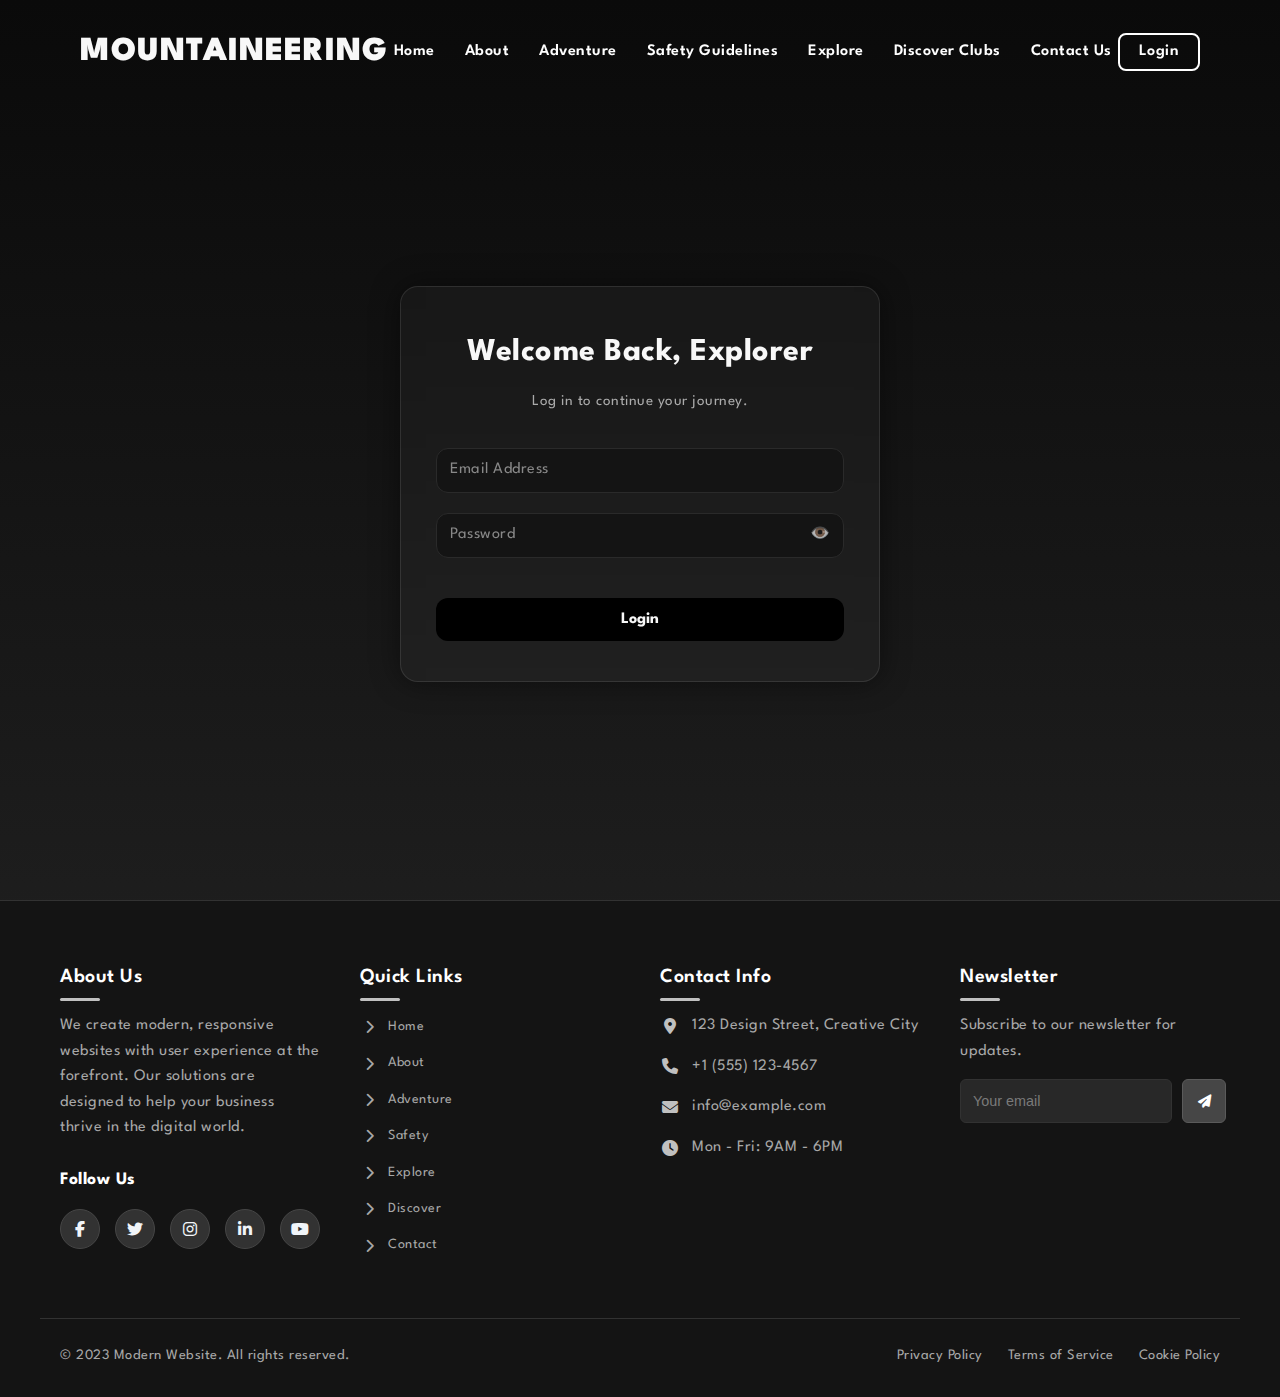
<file: login.html>
<!DOCTYPE html>
<html lang="en">

<head>
    <meta charset="UTF-8">
    <meta name="viewport" content="width=device-width, initial-scale=1.0">
    <title>Login </title>

    <!-- Google Fonts -->
    <link rel="stylesheet" href="https://cdnjs.cloudflare.com/ajax/libs/font-awesome/6.4.0/css/all.min.css">
    <link href="https://fonts.googleapis.com/css2?family=League+Spartan:wght@300;400;500;600;700;800&display=swap"
        rel="stylesheet">

    <link href="https://fonts.googleapis.com/css2?family=League+Gothic&display=swap" rel="stylesheet">


    <link rel="icon" type="image/x-icon" href="favicon.ico">
    <link rel="stylesheet" href="css/login.css">


</head>


<body>

    <header>
        <nav class="navbar">
            <div class="logo">MOUNTAINEERING</div>
            <ul class="nav-menu">
                <li><a href="index.html">Home</a></li>
                <li><a href="about.html">About</a></li>
                <li><a href="adventure.html">Adventure</a></li>
                <li><a href="safety.html">Safety Guidelines</a></li>
                <li><a href="explore.html">Explore</a></li>
                <li><a href="discover.html">Discover Clubs</a></li>
                <li><a href="contact.html">Contact Us</a></li>
            </ul>
            <a href="login.html" class="login-btn-1">Login</a>
            <button class="hamburger" aria-label="Toggle navigation menu">
                <i class="fas fa-bars"></i>
            </button>
        </nav>
    </header>


    <!-- Main Login Panel -->
    <main class="login-main">
        <div class="login-container">
            <div class="login-card">
                <div class="login-header">
                    <h1>Welcome Back, Explorer</h1>
                    <p>Log in to continue your journey.</p>
                </div>

                <form class="login-form" id="loginForm">
                    <div class="input-group">
                        <input type="email" id="email" name="email" required>
                        <label for="email">Email Address</label>
                    </div>

                    <div class="input-group">
                        <input type="password" id="password" name="password" required>
                        <label for="password">Password</label>
                        <span class="password-toggle" id="passwordToggle">👁️</span>
                    </div>

                    <button type="submit" class="login-btn" id="loginButton">
                        Login
                    </button>
                </form>
            </div>
        </div>
    </main>

    <!-- Popup Modal -->
    <div class="popup-overlay" id="popupOverlay">
        <div class="popup-modal">
            <div class="popup-icon" id="popupIcon">✅</div>
            <h3 id="popupTitle">Login Successful</h3>
            <p id="popupMessage">Welcome back to Mountaineer!</p>
            <button class="popup-close-btn" id="popupClose">Continue</button>
        </div>
    </div>


    <footer class="footer">
        <div class="footer-container">
            <div class="footer-section footer-about">
                <h3>About Us</h3>
                <p>We create modern, responsive websites with user experience at the forefront. Our solutions are
                    designed to help your business thrive in the digital world.</p>
                <div class="social-section">
                    <h4>Follow Us</h4>
                    <div class="social-icons">
                        <a href="#" class="social-icon" aria-label="Facebook">
                            <i class="fab fa-facebook-f"></i>
                        </a>
                        <a href="#" class="social-icon" aria-label="Twitter">
                            <i class="fab fa-twitter"></i>
                        </a>
                        <a href="#" class="social-icon" aria-label="Instagram">
                            <i class="fab fa-instagram"></i>
                        </a>
                        <a href="#" class="social-icon" aria-label="LinkedIn">
                            <i class="fab fa-linkedin-in"></i>
                        </a>
                        <a href="#" class="social-icon" aria-label="YouTube">
                            <i class="fab fa-youtube"></i>
                        </a>
                    </div>
                </div>
            </div>

            <div class="footer-section footer-links">
                <h3>Quick Links</h3>
                <ul>
                    <li><a href="index.html"><i class="fas fa-chevron-right"></i> Home</a></li>
                    <li><a href="about.html"><i class="fas fa-chevron-right"></i> About</a></li>
                    <li><a href="adventure.html"><i class="fas fa-chevron-right"></i> Adventure</a></li>
                    <li><a href="safety.html"><i class="fas fa-chevron-right"></i> Safety</a></li>
                    <li><a href="explore.html"><i class="fas fa-chevron-right"></i> Explore</a></li>
                    <li><a href="discover.html"><i class="fas fa-chevron-right"></i> Discover</a></li>
                    <li><a href="contact.html"><i class="fas fa-chevron-right"></i> Contact</a></li>
                </ul>
            </div>

            <div class="footer-section footer-contact">
                <h3>Contact Info</h3>
                <p><i class="fas fa-map-marker-alt"></i> 123 Design Street, Creative City</p>
                <p><i class="fas fa-phone"></i> +1 (555) 123-4567</p>
                <p><i class="fas fa-envelope"></i> info@example.com</p>
                <p><i class="fas fa-clock"></i> Mon - Fri: 9AM - 6PM</p>
            </div>

            <div class="footer-section">
                <h3>Newsletter</h3>
                <p style="color: var(--c-14); margin-bottom: 15px;">Subscribe to our newsletter for updates.</p>
                <div class="newsletter-form">
                    <input type="email" placeholder="Your email" class="newsletter-input">
                    <button class="newsletter-btn" aria-label="Subscribe to newsletter">
                        <i class="fas fa-paper-plane"></i>
                    </button>
                </div>
            </div>
        </div>

        <div class="footer-bottom">
            <p>&copy; 2023 Modern Website. All rights reserved.</p>
            <div class="footer-bottom-links">
                <a href="#">Privacy Policy</a>
                <a href="#">Terms of Service</a>
                <a href="#">Cookie Policy</a>
            </div>
        </div>
    </footer>

    <script src="js/login.js"> </script>
    <script>
        // ===== NEWSLETTER FORM =====
        document.querySelector('.newsletter-btn').addEventListener('click', function () {
            const email = document.querySelector('.newsletter-input').value.trim();

            if (!email) {
                alert('Please enter your email address.');
                return;
            }

            // In a real implementation, you would send this to your server
            alert(`Thank you for subscribing with: ${email}`);
            document.querySelector('.newsletter-input').value = '';
        });

        // Allow submitting with Enter key
        document.querySelector('.newsletter-input').addEventListener('keypress', function (e) {
            if (e.key === 'Enter') {
                document.querySelector('.newsletter-btn').click();
            }
        });
    </script>

</body>


</html>
</file>
<file: css/about.css>
/* CSS Variables - Color Palette */
   :root {
       --matte-black: #1C1C1C;
       --c-1: #000000;
       --c-2: #0A0A0A;
       --c-3: #141414;
       --c-4: #1E1E1E;
       --c-5: #282828;
       --c-6: #323232;
       --c-7: #3C3C3C;
       --c-8: #464646;
       --c-9: #505050;
       --c-10: #5A5A5A;
       --c-11: #646464;
       --c-12: #7A7A7A;
       --c-13: #919191;
       --c-14: #A8A8A8;
       --c-15: #C0C0C0;
       --white: #ffffff;
       --accent: #ffffff;
       --c-17: #141111;
   }

   /* Reset and Base Styles */
   * {
       margin: 0;
       padding: 0;
       box-sizing: border-box;
   }

   html {
       scroll-behavior: smooth;
   }

   body {
       font-family: 'League Spartan', sans-serif;
       background-color: var(--matte-black);
       color: var(--white);
       line-height: 1.6;
       letter-spacing: 0.5px;
       overflow-x: hidden;
   }

   /* Typography */
   h1,
   h2,
   h3,
   h4,
   h5,
   h6 {
       font-weight: 700;
       line-height: 1.2;
       margin-bottom: 1rem;
   }

   h1 {
       font-size: 3.5rem;
       font-weight: 800;
   }

   h2 {
       font-size: 2.5rem;
       margin-bottom: 2rem;
       position: relative;
       display: inline-block;
   }

   h2::after {
       content: '';
       position: absolute;
       bottom: -10px;
       left: 0;
       width: 80px;
       height: 4px;
       background-color: var(--accent);
   }

   h3 {
       font-size: 1.8rem;
   }

   p {
       margin-bottom: 1.5rem;
       font-weight: 400;
   }

   section {
       padding: 5rem 2rem;
   }

   .container {
       max-width: 1200px;
       margin: 0 auto;
   }

   .section-title {
       text-align: center;
       margin-bottom: 3rem;
   }

   .section-title h2::after {
       left: 50%;
       transform: translateX(-50%);
   }

   /* Header/Navigation */
   header {
       position: fixed;
       top: 0;
       left: 0;
       width: 100%;
       z-index: 1000;
       transition: background-color 0.3s ease;
   }

   .navbar {
       position: relative;
       z-index: 2;
       display: flex;
       justify-content: space-between;
       align-items: center;
       padding: 25px 80px;
   }

   .navbar.scrolled {
       background-color: rgba(28, 28, 28, 0.95);
       box-shadow: 0 5px 20px rgba(0, 0, 0, 0.1);
   }

   .logo {
       letter-spacing: 1px;
       font-size: 2.1rem;
       font-weight: 990;
       color: var(--white);
   }

   .nav-menu {
       list-style: none;
       display: flex;
       gap: 30px;
   }

   .nav-menu li {
       color: #fff;
       text-decoration: none;
       font-weight: 600;
       position: relative;
       transition: transform 0.3s ease;
       font-size: 16px;
   }

   .nav-menu a {
       color: #fff;
       text-decoration: none;
       font-weight: 600;
       position: relative;
       transition: transform 0.3s ease;
       font-size: 16px;
   }

   .nav-menu a::after {
       content: "";
       position: absolute;
       left: 0;
       bottom: -4px;
       width: 0%;
       height: 2px;
       background: #fff;
       transition: width 0.3s ease;
   }

   .nav-menu a:hover::after {
       width: 100%;
   }

   .login-btn {
       color: #fff;
       text-decoration: none;
       font-size: 16px;
       font-weight: 600;
       border: 2px solid #fff;
       padding: 4px 19px;
       border-radius: 8px;
       transition: all 0.3s ease;
   }

   .login-btn:hover {
       background: #fff;
       color: #0A0A0A;
   }


   .hamburger {
       display: none;
       background: none;
       border: none;
       color: var(--white);
       font-size: 1.5rem;
       cursor: pointer;
   }

   /* Hero Section */
   .hero {
       height: 100vh;
       display: flex;
       align-items: center;
       justify-content: center;
       text-align: center;
       background: linear-gradient(rgba(0, 0, 0, 0.6), rgba(0, 0, 0, 0.9)), url('https://images.unsplash.com/photo-1506905925346-21bda4d32df4?ixlib=rb-4.0.3&ixid=M3wxMjA3fDB8MHxwaG90by1wYWdlfHx8fGVufDB8fHx8fA%3D%3D&auto=format&fit=crop&w=2070&q=80') no-repeat center center/cover;
       position: relative;
       overflow: hidden;
   }

   .hero-content {
       max-width: 800px;
       padding: 0 2rem;
       opacity: 0;
       transform: translateY(30px);
       animation: fadeInUp 1s ease forwards 0.5s;
   }

   .hero h1 {
       margin-bottom: 1.5rem;
       font-size: 4rem;
   }

   .hero p {
       font-size: 1.3rem;
       margin-bottom: 2rem;
       color: var(--c-15);
   }

   .hero-icons {
       font-size: 2rem;
       margin-bottom: 2rem;
   }

   .hero-icons span {
       margin: 0 0.5rem;
   }

   .cta-button {
       display: inline-block;
       background-color: var(--accent);
       color: var(--c-17);
       padding: 1rem 2rem;
       border-radius: 4px;
       text-decoration: none;
       font-weight: 700;
       font-size: 1.1rem;
       transition: all 0.3s ease;
   }

   .cta-button:hover {
       transform: translateY(-3px);
   }

   .weather-info {
       margin-top: 2rem;
       font-size: 1rem;
       color: var(--c-14);
   }

   /* History Section */
   .history {
       background-color: var(--c-2);
   }

   .history-content {
       display: grid;
       grid-template-columns: 1fr 1fr;
       gap: 4rem;
       align-items: center;
   }

   .history-text h2 {
       margin-bottom: 2rem;
   }

   .history-image {
       border-radius: 8px;
       overflow: hidden;
       box-shadow: 0 10px 30px rgba(0, 0, 0, 0.3);
   }

   .history-image img {
       width: 100%;
       height: auto;
       display: block;
       transition: transform 0.5s ease;
   }

   .history-image:hover img {
       transform: scale(1.05);
   }

   .timeline {
       margin-top: 2rem;
   }

   .timeline-item {
       margin-bottom: 1.5rem;
       padding-left: 2rem;
       position: relative;
   }

   .timeline-item::before {
       content: '';
       position: absolute;
       left: 0;
       top: 0.5rem;
       width: 12px;
       height: 12px;
       background-color: var(--accent);
       border-radius: 50%;
   }

   /* Types Section */
   .types {
       background-color: var(--c-3);
   }

   .types-grid {
       display: grid;
       grid-template-columns: repeat(3, 1fr);
       gap: 2rem;
   }

   .type-card {
       background-color: var(--c-4);
       border-radius: 8px;
       padding: 2rem;
       text-align: center;
       transition: all 0.3s ease;
       opacity: 0;
       transform: translateY(20px);
   }

   .type-card.visible {
       opacity: 1;
       transform: translateY(0);
   }

   .type-card:hover {
       transform: translateY(-10px);
       box-shadow: 0 15px 30px rgba(0, 0, 0, 0.2);
   }

   .type-icon {
       font-size: 3rem;
       margin-bottom: 1.5rem;
   }

   .type-card h3 {
       margin-bottom: 1rem;
       color: var(--accent);
   }

   /* Techniques Section */
   .techniques {
       background-color: var(--c-2);
   }

   .techniques-content {
       display: grid;
       grid-template-columns: 1fr 1fr;
       gap: 4rem;
       align-items: center;
   }

   .techniques-image {
       border-radius: 8px;
       overflow: hidden;
       box-shadow: 0 10px 30px rgba(0, 0, 0, 0.3);
   }

   .techniques-image img {
       width: 100%;
       height: auto;
       display: block;
   }

   .skills-list {
       list-style: none;
   }

   .skill-item {
       display: flex;
       align-items: flex-start;
       margin-bottom: 2rem;
       padding: 1.5rem;
       background-color: var(--c-4);
       border-radius: 8px;
       transition: all 0.3s ease;
   }

   .skill-item:hover {
       transform: translateX(10px);
       box-shadow: 0 5px 15px rgba(0, 0, 0, 0.2);
   }

   .skill-icon {
       font-size: 2rem;
       margin-right: 1.5rem;
       color: var(--accent);
   }

   .skill-content h3 {
       margin-bottom: 0.5rem;
   }

   /* Mountaineers Section */
   .mountaineers {
       background-color: var(--c-3);
   }

   .mountaineers-grid {
       display: grid;
       grid-template-columns: repeat(4, 1fr);
       gap: 2rem;
   }

   .mountaineer-card {
       background-color: var(--c-4);
       border-radius: 8px;
       overflow: hidden;
       text-align: center;
       transition: all 0.3s ease;
       opacity: 0;
       transform: translateY(20px);
   }

   .mountaineer-card.visible {
       opacity: 1;
       transform: translateY(0);
   }

   .mountaineer-card:hover {
       transform: translateY(-10px);
       box-shadow: 0 15px 30px rgba(0, 0, 0, 0.2);
   }

   .mountaineer-image {
       height: 250px;
       overflow: hidden;
   }

   .mountaineer-image img {
       width: 100%;
       height: 100%;
       object-fit: cover;
       transition: transform 0.5s ease;
   }

   .mountaineer-card:hover .mountaineer-image img {
       transform: scale(1.1);
   }

   .mountaineer-info {
       padding: 1.5rem;
   }

   .mountaineer-info h3 {
       margin-bottom: 0.5rem;
   }

   .mountaineer-title {
       color: var(--accent);
       font-weight: 600;
       margin-bottom: 1rem;
   }

   /* Parallax Banner */
   .parallax-banner {
       height: 60vh;
       background: linear-gradient(rgba(0, 0, 0, 0.7), rgba(0, 0, 0, 0.7)), url('https://images.unsplash.com/photo-1506905925346-21bda4d32df4?ixlib=rb-4.0.3&ixid=M3wxMjA3fDB8MHxwaG90by1wYWdlfHx8fGVufDB8fHx8fA%3D%3D&auto=format&fit=crop&w=2070&q=80') no-repeat center center/cover;
       background-attachment: fixed;
       display: flex;
       align-items: center;
       justify-content: center;
       text-align: center;
   }

   .parallax-content {
       max-width: 800px;
       padding: 0 2rem;
   }

   .parallax-content p {
       font-size: 1.8rem;
       font-weight: 600;
       font-style: italic;
       text-shadow: 2px 2px 4px rgba(0, 0, 0, 0.5);
   }

   /* Footer */
   /* ===== FOOTER ===== */
   .footer {
       background: var(--c-3);
       color: var(--c-14);
       padding: 60px 0 30px;
       border-top: 1px solid var(--c-6);
   }

   .footer-container {
       max-width: 1200px;
       margin: 0 auto;
       padding: 0 20px;
       display: grid;
       grid-template-columns: repeat(auto-fit, minmax(250px, 1fr));
       gap: 40px;
   }

   .footer-section h3 {
       color: #fff;
       font-size: 1.25rem;
       font-weight: 600;
       margin-bottom: 20px;
       position: relative;
   }

   .footer-section h3::after {
       content: '';
       position: absolute;
       left: 0;
       bottom: -8px;
       width: 40px;
       height: 3px;
       background: var(--c-15);
       border-radius: 2px;
   }

   .footer-about p {
       margin-bottom: 20px;
       color: var(--c-14);
   }

   .footer-links ul {
       list-style: none;
   }

   .footer-links li {
       margin-bottom: 8px;
   }

   .footer-links a {
       color: var(--c-14);
       text-decoration: none;
       transition: color 0.3s ease;
       display: flex;
       align-items: center;
       padding: 3px 0;
       font-size: 14px;
   }

   .footer-links a:hover {
       color: var(--c-15);
   }

   .footer-links a i {
       margin-right: 8px;
       width: 20px;
       text-align: center;
   }

   .footer-contact p {
       display: flex;
       align-items: center;
       margin-bottom: 15px;
       color: var(--c-14);
   }

   .footer-contact i {
       margin-right: 12px;
       color: var(--c-15);
       width: 20px;
       text-align: center;
   }

   .social-section {
       margin-top: 25px;
   }

   .social-section h4 {
       color: #fff;
       margin-bottom: 15px;
       font-size: 1.1rem;
   }

   .social-icons {
       display: flex;
       gap: 15px;
   }

   .social-icon {
       display: flex;
       align-items: center;
       justify-content: center;
       width: 40px;
       height: 40px;
       background: var(--c-6);
       border-radius: 50%;
       color: #f1f5f9;
       text-decoration: none;
       transition: all 0.3s ease;
       border: 1px solid var(--c-8);
   }

   .social-icon:hover {
       background: var(--c-8);
       transform: translateY(-3px);
   }

   .footer-bottom {
       max-width: 1200px;
       margin: 50px auto 0;
       padding: 25px 20px 0;
       border-top: 1px solid var(--c-6);
       display: flex;
       justify-content: space-between;
       align-items: center;
       color: var(--c-14);
       font-size: 0.9rem;
       flex-wrap: wrap;
       gap: 15px;
   }

   .footer-bottom-links {
       display: flex;
       gap: 25px;
       flex-wrap: wrap;
   }

   .footer-bottom-links a {
       color: var(--c-14);
       text-decoration: none;
       transition: color 0.3s ease;
   }

   .footer-bottom-links a:hover {
       color: var(--c-15);
   }

   .newsletter-form {
       display: flex;
       gap: 10px;
       margin-top: 15px;
   }

   .newsletter-input {
       flex: 1;
       padding: 10px 12px;
       border: none;
       border-radius: 6px;
       background: var(--c-5);
       color: #f1f5f9;
       font-size: 0.9rem;
       border: 1px solid var(--c-6);
   }

   .newsletter-input::placeholder {
       color: var(--c-12);
   }

   .newsletter-btn {
       padding: 10px 15px;
       background: var(--c-8);
       color: white;
       border: none;
       border-radius: 6px;
       cursor: pointer;
       transition: background 0.3s ease;
       min-height: 44px;
       min-width: 44px;
       display: flex;
       align-items: center;
       justify-content: center;
       border: 1px solid var(--c-10);
   }

   .newsletter-btn:hover {
       background: var(--c-9);
   }


   /* Animations */
   @keyframes fadeInUp {
       from {
           opacity: 0;
           transform: translateY(30px);
       }

       to {
           opacity: 1;
           transform: translateY(0);
       }
   }

   /* Responsive Styles */
   @media (max-width: 1024px) {
       .types-grid {
           grid-template-columns: repeat(2, 1fr);
       }

       .mountaineers-grid {
           grid-template-columns: repeat(2, 1fr);
       }

       .footer-container {
           grid-template-columns: repeat(2, 1fr);
       }
   }

   @media (max-width: 768px) {
       .hamburger {
           display: block;
       }

       .nav-menu {
           position: fixed;
           top: 0;
           right: -100%;
           width: 70%;
           height: 100vh;
           background-color: var(--c-1);
           flex-direction: column;
           align-items: center;
           justify-content: center;
           transition: right 0.3s ease;
           z-index: 1001;
       }

       .nav-menu.active {
           right: 0;
       }

       .nav-menu li {
           margin: 1.5rem 0;
       }

       .login-btn {
           display: none;
       }

       .history-content,
       .techniques-content {
           grid-template-columns: 1fr;
       }

       .types-grid {
           grid-template-columns: 1fr;
       }

       h1 {
           font-size: 2.5rem;
       }

       h2 {
           font-size: 2rem;
       }
   }

   @media (max-width: 480px) {
       section {
           padding: 3rem 1rem;
       }

       .mountaineers-grid {
           grid-template-columns: 1fr;
       }

       .footer-container {
           grid-template-columns: 1fr;
       }
   }
</file>
<file: css/adventure.css>
/* CSS Variables - Color Palette */
  :root {
      --matte-black: #1C1C1C;
      --c-1: #000000;
      --c-2: #0A0A0A;
      --c-3: #141414;
      --c-4: #1E1E1E;
      --c-5: #282828;
      --c-6: #323232;
      --c-7: #3C3C3C;
      --c-8: #464646;
      --c-9: #505050;
      --c-10: #5A5A5A;
      --c-11: #646464;
      --c-12: #7A7A7A;
      --c-13: #919191;
      --c-14: #A8A8A8;
      --c-15: #C0C0C0;
      --white: #ffffff;
      --accent: #ffffff;
      --c-17: #141111;
  }

  /* Reset and Base Styles */
  * {
      margin: 0;
      padding: 0;
      box-sizing: border-box;
  }

  html {
      scroll-behavior: smooth;
  }

  body {
      font-family: 'League Spartan', sans-serif;
      background-color: var(--matte-black);
      color: var(--white);
      line-height: 1.6;
      letter-spacing: 0.5px;
      overflow-x: hidden;
  }

  /* Typography */
  h1,
  h2,
  h3,
  h4,
  h5,
  h6 {
      font-weight: 700;
      line-height: 1.2;
      margin-bottom: 1rem;
  }

  h1 {
      font-size: 3.5rem;
      font-weight: 800;
  }

  h2 {
      font-size: 2.5rem;
      margin-bottom: 2rem;
      position: relative;
      display: inline-block;
  }

  h2::after {
      content: '';
      position: absolute;
      bottom: -10px;
      left: 0;
      width: 80px;
      height: 4px;
      background-color: var(--accent);
  }

  h3 {
      font-size: 1.8rem;
  }

  p {
      margin-bottom: 1.5rem;
      font-weight: 400;
  }

  section {
      padding: 5rem 2rem;
  }

  .container {
      max-width: 1200px;
      margin: 0 auto;
  }

  .section-title {
      text-align: center;
      margin-bottom: 3rem;
  }

  .section-title h2::after {
      left: 50%;
      transform: translateX(-50%);
  }


  /* Header/Navigation */
  header {
      position: fixed;
      top: 0;
      left: 0;
      width: 100%;
      z-index: 1000;
      transition: background-color 0.3s ease;
  }

  .navbar {
      position: relative;
      z-index: 2;
      display: flex;
      justify-content: space-between;
      align-items: center;
      padding: 25px 80px;
  }

  .navbar.scrolled {
      background-color: rgba(28, 28, 28, 0.95);
      box-shadow: 0 5px 20px rgba(0, 0, 0, 0.1);
  }

  .logo {
      letter-spacing: 1px;
      font-size: 2.1rem;
      font-weight: 990;
      color: var(--white);
  }

  .nav-menu {
      list-style: none;
      display: flex;
      gap: 30px;
  }

  .nav-menu li {
      color: #fff;
      text-decoration: none;
      font-weight: 600;
      position: relative;
      transition: transform 0.3s ease;
      font-size: 16px;
  }

  .nav-menu a {
      color: #fff;
      text-decoration: none;
      font-weight: 600;
      position: relative;
      transition: transform 0.3s ease;
      font-size: 16px;
  }

  .nav-menu a::after {
      content: "";
      position: absolute;
      left: 0;
      bottom: -4px;
      width: 0%;
      height: 2px;
      background: #fff;
      transition: width 0.3s ease;
  }

  .nav-menu a:hover::after {
      width: 100%;
  }

  .login-btn {
      color: #fff;
      text-decoration: none;
      font-size: 16px;
      font-weight: 600;
      border: 2px solid #fff;
      padding: 4px 19px;
      border-radius: 8px;
      transition: all 0.3s ease;
  }

  .login-btn:hover {
      background: #fff;
      color: #0A0A0A;
  }



  .hamburger {
      display: none;
      background: none;
      border: none;
      color: var(--white);
      font-size: 1.5rem;
      cursor: pointer;
  }

  /* Hero Section */
  .hero {
      height: 100vh;
      display: flex;
      align-items: center;
      justify-content: center;
      text-align: center;
      background: linear-gradient(rgba(0, 0, 0, 0.6), rgba(0, 0, 0, 0.9)), url('../images/Essential Adventure Gear.jpeg') no-repeat center center/cover;
      position: relative;
      overflow: hidden;
  }

  .hero-content {
      max-width: 800px;
      padding: 0 2rem;
      opacity: 0;
      transform: translateY(30px);
      animation: fadeInUp 1s ease forwards 0.5s;
  }

  .hero h1 {
      margin-bottom: 1.5rem;
      font-size: 4rem;
  }

  .hero p {
      font-size: 1.3rem;
      margin-bottom: 2rem;
      color: var(--c-15);
  }

  .cta-button {
      display: inline-block;
      background-color: var(--accent);
      color: var(--c-17);
      padding: 1rem 2rem;
      border-radius: 4px;
      text-decoration: none;
      font-weight: 700;
      font-size: 1.1rem;
      transition: all 0.3s ease;
      margin-bottom: 3rem;
  }

  .cta-button:hover {
      transform: translateY(-3px);
  }

  .scroll-indicator {
      position: absolute;
      bottom: 30px;
      left: 50%;
      transform: translateX(-50%);
      font-size: 2rem;
      color: var(--white);
      animation: bounce 2s infinite;
  }

  /* Sheltering Section */
  .sheltering {
      background-color: var(--c-2);
  }

  .sheltering-intro {
      text-align: center;
      max-width: 800px;
      margin: 0 auto 3rem;
  }

  .sheltering-grid {
      display: grid;
      grid-template-columns: repeat(3, 1fr);
      gap: 2rem;
  }

  .shelter-card {
      background-color: var(--c-4);
      border-radius: 8px;
      padding: 2rem;
      text-align: center;
      transition: all 0.3s ease;
      opacity: 0;
      transform: translateY(20px);
  }

  .shelter-card.visible {
      opacity: 1;
      transform: translateY(0);
  }

  .shelter-card:hover {
      transform: translateY(-10px);
      box-shadow: 0 15px 30px rgba(0, 0, 0, 0.2);
  }

  .shelter-icon {
      font-size: 3rem;
      margin-bottom: 1.5rem;
  }

  .shelter-card h3 {
      margin-bottom: 1rem;
      color: var(--accent);
  }

  /* Equipment Section */
  .equipment {
      background-color: var(--c-3);
  }

  .equipment-grid {
      display: grid;
      grid-template-columns: repeat(4, 1fr);
      gap: 1.5rem;
  }

  .equipment-card {
      background-color: var(--c-4);
      border-radius: 8px;
      overflow: hidden;
      transition: all 0.3s ease;
      height: 300px;
      perspective: 1000px;
  }

  .equipment-card-inner {
      position: relative;
      width: 100%;
      height: 100%;
      transition: transform 0.6s;
      transform-style: preserve-3d;
  }

  .equipment-card:hover .equipment-card-inner {
      transform: rotateY(180deg);
  }

  .equipment-card-front,
  .equipment-card-back {
      position: absolute;
      width: 100%;
      height: 100%;
      -webkit-backface-visibility: hidden;
      backface-visibility: hidden;
      padding: 1.5rem;
      display: flex;
      flex-direction: column;
      align-items: center;
      justify-content: center;
      text-align: center;
  }

  .equipment-card-back {
      transform: rotateY(180deg);
      background-color: var(--c-5);
  }

  .equipment-icon {
      font-size: 3rem;
      margin-bottom: 1rem;
  }

  .equipment-card h3 {
      margin-bottom: 1rem;
      color: var(--accent);
  }

  /* Clothing Section */
  .clothing {
      background-color: var(--c-2);
  }

  .clothing-content {
      display: grid;
      grid-template-columns: 1fr 1fr;
      gap: 4rem;
      align-items: center;
  }

  .layering-diagram {
      display: flex;
      flex-direction: column;
      gap: 1rem;
  }

  .layer {
      background-color: var(--c-4);
      padding: 1.5rem;
      border-radius: 8px;
      transition: all 0.3s ease;
  }

  .layer:hover {
      transform: translateX(10px);
      box-shadow: 0 5px 15px rgba(0, 0, 0, 0.2);
  }

  .layer-header {
      display: flex;
      align-items: center;
      margin-bottom: 1rem;
  }

  .layer-icon {
      font-size: 2rem;
      margin-right: 1rem;
      color: var(--accent);
  }

  .layer h3 {
      margin-bottom: 0;
  }

  .clothing-image {
      border-radius: 8px;
      overflow: hidden;
      box-shadow: 0 10px 30px rgba(0, 0, 0, 0.3);
  }

  .clothing-image img {
      width: 100%;
      height: auto;
      display: block;
  }

  /* Training Section */
  .training {
      background-color: var(--c-3);
  }

  .training-intro {
      text-align: center;
      max-width: 800px;
      margin: 0 auto 3rem;
  }

  .training-banner {
      height: 300px;
      background: linear-gradient(rgba(0, 0, 0, 0.7), rgba(0, 0, 0, 0.7)), url('https://images.unsplash.com/photo-1551632811-561732d1e306?ixlib=rb-4.0.3&ixid=M3wxMjA3fDB8MHxwaG90by1wYWdlfHx8fGVufDB8fHx8fA%3D%3D&auto=format&fit=crop&w=2070&q=80') no-repeat center center/cover;
      border-radius: 8px;
      display: flex;
      align-items: center;
      justify-content: center;
      margin-bottom: 3rem;
      text-align: center;
  }

  .training-banner h3 {
      font-size: 2.5rem;
      text-shadow: 2px 2px 4px rgba(0, 0, 0, 0.5);
  }

  .training-skills {
      display: grid;
      grid-template-columns: repeat(2, 1fr);
      gap: 2rem;
      margin-bottom: 3rem;
  }

  .skill-item {
      display: flex;
      align-items: flex-start;
      padding: 1.5rem;
      background-color: var(--c-4);
      border-radius: 8px;
      transition: all 0.3s ease;
      opacity: 0;
      transform: translateX(-20px);
  }

  .skill-item.visible {
      opacity: 1;
      transform: translateX(0);
  }

  .skill-item:nth-child(even) {
      transform: translateX(20px);
  }

  .skill-item:nth-child(even).visible {
      transform: translateX(0);
  }

  .skill-item:hover {
      transform: translateX(10px);
      box-shadow: 0 5px 15px rgba(0, 0, 0, 0.2);
  }

  .skill-item:nth-child(even):hover {
      transform: translateX(-10px);
  }

  .skill-icon {
      font-size: 2rem;
      margin-right: 1.5rem;
      color: var(--accent);
  }

  .training-levels {
      display: grid;
      grid-template-columns: repeat(3, 1fr);
      gap: 2rem;
  }

  .level-card {
      background-color: var(--c-4);
      border-radius: 8px;
      padding: 2rem;
      text-align: center;
      transition: all 0.3s ease;
  }

  .level-card:hover {
      transform: translateY(-10px);
      box-shadow: 0 15px 30px rgba(0, 0, 0, 0.2);
  }

  .level-icon {
      font-size: 3rem;
      margin-bottom: 1.5rem;
      color: var(--accent);
  }

  /* Checklist Section */
  .checklist {
      background-color: var(--c-2);
  }

  .checklist-content {
      display: grid;
      grid-template-columns: 1fr 1fr;
      gap: 4rem;
      align-items: start;
  }

  .checklist-items {
      display: grid;
      grid-template-columns: 1fr 1fr;
      gap: 1rem;
  }

  .checklist-item {
      display: flex;
      align-items: center;
      padding: 1rem;
      background-color: var(--c-4);
      border-radius: 8px;
      transition: all 0.3s ease;
  }

  .checklist-item:hover {
      transform: translateX(5px);
      box-shadow: 0 5px 15px rgba(0, 0, 0, 0.2);
  }

  .checklist-icon {
      font-size: 1.5rem;
      margin-right: 1rem;
      color: var(--accent);
  }

  .download-btn {
      display: inline-block;
      background-color: var(--accent);
      color: var(--c-17);
      padding: 1rem 2rem;
      border-radius: 4px;
      text-decoration: none;
      font-weight: 700;
      font-size: 1.1rem;
      transition: all 0.3s ease;
      margin-top: 2rem;
  }

  .download-btn:hover {
      transform: translateY(-3px);
  }

  .checklist-image {
      border-radius: 8px;
      overflow: hidden;
      box-shadow: 0 10px 30px rgba(0, 0, 0, 0.3);
  }

  .checklist-image img {
      width: 100%;
      height: auto;
      display: block;
  }

  /* Buying Guide Section */
  .buying-guide {
      background-color: var(--c-3);
  }

  .guide-tips {
      display: grid;
      grid-template-columns: repeat(2, 1fr);
      gap: 2rem;
  }

  .guide-tip {
      display: flex;
      align-items: flex-start;
      padding: 1.5rem;
      background-color: var(--c-4);
      border-radius: 8px;
      transition: all 0.3s ease;
  }

  .guide-tip:hover {
      transform: translateY(-5px);
      box-shadow: 0 10px 20px rgba(0, 0, 0, 0.2);
  }

  .tip-icon {
      font-size: 2rem;
      margin-right: 1.5rem;
      color: var(--accent);
  }

  /* Gallery Section */
  .gallery {
      background-color: var(--c-2);
  }

  .gallery-grid {
      display: grid;
      grid-template-columns: repeat(4, 1fr);
      gap: 1rem;
  }

  .gallery-item {
      position: relative;
      height: 250px;
      border-radius: 8px;
      overflow: hidden;
      transition: all 0.3s ease;
  }

  .gallery-item img {
      width: 100%;
      height: 100%;
      object-fit: cover;
      transition: transform 0.5s ease;
  }

  .gallery-overlay {
      position: absolute;
      top: 0;
      left: 0;
      width: 100%;
      height: 100%;
      background: rgba(0, 0, 0, 0.7);
      display: flex;
      align-items: center;
      justify-content: center;
      opacity: 0;
      transition: opacity 0.3s ease;
  }

  .gallery-item:hover img {
      transform: scale(1.1);
  }

  .gallery-item:hover .gallery-overlay {
      opacity: 1;
  }

  .gallery-text {
      text-align: center;
      color: var(--white);
      font-weight: 600;
  }

  /* CTA Section */
  .cta-section {
      background: linear-gradient(rgba(0, 0, 0, 0.8), rgba(0, 0, 0, 0.8)), url('../images/Ready for Your First Adventure.jpeg') no-repeat center center/cover;
      text-align: center;
      padding: 6rem 2rem;
  }

  .cta-section h2 {
      margin-bottom: 1.5rem;
  }

  .cta-section p {
      max-width: 600px;
      margin: 0 auto 2rem;
      font-size: 1.2rem;
  }

  /* Footer */
  /* ===== FOOTER ===== */
  .footer {
      background: var(--c-3);
      color: var(--c-14);
      padding: 60px 0 30px;
      border-top: 1px solid var(--c-6);
  }

  .footer-container {
      max-width: 1200px;
      margin: 0 auto;
      padding: 0 20px;
      display: grid;
      grid-template-columns: repeat(auto-fit, minmax(250px, 1fr));
      gap: 40px;
  }

  .footer-section h3 {
      color: #fff;
      font-size: 1.25rem;
      font-weight: 600;
      margin-bottom: 20px;
      position: relative;
  }

  .footer-section h3::after {
      content: '';
      position: absolute;
      left: 0;
      bottom: -8px;
      width: 40px;
      height: 3px;
      background: var(--c-15);
      border-radius: 2px;
  }

  .footer-about p {
      margin-bottom: 20px;
      color: var(--c-14);
  }

  .footer-links ul {
      list-style: none;
  }

  .footer-links li {
      margin-bottom: 8px;
  }

  .footer-links a {
      color: var(--c-14);
      text-decoration: none;
      transition: color 0.3s ease;
      display: flex;
      align-items: center;
      padding: 3px 0;
      font-size: 14px;
  }

  .footer-links a:hover {
      color: var(--c-15);
  }

  .footer-links a i {
      margin-right: 8px;
      width: 20px;
      text-align: center;
  }

  .footer-contact p {
      display: flex;
      align-items: center;
      margin-bottom: 15px;
      color: var(--c-14);
  }

  .footer-contact i {
      margin-right: 12px;
      color: var(--c-15);
      width: 20px;
      text-align: center;
  }

  .social-section {
      margin-top: 25px;
  }

  .social-section h4 {
      color: #fff;
      margin-bottom: 15px;
      font-size: 1.1rem;
  }

  .social-icons {
      display: flex;
      gap: 15px;
  }

  .social-icon {
      display: flex;
      align-items: center;
      justify-content: center;
      width: 40px;
      height: 40px;
      background: var(--c-6);
      border-radius: 50%;
      color: #f1f5f9;
      text-decoration: none;
      transition: all 0.3s ease;
      border: 1px solid var(--c-8);
  }

  .social-icon:hover {
      background: var(--c-8);
      transform: translateY(-3px);
  }

  .footer-bottom {
      max-width: 1200px;
      margin: 50px auto 0;
      padding: 25px 20px 0;
      border-top: 1px solid var(--c-6);
      display: flex;
      justify-content: space-between;
      align-items: center;
      color: var(--c-14);
      font-size: 0.9rem;
      flex-wrap: wrap;
      gap: 15px;
  }

  .footer-bottom-links {
      display: flex;
      gap: 25px;
      flex-wrap: wrap;
  }

  .footer-bottom-links a {
      color: var(--c-14);
      text-decoration: none;
      transition: color 0.3s ease;
  }

  .footer-bottom-links a:hover {
      color: var(--c-15);
  }

  .newsletter-form {
      display: flex;
      gap: 10px;
      margin-top: 15px;
  }

  .newsletter-input {
      flex: 1;
      padding: 10px 12px;
      border: none;
      border-radius: 6px;
      background: var(--c-5);
      color: #f1f5f9;
      font-size: 0.9rem;
      border: 1px solid var(--c-6);
  }

  .newsletter-input::placeholder {
      color: var(--c-12);
  }

  .newsletter-btn {
      padding: 10px 15px;
      background: var(--c-8);
      color: white;
      border: none;
      border-radius: 6px;
      cursor: pointer;
      transition: background 0.3s ease;
      min-height: 44px;
      min-width: 44px;
      display: flex;
      align-items: center;
      justify-content: center;
      border: 1px solid var(--c-10);
  }

  .newsletter-btn:hover {
      background: var(--c-9);
  }


  /* Animations */
  @keyframes fadeInUp {
      from {
          opacity: 0;
          transform: translateY(30px);
      }

      to {
          opacity: 1;
          transform: translateY(0);
      }
  }

  @keyframes bounce {

      0%,
      20%,
      50%,
      80%,
      100% {
          transform: translateY(0) translateX(-50%);
      }

      40% {
          transform: translateY(-10px) translateX(-50%);
      }

      60% {
          transform: translateY(-5px) translateX(-50%);
      }
  }

  /* Responsive Styles */
  @media (max-width: 1024px) {
      .sheltering-grid {
          grid-template-columns: repeat(2, 1fr);
      }

      .equipment-grid {
          grid-template-columns: repeat(3, 1fr);
      }

      .training-levels {
          grid-template-columns: repeat(2, 1fr);
      }

      .gallery-grid {
          grid-template-columns: repeat(3, 1fr);
      }

      .footer-container {
          grid-template-columns: repeat(2, 1fr);
      }
  }

  @media (max-width: 768px) {
      .hamburger {
          display: block;
      }

      .nav-menu {
          position: fixed;
          top: 0;
          right: -100%;
          width: 70%;
          height: 100vh;
          background-color: var(--c-1);
          flex-direction: column;
          align-items: center;
          justify-content: center;
          transition: right 0.3s ease;
          z-index: 1001;
      }

      .nav-menu.active {
          right: 0;
      }

      .nav-menu li {
          margin: 1.5rem 0;
      }

      .login-btn {
          display: none;
      }

      .clothing-content,
      .checklist-content {
          grid-template-columns: 1fr;
      }

      .sheltering-grid,
      .equipment-grid,
      .training-skills,
      .training-levels,
      .guide-tips {
          grid-template-columns: 1fr;
      }

      .checklist-items {
          grid-template-columns: 1fr;
      }

      .gallery-grid {
          grid-template-columns: repeat(2, 1fr);
      }

      h1 {
          font-size: 2.5rem;
      }

      h2 {
          font-size: 2rem;
      }
  }

  @media (max-width: 480px) {
      section {
          padding: 3rem 1rem;
      }

      .gallery-grid {
          grid-template-columns: 1fr;
      }

      .footer-container {
          grid-template-columns: 1fr;
      }
  }
</file>
<file: css/contact.css>
/* CSS Variables - Color Palette */
:root {
    --matte-black: #1C1C1C;
    --c-1: #000000;
    --c-2: #0A0A0A;
    --c-3: #141414;
    --c-4: #1E1E1E;
    --c-5: #282828;
    --c-6: #323232;
    --c-7: #3C3C3C;
    --c-8: #464646;
    --c-9: #505050;
    --c-10: #5A5A5A;
    --c-11: #646464;
    --c-12: #7A7A7A;
    --c-13: #919191;
    --c-14: #A8A8A8;
    --c-15: #C0C0C0;
    --white: #ffffff;
    --accent: #ffffff;
    --c-17: #141111;
    --success: #2ED573;
}

/* Reset and Base Styles */
* {
    margin: 0;
    padding: 0;
    box-sizing: border-box;
}

html {
    scroll-behavior: smooth;
}

body {
    font-family: 'League Spartan', sans-serif;
    background-color: var(--matte-black);
    color: var(--white);
    line-height: 1.6;
    letter-spacing: 0.5px;
    overflow-x: hidden;
}

/* Typography */
h1,
h2,
h3,
h4,
h5,
h6 {
    font-weight: 700;
    line-height: 1.2;
    margin-bottom: 1rem;
}

h1 {
    font-size: 3.5rem;
    font-weight: 800;
}

h2 {
    font-size: 2.5rem;
    margin-bottom: 2rem;
    position: relative;
    display: inline-block;
}

h2::after {
    content: '';
    position: absolute;
    bottom: -10px;
    left: 0;
    width: 80px;
    height: 4px;
    background-color: var(--accent);
}

h3 {
    font-size: 1.8rem;
}

p {
    margin-bottom: 1.5rem;
    font-weight: 400;
}

section {
    padding: 5rem 2rem;
}

.container {
    max-width: 1200px;
    margin: 0 auto;
}

.section-title {
    text-align: center;
    margin-bottom: 3rem;
}

.section-title h2::after {
    left: 50%;
    transform: translateX(-50%);
}

/* Header/Navigation */
header {
    position: fixed;
    top: 0;
    left: 0;
    width: 100%;
    z-index: 1000;
    transition: background-color 0.3s ease;
}

.navbar {
    position: relative;
    z-index: 2;
    display: flex;
    justify-content: space-between;
    align-items: center;
    padding: 25px 80px;
}

.navbar.scrolled {
    background-color: rgba(28, 28, 28, 0.95);
    box-shadow: 0 5px 20px rgba(0, 0, 0, 0.1);
}

.logo {
    letter-spacing: 1px;
    font-size: 2.1rem;
    font-weight: 990;
    color: var(--white);
}

.nav-menu {
    list-style: none;
    display: flex;
    gap: 30px;
}

.nav-menu li {
    color: #fff;
    text-decoration: none;
    font-weight: 600;
    position: relative;
    transition: transform 0.3s ease;
    font-size: 16px;
}

.nav-menu a {
    color: #fff;
    text-decoration: none;
    font-weight: 600;
    position: relative;
    transition: transform 0.3s ease;
    font-size: 16px;
}

.nav-menu a::after {
    content: "";
    position: absolute;
    left: 0;
    bottom: -4px;
    width: 0%;
    height: 2px;
    background: #fff;
    transition: width 0.3s ease;
}

.nav-menu a:hover::after {
    width: 100%;
}

.login-btn {
    color: #fff;
    text-decoration: none;
    font-size: 16px;
    font-weight: 600;
    border: 2px solid #fff;
    padding: 4px 19px;
    border-radius: 8px;
    transition: all 0.3s ease;
}

.login-btn:hover {
    background: #fff;
    color: #0A0A0A;
}



.hamburger {
    display: none;
    background: none;
    border: none;
    color: var(--white);
    font-size: 1.5rem;
    cursor: pointer;
}

/* Hero Section */
.hero {
    height: 100vh;
    display: flex;
    align-items: center;
    justify-content: center;
    text-align: center;
    background: linear-gradient(rgba(0, 0, 0, 0.6), rgba(0, 0, 0, 0.9)), url('https://images.unsplash.com/photo-1506905925346-21bda4d32df4?ixlib=rb-4.0.3&ixid=M3wxMjA3fDB8MHxwaG90by1wYWdlfHx8fGVufDB8fHx8fA%3D%3D&auto=format&fit=crop&w=2070&q=80') no-repeat center center/cover;
    position: relative;
    overflow: hidden;
}

.hero-content {
    max-width: 800px;
    padding: 0 2rem;
    opacity: 0;
    transform: translateY(30px);
    animation: fadeInUp 1s ease forwards 0.5s;
}

.hero h1 {
    margin-bottom: 1.5rem;
    font-size: 4rem;
}

.hero p {
    font-size: 1.3rem;
    margin-bottom: 2rem;
    color: var(--c-15);
}

.cta-button {
    display: inline-block;
    background-color: var(--accent);
    color: var(--c-17);
    padding: 1rem 2rem;
    border-radius: 4px;
    text-decoration: none;
    font-weight: 700;
    font-size: 1.1rem;
    transition: all 0.3s ease;
    border: 2px solid transparent;
}

.cta-button:hover {
    transform: translateY(-3px);
    border-color: var(--c-15);
}

.scroll-indicator {
    position: absolute;
    bottom: 30px;
    left: 50%;
    transform: translateX(-50%);
    font-size: 2rem;
    color: var(--white);
    animation: bounce 2s infinite;
}

/* Contact Info Section */
.contact-info {
    background-color: var(--c-2);
}

.contact-cards {
    display: grid;
    grid-template-columns: repeat(4, 1fr);
    gap: 2rem;
}

.contact-card {
    background-color: var(--c-4);
    border-radius: 8px;
    padding: 2rem;
    text-align: center;
    transition: all 0.3s ease;
    border: 2px solid transparent;
    opacity: 0;
    transform: translateY(20px);
}

.contact-card.visible {
    opacity: 1;
    transform: translateY(0);
}

.contact-card:hover {
    transform: translateY(-10px);
    box-shadow: 0 15px 30px rgba(0, 0, 0, 0.2);
    border-color: var(--accent);
}

.contact-icon {
    font-size: 3rem;
    margin-bottom: 1.5rem;
    color: var(--accent);
}

/* Contact Form Section */
.contact-form {
    background-color: var(--c-3);
}

.form-container {
    max-width: 800px;
    margin: 0 auto;
    background-color: var(--c-4);
    border-radius: 8px;
    padding: 3rem;
    box-shadow: 0 10px 30px rgba(0, 0, 0, 0.2);
}

.form-group {
    margin-bottom: 1.5rem;
}

.form-group label {
    display: block;
    margin-bottom: 0.5rem;
    font-weight: 600;
}

.form-input,
.form-select,
.form-textarea {
    width: 100%;
    padding: 1rem;
    background-color: var(--c-3);
    border: 1px solid var(--c-6);
    border-radius: 4px;
    color: var(--white);
    font-family: 'League Spartan', sans-serif;
    transition: all 0.3s ease;
}

.form-input:focus,
.form-select:focus,
.form-textarea:focus {
    outline: none;
    border-color: var(--accent);
    box-shadow: 0 0 0 2px rgba(255, 107, 53, 0.2);
}

.form-input:hover,
.form-select:hover,
.form-textarea:hover {
    border-color: var(--c-8);
}

.form-textarea {
    min-height: 150px;
    resize: vertical;
}

.form-row {
    display: grid;
    grid-template-columns: 1fr 1fr;
    gap: 1rem;
}

.submit-btn {
    display: block;
    width: 100%;
    background-color: var(--accent);
    color: var(--c-17);
    border: none;
    padding: 1rem 2rem;
    border-radius: 4px;
    font-weight: 700;
    font-size: 1rem;
    cursor: pointer;
    transition: all 0.3s ease;
    position: relative;
    overflow: hidden;
}

.submit-btn:hover {
    background-color: var(--white);
    color: var(--c-17);
    transform: translateY(-3px);
}

.submit-btn:disabled {
    background-color: var(--c-7);
    cursor: not-allowed;
    transform: none;
    box-shadow: none;
}

.loading-spinner {
    display: none;
    width: 20px;
    height: 20px;
    border: 2px solid transparent;
    border-top: 2px solid var(--white);
    border-radius: 50%;
    animation: spin 1s linear infinite;
    margin: 0 auto;
}

.submit-btn:disabled .loading-spinner {
    display: block;
}

.error {
    border-color: var(--error) !important;
}

.error-message {
    color: var(--error);
    font-size: 0.9rem;
    margin-top: 0.5rem;
    display: none;
}

/* Map Section */
.map-section {
    background-color: var(--c-2);
}

.map-container {
    border-radius: 8px;
    overflow: hidden;
    box-shadow: 0 10px 30px rgba(0, 0, 0, 0.3);
    height: 400px;
}

.map-container iframe {
    width: 100%;
    height: 100%;
    border: none;
}

/* FAQ Section */
.faq {
    background-color: var(--c-3);
}

.faq-container {
    max-width: 800px;
    margin: 0 auto;
}

.faq-item {
    background-color: var(--c-4);
    border-radius: 8px;
    margin-bottom: 1rem;
    overflow: hidden;
    transition: all 0.3s ease;
}

.faq-item:hover {
    box-shadow: 0 5px 15px rgba(0, 0, 0, 0.2);
}

.faq-question {
    padding: 1.5rem;
    cursor: pointer;
    display: flex;
    justify-content: space-between;
    align-items: center;
    font-weight: 600;
    transition: background-color 0.3s ease;
}

.faq-question:hover {
    background-color: var(--c-5);
}

.faq-icon {
    transition: transform 0.3s ease;
}

.faq-item.active .faq-icon {
    transform: rotate(180deg);
}

.faq-answer {
    padding: 0 1.5rem;
    max-height: 0;
    overflow: hidden;
    transition: all 0.3s ease;
}

.faq-item.active .faq-answer {
    padding: 0 1.5rem 1.5rem;
    max-height: 500px;
}

/* Footer */
.footer {
    background: var(--c-3);
    color: var(--c-14);
    padding: 60px 0 30px;
    border-top: 1px solid var(--c-6);
}

.footer-container {
    max-width: 1200px;
    margin: 0 auto;
    padding: 0 20px;
    display: grid;
    grid-template-columns: repeat(auto-fit, minmax(250px, 1fr));
    gap: 40px;
}

.footer-section h3 {
    color: #fff;
    font-size: 1.25rem;
    font-weight: 600;
    margin-bottom: 20px;
    position: relative;
}

.footer-section h3::after {
    content: '';
    position: absolute;
    left: 0;
    bottom: -8px;
    width: 40px;
    height: 3px;
    background: var(--c-15);
    border-radius: 2px;
}

.footer-about p {
    margin-bottom: 20px;
    color: var(--c-14);
}

.footer-links ul {
    list-style: none;
}

.footer-links li {
    margin-bottom: 8px;
}

.footer-links a {
    color: var(--c-14);
    text-decoration: none;
    transition: color 0.3s ease;
    display: flex;
    align-items: center;
    padding: 3px 0;
    font-size: 14px;
}

.footer-links a:hover {
    color: var(--c-15);
}

.footer-links a i {
    margin-right: 8px;
    width: 20px;
    text-align: center;
}

.footer-contact p {
    display: flex;
    align-items: center;
    margin-bottom: 15px;
    color: var(--c-14);
}

.footer-contact i {
    margin-right: 12px;
    color: var(--c-15);
    width: 20px;
    text-align: center;
}

.social-section {
    margin-top: 25px;
}

.social-section h4 {
    color: #fff;
    margin-bottom: 15px;
    font-size: 1.1rem;
}

.social-icons {
    display: flex;
    gap: 15px;
}

.social-icon {
    display: flex;
    align-items: center;
    justify-content: center;
    width: 40px;
    height: 40px;
    background: var(--c-6);
    border-radius: 50%;
    color: #f1f5f9;
    text-decoration: none;
    transition: all 0.3s ease;
    border: 1px solid var(--c-8);
}

.social-icon:hover {
    background: var(--c-8);
    transform: translateY(-3px);
}

.footer-bottom {
    max-width: 1200px;
    margin: 50px auto 0;
    padding: 25px 20px 0;
    border-top: 1px solid var(--c-6);
    display: flex;
    justify-content: space-between;
    align-items: center;
    color: var(--c-14);
    font-size: 0.9rem;
    flex-wrap: wrap;
    gap: 15px;
}

.footer-bottom-links {
    display: flex;
    gap: 25px;
    flex-wrap: wrap;
}

.footer-bottom-links a {
    color: var(--c-14);
    text-decoration: none;
    transition: color 0.3s ease;
}

.footer-bottom-links a:hover {
    color: var(--c-15);
}

.newsletter-form {
    display: flex;
    gap: 10px;
    margin-top: 15px;
}

.newsletter-input {
    flex: 1;
    padding: 10px 12px;
    border: none;
    border-radius: 6px;
    background: var(--c-5);
    color: #f1f5f9;
    font-size: 0.9rem;
    border: 1px solid var(--c-6);
}

.newsletter-input::placeholder {
    color: var(--c-12);
}

.newsletter-btn {
    padding: 10px 15px;
    background: var(--c-8);
    color: white;
    border: none;
    border-radius: 6px;
    cursor: pointer;
    transition: background 0.3s ease;
    min-height: 44px;
    min-width: 44px;
    display: flex;
    align-items: center;
    justify-content: center;
    border: 1px solid var(--c-10);
}

.newsletter-btn:hover {
    background: var(--c-9);
}

/* Modal */
.modal {
    display: none;
    position: fixed;
    top: 0;
    left: 0;
    width: 100%;
    height: 100%;
    background-color: rgba(0, 0, 0, 0.8);
    z-index: 2000;
    overflow-y: auto;
    align-items: center;
    justify-content: center;
}

.modal-content {
    background-color: var(--c-3);
    margin: 5% auto;
    width: 90%;
    max-width: 500px;
    border-radius: 8px;
    overflow: hidden;
    animation: modalFadeIn 0.3s ease;
    text-align: center;
}

.modal-header {
    display: flex;
    justify-content: space-between;
    align-items: center;
    padding: 1.5rem;
    background-color: var(--c-4);
    border-bottom: 1px solid var(--c-6);
}

.modal-close {
    background: none;
    border: none;
    color: var(--white);
    font-size: 1.5rem;
    cursor: pointer;
    transition: color 0.3s ease;
}

.modal-close:hover {
    color: var(--accent);
}

.modal-body {
    padding: 2rem;
}

.success-icon {
    font-size: 4rem;
    color: var(--success);
    margin-bottom: 1.5rem;
}

/* Animations */
@keyframes fadeInUp {
    from {
        opacity: 0;
        transform: translateY(30px);
    }

    to {
        opacity: 1;
        transform: translateY(0);
    }
}

@keyframes bounce {

    0%,
    20%,
    50%,
    80%,
    100% {
        transform: translateY(0) translateX(-50%);
    }

    40% {
        transform: translateY(-10px) translateX(-50%);
    }

    60% {
        transform: translateY(-5px) translateX(-50%);
    }
}

@keyframes spin {
    0% {
        transform: rotate(0deg);
    }

    100% {
        transform: rotate(360deg);
    }
}

@keyframes modalFadeIn {
    from {
        opacity: 0;
        transform: translateY(-50px);
    }

    to {
        opacity: 1;
        transform: translateY(0);
    }
}

/* Responsive Styles */
@media (max-width: 1024px) {
    .contact-cards {
        grid-template-columns: repeat(2, 1fr);
    }

    .footer-container {
        grid-template-columns: repeat(2, 1fr);
    }
}

@media (max-width: 768px) {
    .hamburger {
        display: block;
    }

    .nav-menu {
        position: fixed;
        top: 0;
        right: -100%;
        width: 70%;
        height: 100vh;
        background-color: var(--c-1);
        flex-direction: column;
        align-items: center;
        justify-content: center;
        transition: right 0.3s ease;
        z-index: 1001;
    }

    .nav-menu.active {
        right: 0;
    }

    .nav-menu li {
        margin: 1.5rem 0;
    }

    .login-btn {
        display: none;
    }

    .contact-cards {
        grid-template-columns: 1fr;
    }

    .form-row {
        grid-template-columns: 1fr;
    }

    .footer-container {
        grid-template-columns: 1fr;
    }

    h1 {
        font-size: 2.5rem;
    }

    h2 {
        font-size: 2rem;
    }
}

@media (max-width: 480px) {
    section {
        padding: 3rem 1rem;
    }

    .form-container {
        padding: 2rem 1.5rem;
    }
}
</file>
<file: css/login.css>
/* ===== CSS VARIABLES ===== */
:root {
    --matte-black: #1C1C1C;
    --c-1: #000000;
    --c-2: #0A0A0A;
    --c-3: #141414;
    --c-4: #1E1E1E;
    --c-5: #282828;
    --c-6: #323232;
    --c-7: #3C3C3C;
    --c-8: #464646;
    --c-9: #505050;
    --c-10: #5A5A5A;
    --c-11: #646464;
    --c-12: #7A7A7A;
    --c-13: #919191;
    --c-14: #A8A8A8;
    --c-15: #C0C0C0;
    --c-16: #ffffff;
    --c-17: #141111;
}

/* ===== RESET / BASE ===== */
* {
    margin: 0;
    padding: 0;
    box-sizing: border-box;
}

html {
    scroll-behavior: smooth;
}

body {
    font-family: 'League Spartan', sans-serif;
    background: var(--c-2);
    color: #fff;
    overflow-x: hidden;
    line-height: 1.6;
    letter-spacing: 0.5px;
}

img {
    max-width: 100%;
    height: auto;
}


/* ===== LAYOUT ===== */
.container {
    width: 100%;
    max-width: 1200px;
    margin: 0 auto;
    padding: 0 20px;
}

/* Hamburger Menu */
.hamburger {
    display: none;
    cursor: pointer;
    background: none;
    border: none;
    color: #fff;
    font-size: 24px;
}



/* ===== NAVBAR ===== */
.navbar {
    position: relative;
    z-index: 2;
    display: flex;
    justify-content: space-between;
    align-items: center;
    padding: 25px 80px;
}

.logo {
    letter-spacing: 1px;
    font-size: 2.1rem;
    font-weight: 990;
    color: var(--white);
}

.navbar ul {
    list-style: none;
    display: flex;
    gap: 30px;
}

.navbar ul li a {
    color: #fff;
    text-decoration: none;
    font-weight: 600;
    position: relative;
    transition: transform 0.3s ease;
    font-size: 16px;
}

.navbar ul li a::after {
    content: "";
    position: absolute;
    left: 0;
    bottom: -4px;
    width: 0%;
    height: 2px;
    background: #fff;
    transition: width 0.3s ease;
}

.navbar ul li a:hover {
    transform: scale(1.1);
}

.navbar ul li a:hover::after {
    width: 100%;
}

.login-btn-1 {
    color: #fff;
    text-decoration: none;
    font-size: 16px;
    font-weight: 600;
    border: 2px solid #fff;
    padding: 4px 19px;
    border-radius: 8px;
    transition: all 0.3s ease;
}

.login-btn-1:hover {
    background: #fff;
    color: #0A0A0A;
}


.hamburger {
    display: none;
    background: none;
    border: none;
    color: var(--white);
    font-size: 1.5rem;
    cursor: pointer;
}

/* CSS Variables - Color Palette */
:root {
    --dark-gray: #282828;
    --medium-gray: #898989;
    --very-light-gray: #F8F8F8;
    --light-gray: #E8E8E8;
    --c-1: #000000;
    --c-2: #0A0A0A;
    --c-3: #141414;
    --c-4: #1E1E1E;
    --success-color: #4CAF50;
    --error-color: #f44336;
}

/* Reset and Base Styles */
* {
    margin: 0;
    padding: 0;
    box-sizing: border-box;
}

html {
    scroll-behavior: smooth;
}

body {
    font-family: 'League Spartan', sans-serif;
    background: linear-gradient(var(--c-2), var(--dark-gray));
    color: var(--very-light-gray);
    line-height: 1.6;
    letter-spacing: 0.5px;
    overflow-x: hidden;
    min-height: 100vh;
}

/* Header/Navigation */
header {
    position: fixed;
    top: 0;
    left: 0;
    width: 100%;
    z-index: 1000;
    transition: background-color 0.3s ease;
}

.navbar {
    position: relative;
    z-index: 2;
    display: flex;
    justify-content: space-between;
    align-items: center;
    padding: 25px 80px;
}

.navbar.scrolled {
    background-color: rgba(40, 40, 40, 0.95);
    box-shadow: 0 5px 20px rgba(0, 0, 0, 0.1);
}

.logo {
    letter-spacing: 1px;
    font-size: 2.1rem;
    font-weight: 990;
    color: var(--very-light-gray);
}

.nav-menu {
    list-style: none;
    display: flex;
    gap: 30px;
}

.nav-menu a {
    color: var(--very-light-gray);
    text-decoration: none;
    font-weight: 600;
    position: relative;
    transition: transform 0.3s ease;
    font-size: 16px;
}

.nav-menu a::after {
    content: "";
    position: absolute;
    left: 0;
    bottom: -4px;
    width: 0%;
    height: 2px;
    background: var(--very-light-gray);
    transition: width 0.3s ease;
}

.nav-menu a:hover::after {
    width: 100%;
}

.login-btn {
    color: var(--very-light-gray);
    text-decoration: none;
    font-size: 16px;
    font-weight: 600;
    border: 2px solid var(--very-light-gray);
    padding: 4px 19px;
    border-radius: 8px;
    transition: all 0.3s ease;
}

.login-btn:hover {
    background: var(--very-light-gray);
    color: var(--dark-gray);
}

.hamburger {
    display: none;
    background: none;
    border: none;
    color: var(--very-light-gray);
    font-size: 1.5rem;
    cursor: pointer;
}

/* Main Login Section */
.login-main {
    min-height: 100vh;
    display: flex;
    align-items: center;
    justify-content: center;
    padding: 100px 2rem 2rem;
}

.login-container {
    width: 100%;
    max-width: 480px;
}

.login-card {
    background: rgba(255, 255, 255, 0.03);
    border: 1px solid rgba(255, 255, 255, 0.1);
    backdrop-filter: blur(10px);
    border-radius: 18px;
    padding: 40px 35px;
    box-shadow: 0 0 30px rgba(0, 0, 0, 0.45);
    transition: all 0.3s ease;
}

.login-card:hover {
    transform: translateY(-3px);
    box-shadow: 0 0 40px rgba(255, 255, 255, 0.08);
}

.login-header {
    text-align: center;
    margin-bottom: 35px;
}

.login-header h1 {
    font-size: 32px;
    font-weight: 700;
    color: var(--very-light-gray);
    margin-bottom: 10px;
}

.login-header p {
    color: #aaaaaa;
    font-size: 15px;
    font-weight: 400;
}

/* Login Form */
.login-form {
    margin-bottom: 0;
}

.input-group {
    position: relative;
    margin-bottom: 20px;
}

.input-group input {
    width: 100%;
    padding: 14px;
    background: var(--c-3);
    border: 1px solid #2a2a2a;
    border-radius: 12px;
    color: var(--very-light-gray);
    font-family: 'League Spartan', sans-serif;
    font-size: 16px;
    transition: all 0.3s ease;
}

.input-group input:focus {
    outline: none;
    border: 1px solid #4e4e4e;
    background: #181818;
}

.input-group label {
    position: absolute;
    left: 14px;
    top: 50%;
    transform: translateY(-50%);
    color: #888;
    font-size: 16px;
    pointer-events: none;
    transition: all 0.3s ease;
}

.input-group input:focus+label,
.input-group input:not(:placeholder-shown)+label {
    top: 0;
    font-size: 12px;
    background: var(--c-3);
    padding: 0 8px;
    color: var(--light-gray);
}

.password-toggle {
    position: absolute;
    right: 14px;
    top: 50%;
    transform: translateY(-50%);
    cursor: pointer;
    user-select: none;
    opacity: 0.7;
    transition: opacity 0.3s ease;
}

.password-toggle:hover {
    opacity: 1;
}

/* Login Button */
.login-btn {
    width: 100%;
    padding: 14px;
    background: var(--c-1);
    color: var(--very-light-gray);
    border: none;
    border-radius: 12px;
    font-family: 'League Spartan', sans-serif;
    font-size: 16px;
    font-weight: 700;
    cursor: pointer;
    transition: all 0.3s ease;
    margin-top: 20px;
}

.login-btn:hover:not(:disabled) {
    background: #2b2b2b;
    transform: translateY(-2px);
    color: var(--c-16);
    box-shadow: 0 0 10px rgba(255, 255, 255, 0.15);
}

.login-btn:disabled {
    opacity: 0.7;
    cursor: not-allowed;
    transform: none;
}

/* Error Messages */
.error-message {
    color: #ff6b6b;
    font-size: 12px;
    margin-top: 5px;
    display: none;
}

.error-message.show {
    display: block;
}

/* Loading State */
.login-btn.loading {
    position: relative;
    color: transparent;
}

.login-btn.loading::after {
    content: '';
    position: absolute;
    width: 20px;
    height: 20px;
    top: 50%;
    left: 50%;
    margin: -10px 0 0 -10px;
    border: 2px solid transparent;
    border-top: 2px solid var(--very-light-gray);
    border-radius: 50%;
    animation: spin 1s linear infinite;
}

@keyframes spin {
    0% {
        transform: rotate(0deg);
    }

    100% {
        transform: rotate(360deg);
    }
}

/* Popup Modal */
.popup-overlay {
    position: fixed;
    top: 0;
    left: 0;
    width: 100%;
    height: 100%;
    background: rgba(0, 0, 0, 0.7);
    backdrop-filter: blur(5px);
    display: none;
    align-items: center;
    justify-content: center;
    z-index: 2000;
    opacity: 0;
    transition: opacity 0.3s ease;
}

.popup-overlay.active {
    display: flex;
    opacity: 1;
}

.popup-modal {
    background: rgba(40, 40, 40, 0.95);
    border: 1px solid rgba(255, 255, 255, 0.1);
    backdrop-filter: blur(10px);
    border-radius: 18px;
    padding: 40px;
    text-align: center;
    max-width: 400px;
    width: 90%;
    box-shadow: 0 0 50px rgba(0, 0, 0, 0.5);
    transform: scale(0.9);
    transition: transform 0.3s ease;
}

.popup-overlay.active .popup-modal {
    transform: scale(1);
}

.popup-icon {
    font-size: 3rem;
    margin-bottom: 20px;
}

.popup-modal h3 {
    font-size: 24px;
    font-weight: 700;
    margin-bottom: 15px;
    color: var(--very-light-gray);
}

.popup-modal p {
    color: #aaaaaa;
    margin-bottom: 25px;
    font-size: 16px;
}

.popup-close-btn {
    background: var(--medium-gray);
    color: var(--very-light-gray);
    border: none;
    padding: 12px 30px;
    border-radius: 8px;
    font-family: 'League Spartan', sans-serif;
    font-size: 16px;
    font-weight: 600;
    cursor: pointer;
    transition: all 0.3s ease;
}

.popup-close-btn:hover {
    background: var(--light-gray);
    color: var(--dark-gray);
    transform: translateY(-2px);
}

/* Success State */
.popup-success .popup-icon {
    color: var(--success-color);
}

.popup-error .popup-icon {
    color: var(--error-color);
}

/* Responsive Design */
@media (max-width: 768px) {
    .navbar {
        padding: 20px 30px;
    }

    .hamburger {
        display: block;
    }

    .nav-menu {
        position: fixed;
        top: 0;
        right: -100%;
        width: 70%;
        height: 100vh;
        background-color: var(--dark-gray);
        flex-direction: column;
        align-items: center;
        justify-content: center;
        transition: right 0.3s ease;
        z-index: 1001;
    }

    .nav-menu.active {
        right: 0;
    }

    .login-card {
        padding: 30px 25px;
        margin: 0 10px;
    }

    .login-header h1 {
        font-size: 28px;
    }

    .popup-modal {
        padding: 30px 25px;
        margin: 0 20px;
    }
}

@media (max-width: 480px) {
    .login-main {
        padding: 80px 1rem 1rem;
    }

    .login-card {
        padding: 25px 20px;
    }

    .login-header h1 {
        font-size: 24px;
    }

    .popup-modal {
        padding: 25px 20px;
    }

    .popup-modal h3 {
        font-size: 20px;
    }
}


/* ===== FOOTER ===== */
.footer {
    background: var(--c-3);
    color: var(--c-14);
    padding: 60px 0 30px;
    border-top: 1px solid var(--c-6);
}

.footer-container {
    max-width: 1200px;
    margin: 0 auto;
    padding: 0 20px;
    display: grid;
    grid-template-columns: repeat(auto-fit, minmax(250px, 1fr));
    gap: 40px;
}

.footer-section h3 {
    color: #fff;
    font-size: 1.25rem;
    font-weight: 600;
    margin-bottom: 20px;
    position: relative;
}

.footer-section h3::after {
    content: '';
    position: absolute;
    left: 0;
    bottom: -8px;
    width: 40px;
    height: 3px;
    background: var(--c-15);
    border-radius: 2px;
}

.footer-about p {
    margin-bottom: 20px;
    color: var(--c-14);
}

.footer-links ul {
    list-style: none;
}

.footer-links li {
    margin-bottom: 8px;
}

.footer-links a {
    color: var(--c-14);
    text-decoration: none;
    transition: color 0.3s ease;
    display: flex;
    align-items: center;
    padding: 3px 0;
    font-size: 14px;
}

.footer-links a:hover {
    color: var(--c-15);
}

.footer-links a i {
    margin-right: 8px;
    width: 20px;
    text-align: center;
}

.footer-contact p {
    display: flex;
    align-items: center;
    margin-bottom: 15px;
    color: var(--c-14);
}

.footer-contact i {
    margin-right: 12px;
    color: var(--c-15);
    width: 20px;
    text-align: center;
}

.social-section {
    margin-top: 25px;
}

.social-section h4 {
    color: #fff;
    margin-bottom: 15px;
    font-size: 1.1rem;
}

.social-icons {
    display: flex;
    gap: 15px;
}

.social-icon {
    display: flex;
    align-items: center;
    justify-content: center;
    width: 40px;
    height: 40px;
    background: var(--c-6);
    border-radius: 50%;
    color: #f1f5f9;
    text-decoration: none;
    transition: all 0.3s ease;
    border: 1px solid var(--c-8);
}

.social-icon:hover {
    background: var(--c-8);
    transform: translateY(-3px);
}

.footer-bottom {
    max-width: 1200px;
    margin: 50px auto 0;
    padding: 25px 20px 0;
    border-top: 1px solid var(--c-6);
    display: flex;
    justify-content: space-between;
    align-items: center;
    color: var(--c-14);
    font-size: 0.9rem;
    flex-wrap: wrap;
    gap: 15px;
}

.footer-bottom-links {
    display: flex;
    gap: 25px;
    flex-wrap: wrap;
}

.footer-bottom-links a {
    color: var(--c-14);
    text-decoration: none;
    transition: color 0.3s ease;
}

.footer-bottom-links a:hover {
    color: var(--c-15);
}

.newsletter-form {
    display: flex;
    gap: 10px;
    margin-top: 15px;
}

.newsletter-input {
    flex: 1;
    padding: 10px 12px;
    border: none;
    border-radius: 6px;
    background: var(--c-5);
    color: #f1f5f9;
    font-size: 0.9rem;
    border: 1px solid var(--c-6);
}

.newsletter-input::placeholder {
    color: var(--c-12);
}

.newsletter-btn {
    padding: 10px 15px;
    background: var(--c-8);
    color: white;
    border: none;
    border-radius: 6px;
    cursor: pointer;
    transition: background 0.3s ease;
    min-height: 44px;
    min-width: 44px;
    display: flex;
    align-items: center;
    justify-content: center;
    border: 1px solid var(--c-10);
}

.newsletter-btn:hover {
    background: var(--c-9);
}
</file>
